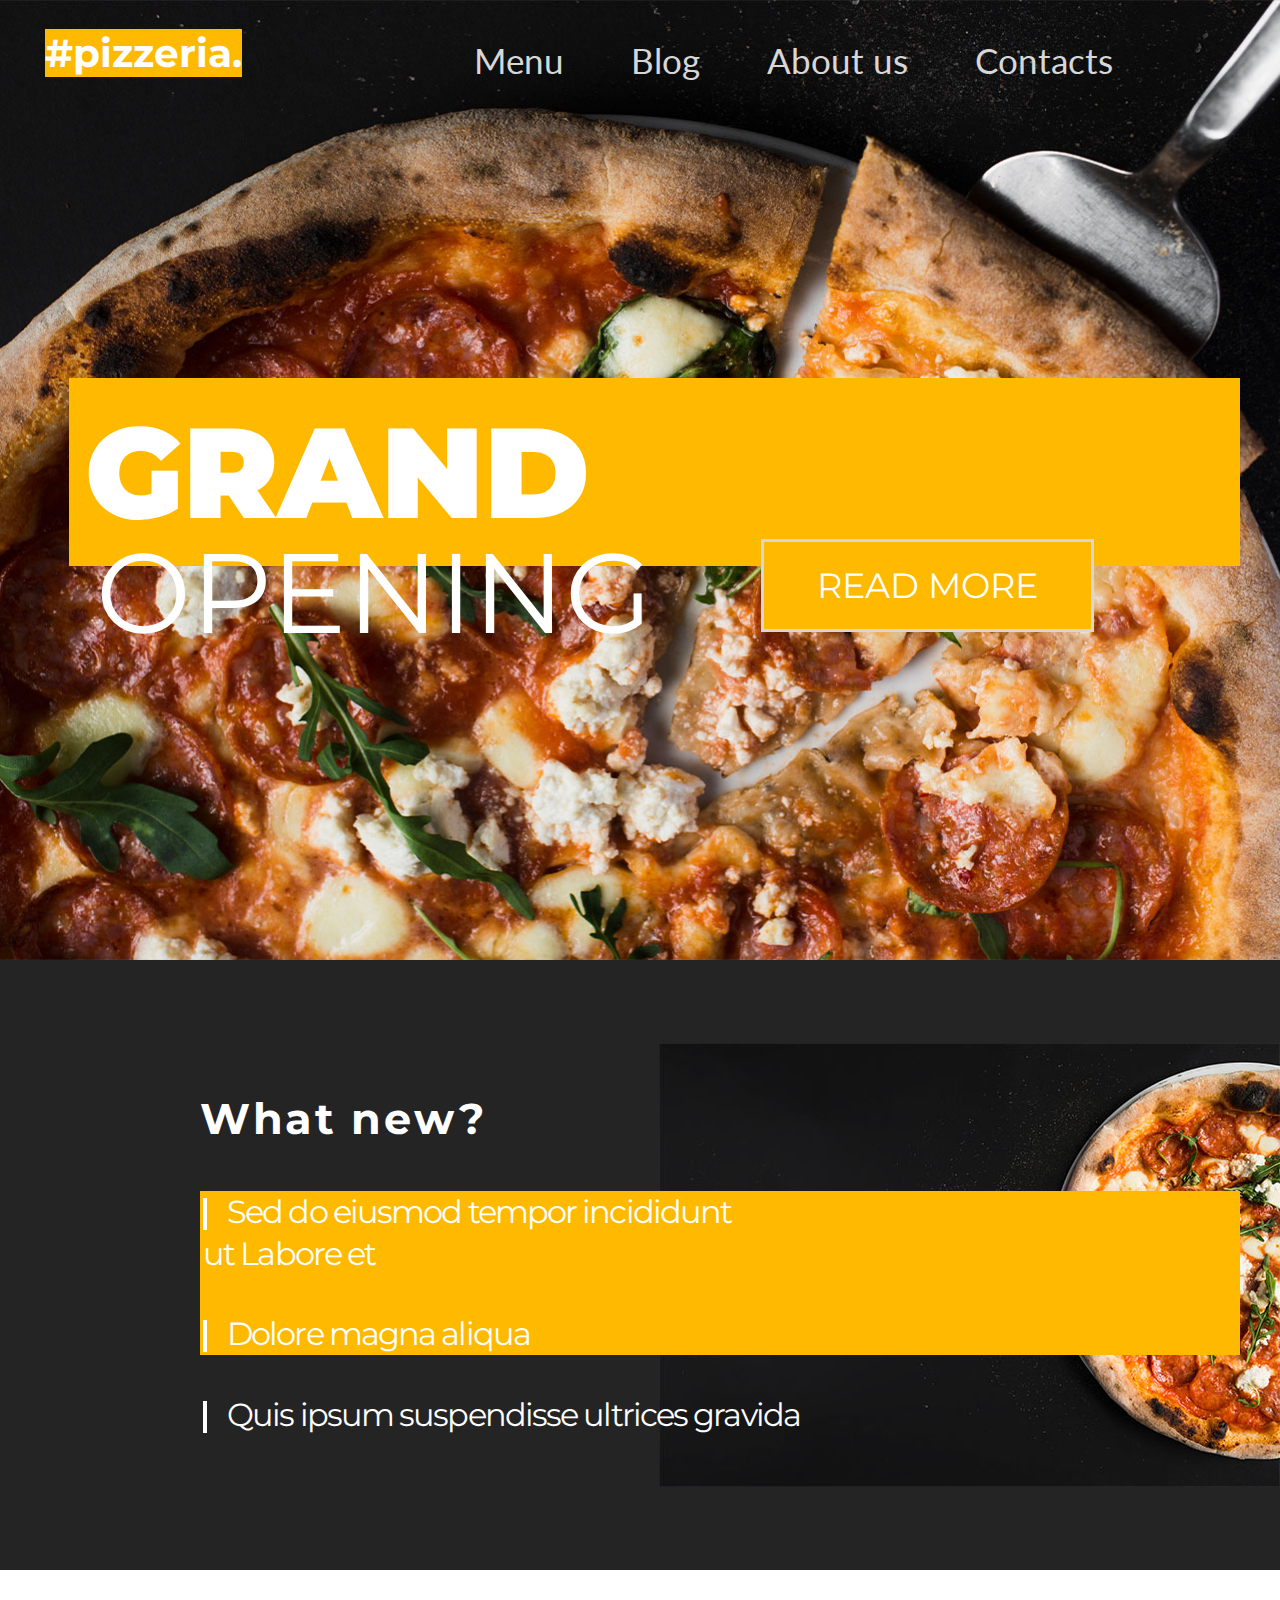
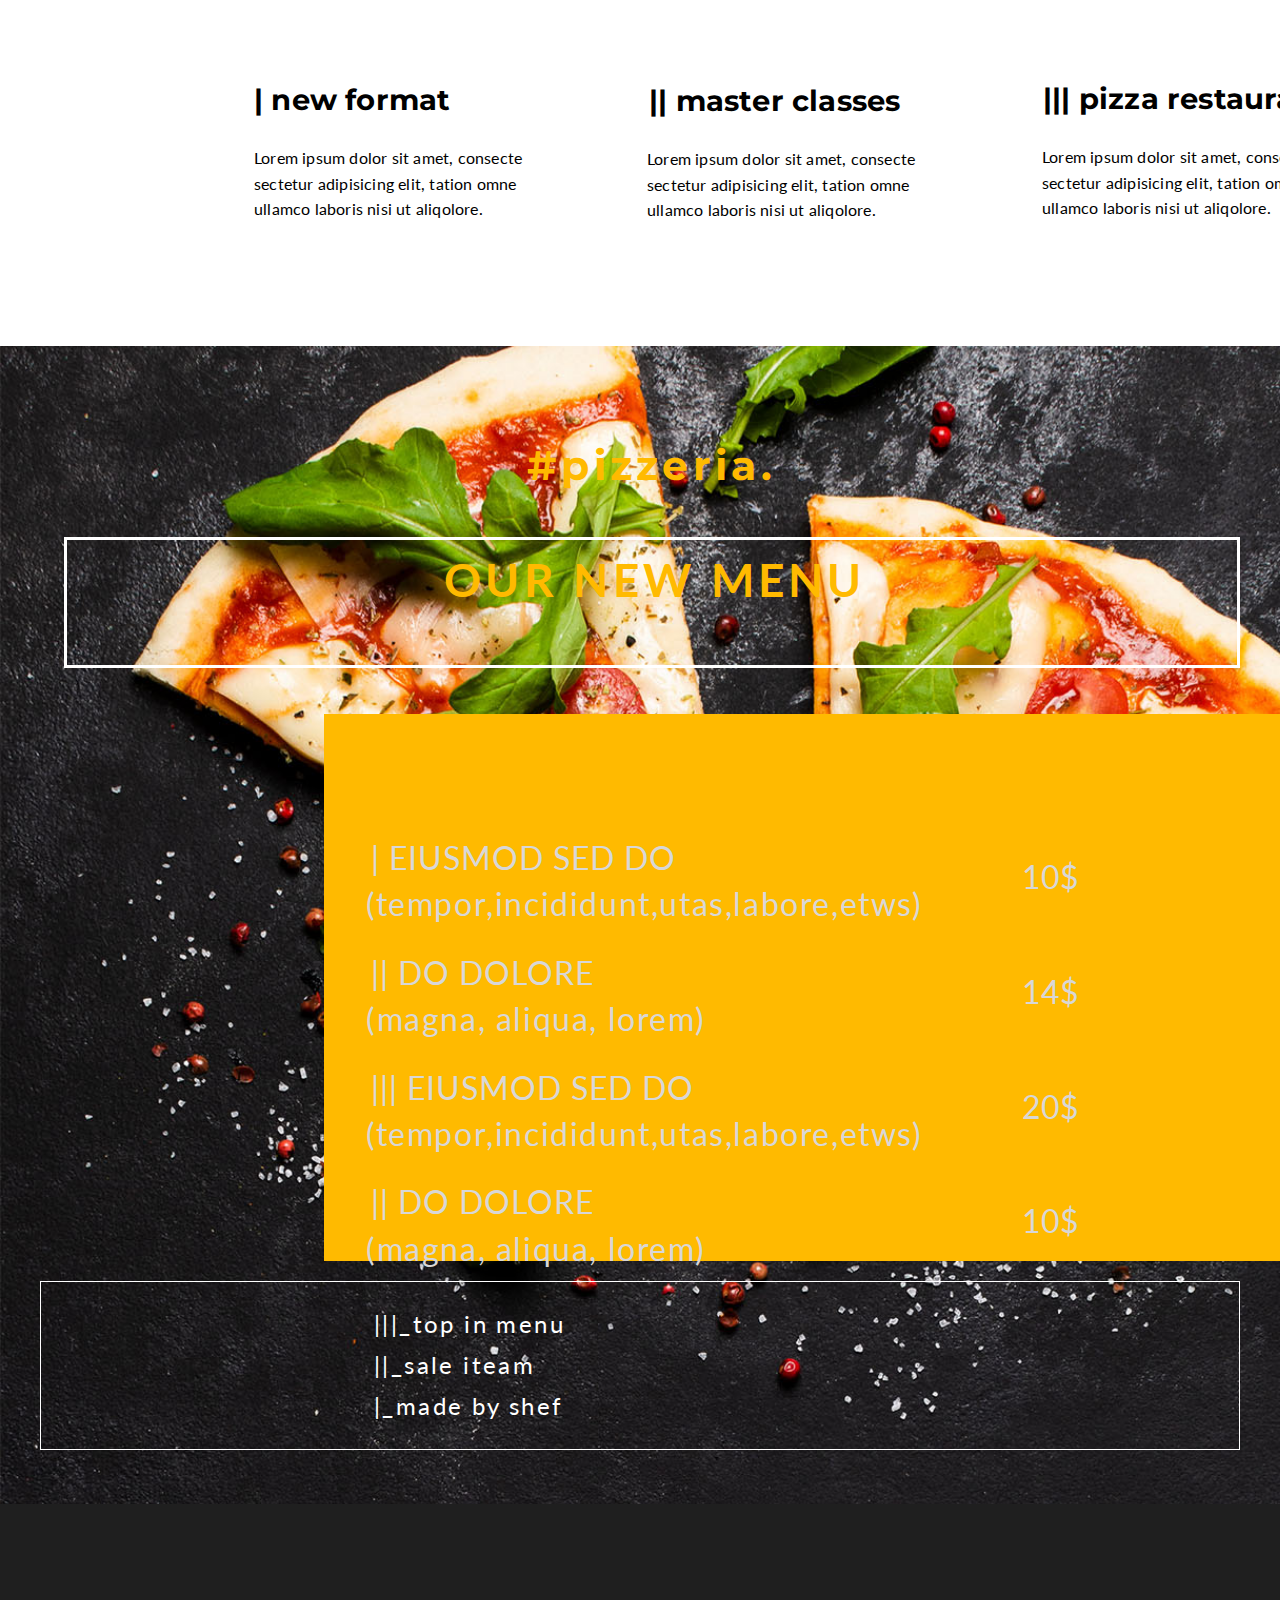
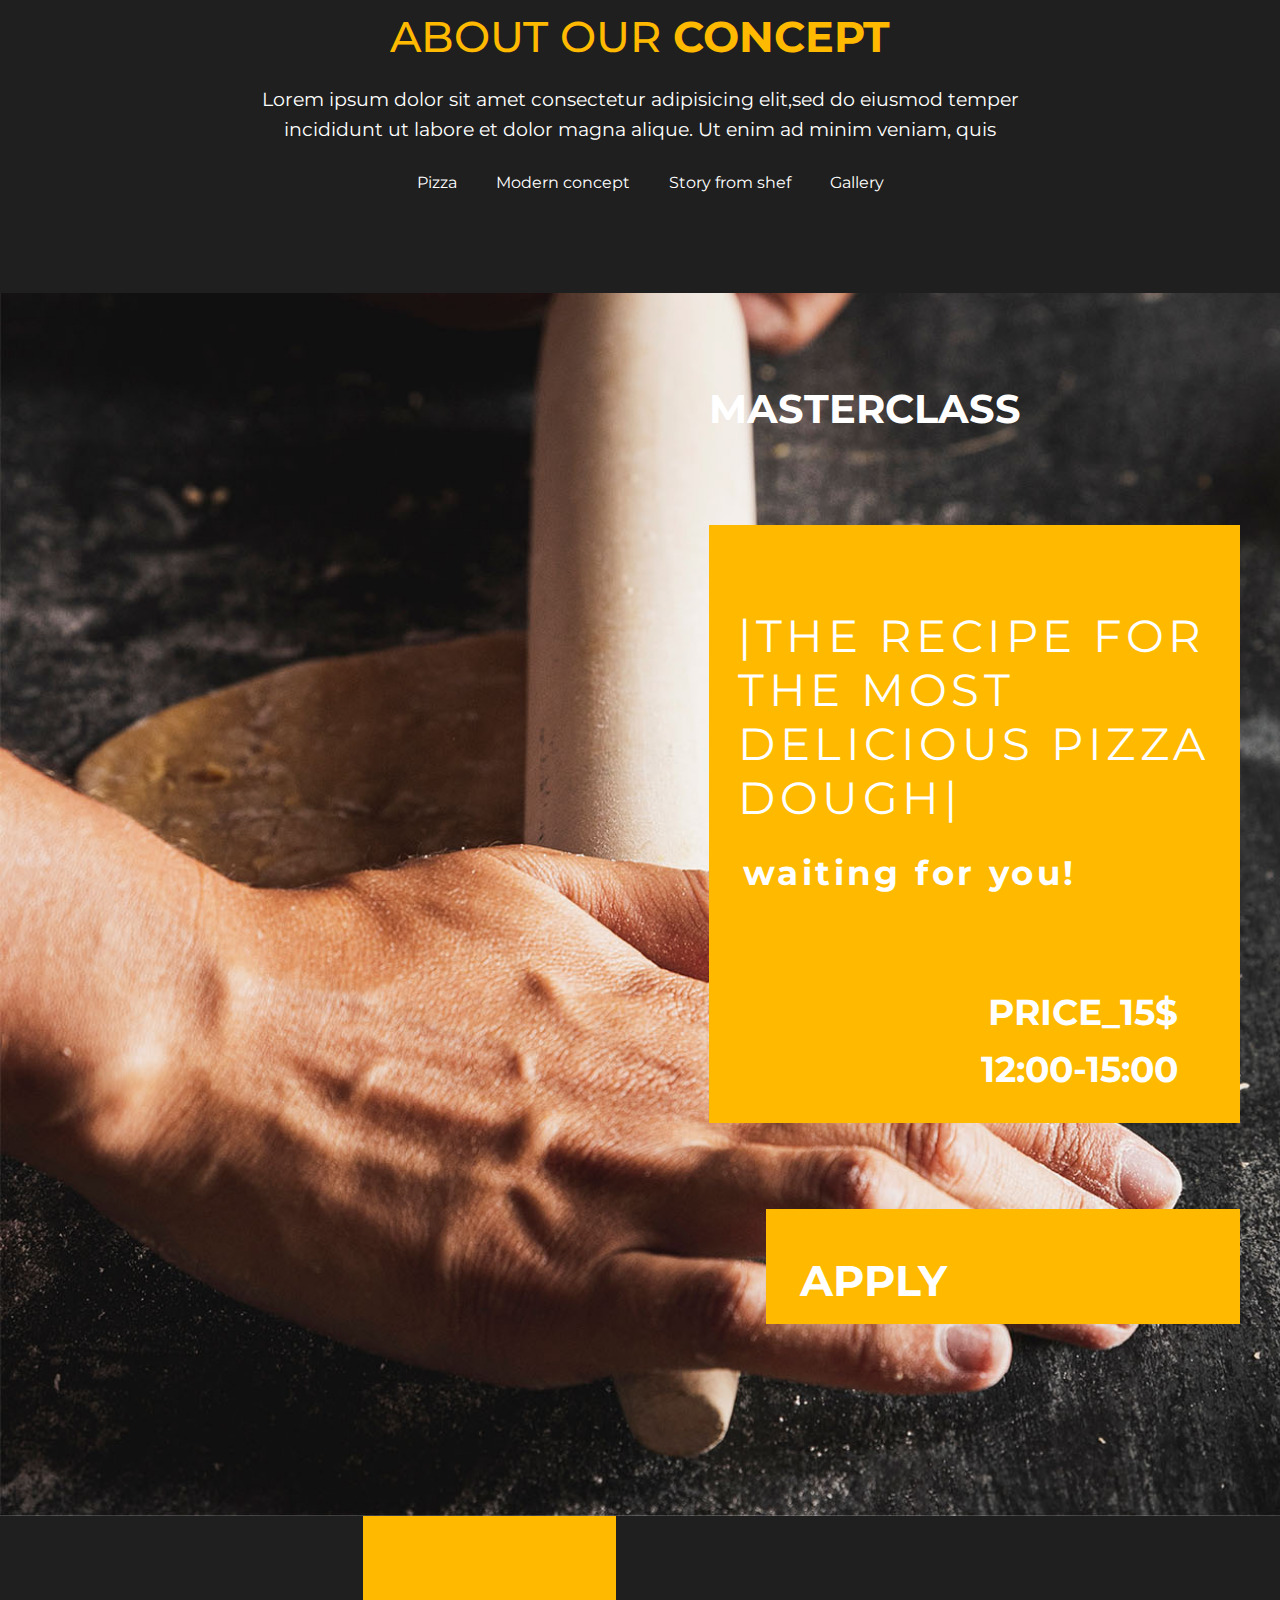
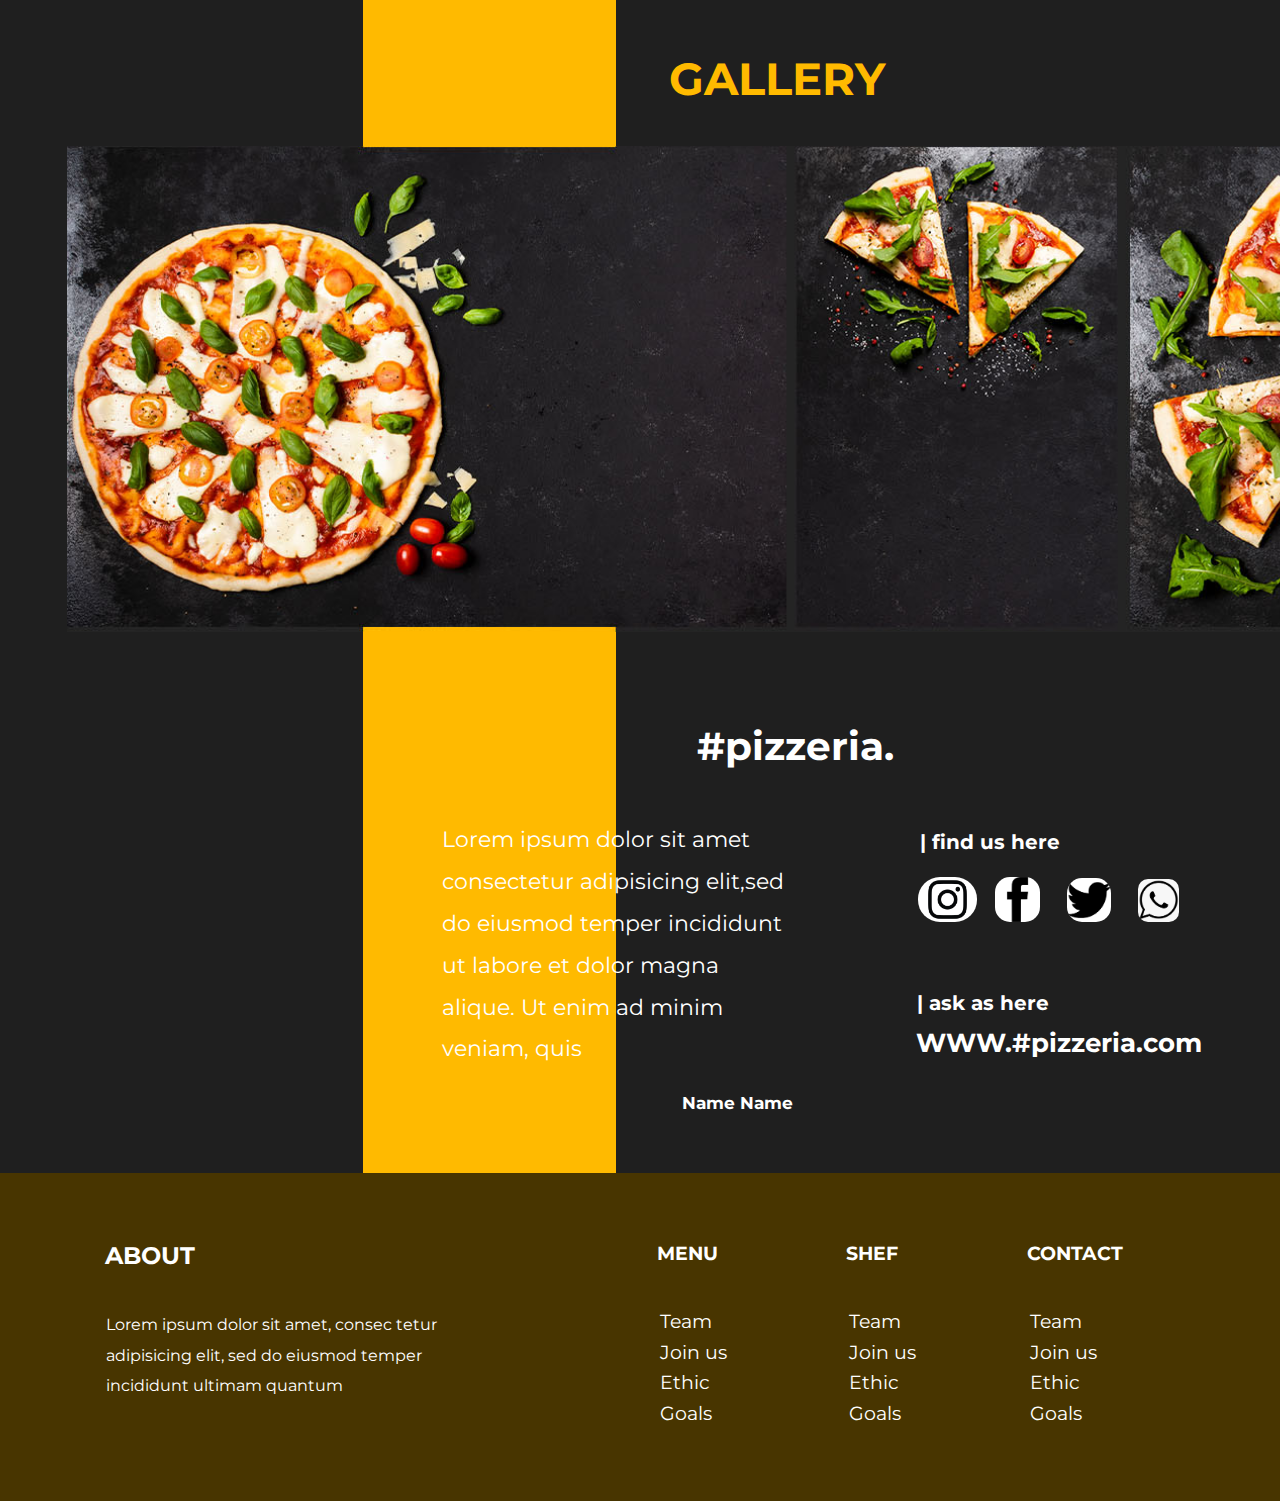
<file: #pizzeria/index.html>
<!DOCTYPE html>
<html>

<head>
    <title>pizzeria</title>
    <link rel="stylesheet" href="style.css">
    <link rel="preconnect" href="https://fonts.gstatic.com">
    <link href="https://fonts.googleapis.com/css2?family=Montserrat:ital,wght@0,700;1,700&display=swap"
        rel="stylesheet">
    <link rel="preconnect" href="https://fonts.gstatic.com">
    <link href="https://fonts.googleapis.com/css2?family=Montserrat:ital,wght@0,400;0,700;1,700&display=swap"
        rel="stylesheet">
    <link rel="preconnect" href="https://fonts.gstatic.com">
    <link href="https://fonts.googleapis.com/css2?family=Lato:wght@300;400&display=swap" rel="stylesheet">
    <link rel="preconnect" href="https://fonts.gstatic.com">
    <link href="https://fonts.googleapis.com/css2?family=Lato&display=swap" rel="stylesheet">
    <link rel="preconnect" href="https://fonts.gstatic.com">
    <link href="https://fonts.googleapis.com/css2?family=Montserrat:ital,wght@0,400;0,700;1,700&display=swap"
        rel="stylesheet">
</head>

<body>
    <div class="title-name">
        <div class="inner">
            <div class="header clearfix">
                <div class="name">
                    <h5>#pizzeria.</h5>
                </div>
                <div class="nav">
                    <ul>
                        <li>Menu</li>
                        <li>Blog</li>
                        <li>About us</li>
                        <li>Contacts</li>
                    </ul>
                </div>
            </div>
            <div class="grand">
                <h1><b>GRAND</b></h1>
                <div class="bus">
                    <p>OPENING</p>
                    <p><span class="menu">READ MORE</span></p>
                </div>
            </div>
        </div>
    </div>
    <div class="panel">
        <div class="inner clearfix">
            <div class="panel-bar">
                <h5>What new?</h5>
                <div class="para-menu">
                    <p class="para1">Sed do eiusmod tempor incididunt ut Labore et</p>

                    <p class="para2">Dolore magna aliqua</p>
                </div>

                <p class="para3">Quis ipsum suspendisse ultrices gravida</p>
            </div>
        </div>
    </div>
    <div class="paragraph">
        <div class="inner">
            <div class="format1">
                <div class="new1">
                    <h5>| new format</h5>
                    <p>Lorem ipsum dolor sit amet, consecte
                        sectetur adipisicing elit, tation omne
                        ullamco laboris nisi ut aliqolore.</p>
                </div>
            </div>
            <div class="format2">
                <div class="new2">
                    <h5>|| master classes</h5>
                    <p>Lorem ipsum dolor sit amet, consecte
                        sectetur adipisicing elit, tation omne
                        ullamco laboris nisi ut aliqolore.</p>
                </div>
            </div>
            <div class="format3">
                <div class="new3">
                    <h5>||| pizza restaurant</h5>
                    <p>Lorem ipsum dolor sit amet, consecte
                        sectetur adipisicing elit, tation omne
                        ullamco laboris nisi ut aliqolore.</p>
                </div>
            </div>
        </div>
    </div>
    <div class="new-menu">
        <div class="inner clearfix">
            <div class="our-menu">
                <h2>#pizzeria.</h2>
                <h3>OUR NEW MENU</h3>
            </div>
            <div class="new-menu-list">
                <div class="new-menu-inner">
                    <ul>
                        <li class="new-menu-item">
                            <span class="new-menu-item-price">10$</span>
                            <span class="new-menu-item-name">| EIUSMOD SED DO </span>
                            <span class="new-menu-item-variety">(tempor,incididunt,utas,labore,etws)</span>
                        </li>

                        <li class="new-menu-item">
                            <span class="new-menu-item-price">14$</span>
                            <span class="new-menu-item-name">|| DO DOLORE</span>
                            <span class="new-menu-item-variety"> (magna, aliqua, lorem)</span>
                        </li>

                        <li class="new-menu-item">
                            <span class="new-menu-item-price">20$</span>
                            <span class="new-menu-item-name">||| EIUSMOD SED DO </span>
                            <span class="new-menu-item-variety">(tempor,incididunt,utas,labore,etws)</span>
                        </li>
                        <li class="new-menu-item">
                            <span class="new-menu-item-price">10$</span>
                            <span class="new-menu-item-name">|| DO DOLORE</span>
                            <span class="new-menu-item-variety">(magna, aliqua, lorem)</span>
                        </li>
                    </ul>
                </div>
            </div>
            <div class="content">
                <ul>
                    <li>|||_top in menu</li>
                    <li>||_sale iteam</li>
                    <li>|_made by shef</li>
                </ul>
            </div>
        </div>
    </div>
    <div class="menu-concept">
        <div class="inner">
            <div class="concept clearfix">
                <h4><span class="bold">ABOUT OUR</span> CONCEPT</h4>
                <P>Lorem ipsum dolor sit amet consectetur adipisicing elit,sed do eiusmod temper incididunt ut labore et
                    dolor
                    magna alique. Ut enim ad minim veniam, quis</P>
                <ul>
                    <li>Pizza</li>
                    <li>Modern concept</li>
                    <li>Story from shef</li>
                    <li>Gallery</li>
                </ul>
            </div>
        </div>
        <div class="master">
            <div class="inner">
                <div class="masterclass">
                    <h3>MASTERCLASS</h3>
                    <div class="prices">
                        <div class="pizza-prices">
                            <p>|THE RECIPE FOR THE MOST DELICIOUS PIZZA DOUGH|</p>
                            <h6>waiting for you!</h6>
                            <h5>PRICE_15$<br>12:00-15:00</h5>
                        </div>
                        <div class="apply">
                            <h5>APPLY</h5>
                        </div>
                    </div>
                </div>
            </div>
        </div>
        <div class="gallery">
            <div class="yellow-box">
                <h3 class="galTitle">GALLERY</h3>
                <div class="meet">
                    <div class="innermeet">
                        <div class="pizza-image">
                            <img class="pizza-image1" src="./pizas.jpg">
                        </div>
                    </div>
                </div>
                <div class="outline">
                    <div class="inner">
                        <h3>#pizzeria.</h3>
                        <div class="app-find">
                            <div class="app-folder">
                                <P>Lorem ipsum dolor sit amet consectetur adipisicing elit,sed do eiusmod temper
                                    incididunt
                                    ut
                                    labore et
                                    dolor
                                    magna alique. Ut enim ad minim veniam, quis</P>
                                <h6>Name Name</h6>
                            </div>
                        </div>
                        <div class="app-find">
                            <div class="find-app">
                                <h6>| find us here</h6><br>
                                <img class="insta" src="./instat.png">
                                <img class="fb" src="./fbt.png">
                                <img class="twitter" src="./twittert.png">
                                <img class="whatsapp" src="./whatsappt.png">
                                <h5>| ask as here</h5>
                                <h4>WWW.#pizzeria.com</h4>
                            </div>
                        </div>
                    </div>
                </div>
            </div>
        </div>
    </div>
    <div class="about">
        <div class="inner clearfix">
            <div class="footer">
                <div class="column1">
                    <h5>ABOUT</h5>
                    <p>Lorem ipsum dolor sit amet, consec tetur adipisicing elit, sed do eiusmod temper incididunt
                        ultimam
                        quantum</p>
                </div>
            </div>
            <div class="footer">
                <div class="column2">
                    <h3>MENU</h3>
                    <ul>
                        <li>Team</li>
                        <li>Join us</li>
                        <li>Ethic</li>
                        <li>Goals</li>
                    </ul>
                </div>
            </div>
            <div class="footer">
                <div class="column3">
                    <h3>SHEF</h3>
                    <ul>
                        <li>Team</li>
                        <li>Join us</li>
                        <li>Ethic</li>
                        <li>Goals</li>
                    </ul>
                </div>
            </div>
            <div class="footer">
                <div class="column4">
                    <h3>CONTACT</h3>
                    <ul>
                        <li>Team</li>
                        <li>Join us</li>
                        <li>Ethic</li>
                        <li>Goals</li>
                    </ul>
                </div>
            </div>
        </div>
    </div>
</body>

</html>
</file>
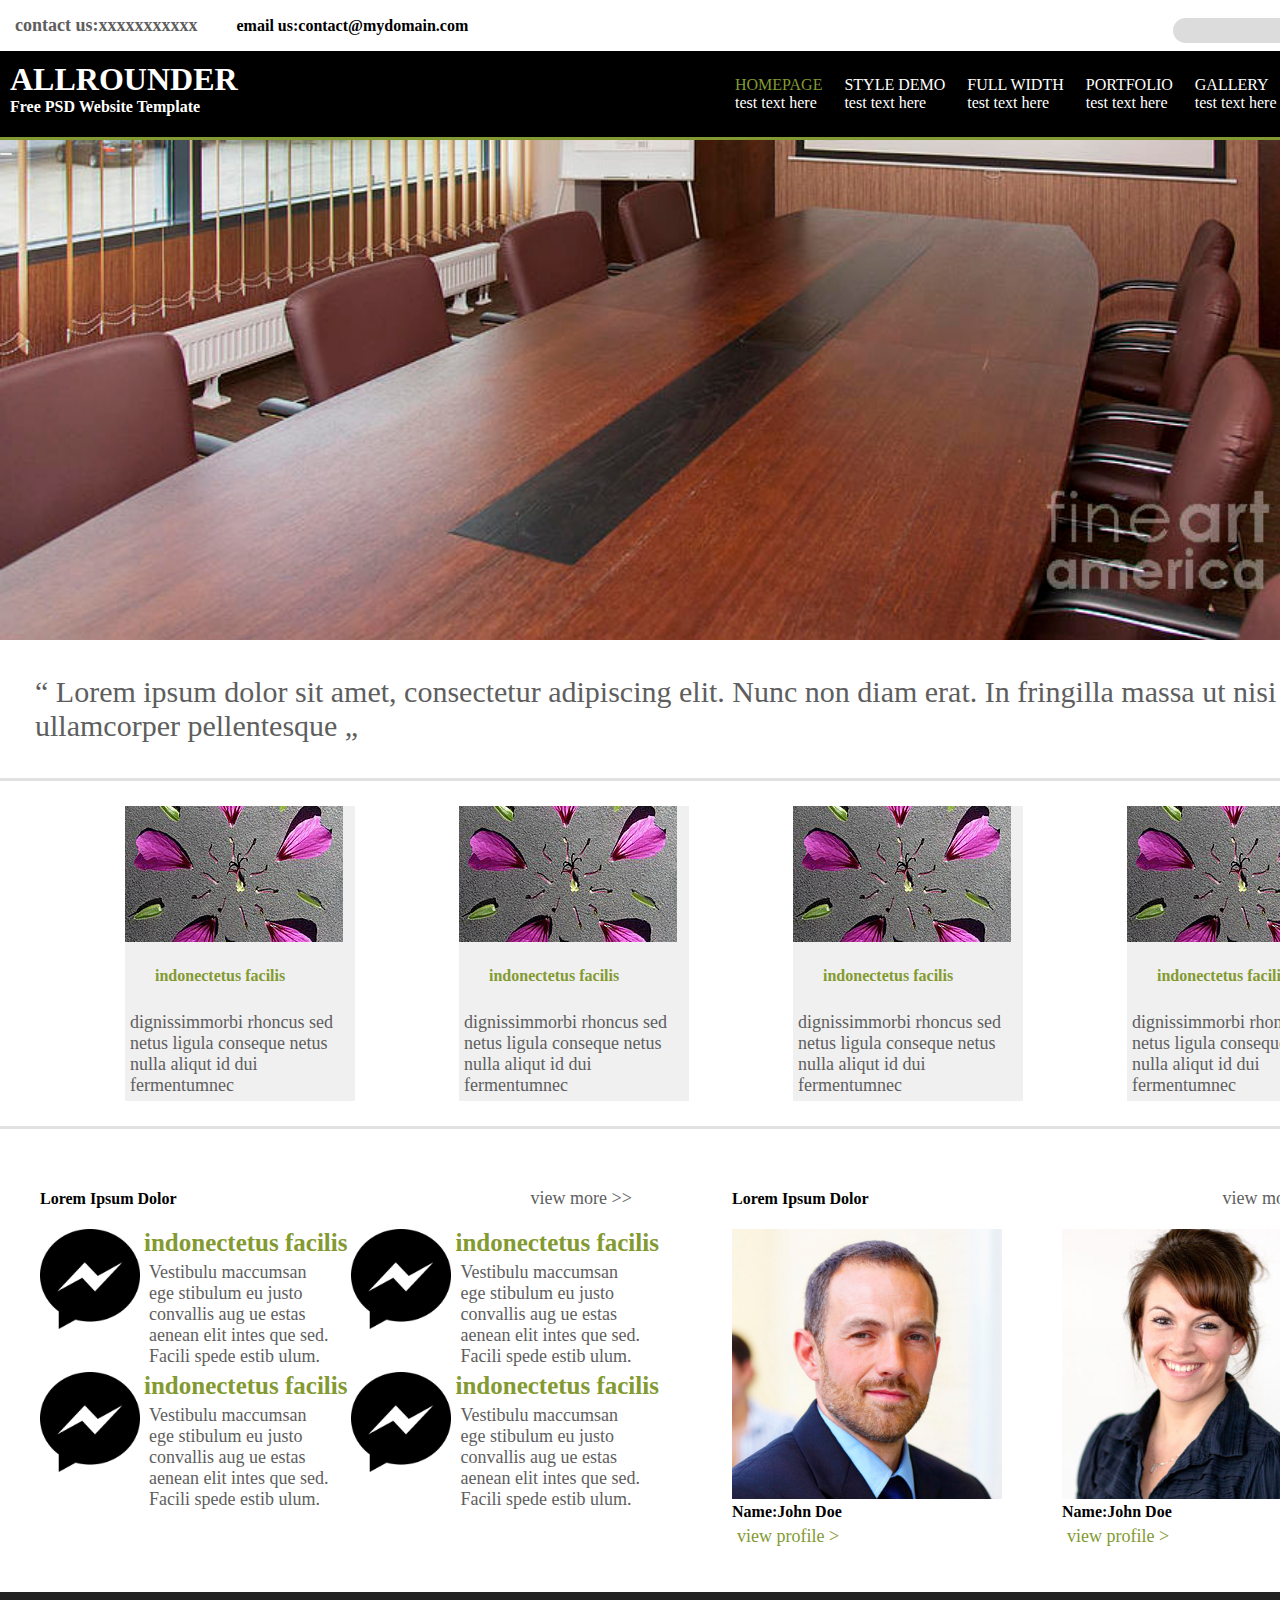
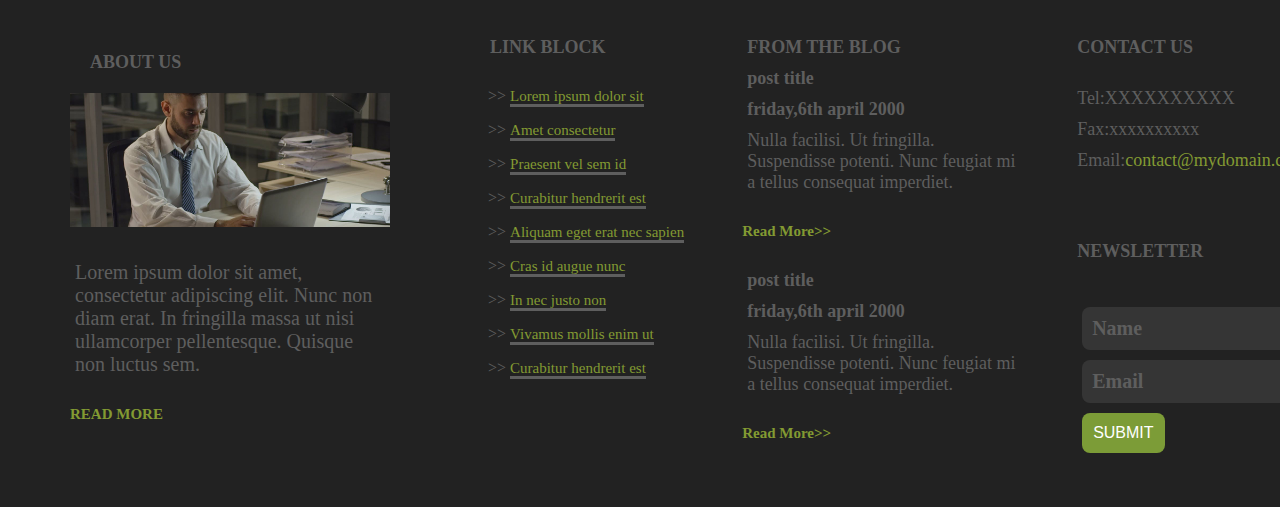
<file: allrounder/index.html>
<!DOCTYPE html>
<html>

<head>
    <title>allrounder</title>
    <link rel="stylesheet" href="style.css">
</head>

<body>
    <div class="contact-us">
        <div class="inner">
            <div class="cal">
                <div class="contact">
                    <h3>contact us:xxxxxxxxxxx</h3>
                    <h4>email us:contact@mydomain.com</h4>
                </div>
                <div class="search-box">
                    <input type="text" name="searchbox" class="textbox" />
                    <button type="submit"><img class="image" src="../allrounder/images/search button.png"></button>
                </div>
            </div>
        </div>
    </div>
    <div class="header clearfix">
        <div class="inner">
            <div class="rounder">
                <h1>ALLROUNDER</h1>
                <h4>Free PSD Website Template</h4>
            </div>
            <div class="nav">
                <ul>
                    <li class="active"><span>HOMEPAGE</span>test text here</li>
                    <li><span>STYLE DEMO</span>test text here</li>
                    <li><span>FULL WIDTH</span>test text here</li>
                    <li><span>PORTFOLIO</span>test text here</li>
                    <li><span>GALLERY</span>test text here</li>
                    <li><span>DROPDOWN</span>test text here</li>
                </ul>
            </div>
        </div>
    </div>
    <div class="tableimage">
        <div class="inner">
            <button class="navbutton">
            </button>
        </div>
    </div>
    <div class="para">
        <div class="inner">
            <p>“ Lorem ipsum dolor sit amet, consectetur adipiscing elit. Nunc non diam
                erat. In fringilla massa ut nisi ullamcorper pellentesque „</p>
        </div>
    </div>
    <div class="box-image">
        <div class="inner">
            <div class="flower-para">
                <img class="flower-image" src="./images/flower.jpg">
                <h4 class="active2"><span>indonectetus facilis</span></h4>
                <p>dignissimmorbi rhoncus sed netus ligula conseque netus nulla aliqut id dui fermentumnec</p>
            </div>
            <div class="flower-para">
                <img class="flower-image" src="./images/flower.jpg">
                <h4 class="active2"><span>indonectetus facilis</span></h4>
                <p>dignissimmorbi rhoncus sed netus ligula conseque netus nulla aliqut id dui fermentumnec</p>
            </div>
            <div class="flower-para">
                <img class="flower-image" src="./images/flower.jpg">
                <h4 class="active2"><span>indonectetus facilis</span></h4>
                <p>dignissimmorbi rhoncus sed netus ligula conseque netus nulla aliqut id dui fermentumnec</p>
            </div>
            <div class="flower-para">
                <img class="flower-image" src="./images/flower.jpg">
                <h4 class="active2"><span>indonectetus facilis</span></h4>
                <p>dignissimmorbi rhoncus sed netus ligula conseque netus nulla aliqut id dui fermentumnec</p>
            </div>
        </div>
    </div>
    <div class="man">
        <div class="inner">
            <div class="column">
                <div class="lorem-dolor">
                    <div class="title-lorem">
                        <h4>Lorem Ipsum Dolor</h4>
                        <p>view more >></p>
                    </div>
                    <div class="dolor">
                        <img class="message" src="./images/message2.webp">
                        <div class="menu">
                            <h5 class="active3"><span>indonectetus facilis</span></h5>
                            <p>Vestibulu maccumsan ege stibulum eu justo convallis aug ue estas aenean elit intes
                                que
                                sed. Facili
                                spede
                                estib ulum.</p>
                        </div>
                    </div>
                    <div class="dolor">
                        <img class="message" src="./images/message2.webp">
                        <div class="menu">
                            <h5 class="active3"><span>indonectetus facilis</span></h5>
                            <p>Vestibulu maccumsan ege stibulum eu justo convallis aug ue estas aenean elit intes
                                que
                                sed.
                                Facili
                                spede
                                estib ulum.</p>
                        </div>
                    </div>
                </div>
                <div class="lorem-dolor">
                    <div class="dolor">
                        <img class="message" src="./images/message2.webp">
                        <div class="menu">
                            <h5 class="active3"><span>indonectetus facilis</span></h5>
                            <p>Vestibulu maccumsan ege stibulum eu justo convallis aug ue estas aenean elit
                                intes
                                que
                                sed.
                                Facili
                                spede
                                estib ulum.</p>
                        </div>
                    </div>
                    <div class="dolor">
                        <img class="message" src="./images/message2.webp">
                        <div class="menu">
                            <h5 class="active3"><span>indonectetus facilis</span></h5>
                            <p>Vestibulu maccumsan ege stibulum eu justo convallis aug ue estas aenean elit
                                intes
                                que
                                sed.
                                Facili
                                spede
                                estib ulum.</p>
                        </div>
                    </div>
                </div>
            </div>
            <div class="column2">
                <div class="lorem">
                    <h4>Lorem Ipsum Dolor</h4>
                    <p>view more>></p>
                </div>
                <div class="panel">
                    <div class="john-image">
                        <img class="john" src="./images/john image.jpg">
                        <div class="john-menu">
                            <h4>Name:John Doe</h4>
                            <p class="active4"><span>view profile ></span></p>
                        </div>
                    </div>
                    <div class="john-image2">
                        <img class="john2" src="./images/john2image.jpg">
                        <div class="john-tag">
                            <h4>Name:John Doe</h4>
                            <p class="active4"><span>view profile ></span></p>
                        </div>
                    </div>
                </div>
            </div>
        </div>
    </div>
    <div class="time">
        <div class="inner">
            <div class="footer">
                <div class="two-column">
                    <h3>ABOUT US</h3>
                    <img class="footer-image" src="images/footer image.jpg">
                    <p>Lorem ipsum dolor sit amet, consectetur adipiscing elit. Nunc non diam erat. In fringilla massa
                        ut
                        nisi
                        ullamcorper pellentesque. Quisque non luctus sem. </p>
                    <h5 class="active5">READ MORE</h5>
                </div>
            </div>
            <div class="footer">
                <div class="two-column2">
                    <h3>LINK BLOCK</h3>
                    <ul>
                        <li>>> <span class="active6">Lorem ipsum dolor sit</span></li>
                        <li>>> <span class="active6">Amet consectetur</span></li>
                        <li>>> <span class="active6">Praesent vel sem id</span></li>
                        <li>>> <span class="active6">Curabitur hendrerit est</span></li>
                        <li>>> <span class="active6">Aliquam eget erat nec sapien</span></li>
                        <li>>> <span class="active6">Cras id augue nunc</span></li>
                        <li>>> <span class="active6">In nec justo non</span></li>
                        <li>>> <span class="active6">Vivamus mollis enim ut</span></li>
                        <li>>> <span class="active6">Curabitur hendrerit est</span></li>
                    </ul>
                </div>
            </div>
            <div class="footer">
                <div class="title">
                    <div class="three-column">
                        <h3>FROM THE BLOG</h3>
                        <h4>post title</h4>
                        <h6>friday,6th april 2000</h6>
                        <p>Nulla facilisi. Ut fringilla. Suspendisse potenti. Nunc feugiat mi a tellus consequat
                            imperdiet.
                        </p>
                        <h5 class="active7">Read More>></h5>
                    </div>
                    <div class="three-column">
                        <h4>post title</h4>
                        <h6>friday,6th april 2000</h6>
                        <p>Nulla facilisi. Ut fringilla. Suspendisse potenti. Nunc feugiat mi a tellus consequat
                            imperdiet.
                        </p>
                        <h5 class="active7">Read More>></h5>
                    </div>
                </div>
            </div>
            <div class="footer">
                <div class="news-letter">
                    <h3>CONTACT US</h3>
                    <div class="email">
                        <P>Tel:XXXXXXXXXX</P>
                        <P>Fax:xxxxxxxxxx</P>
                        <p>Email:<span class="active8">contact@mydomain.com</span></p>
                    </div>
                    <div class="news">
                        <h3>NEWSLETTER</h3>
                        <div class="news2">
                            <h5>Name</h5>
                            <h5>Email</h5>
                            <button class="button">SUBMIT</button>
                        </div>
                    </div>
                </div>
            </div>
        </div>
    </div>
</body>

</html>
</file>
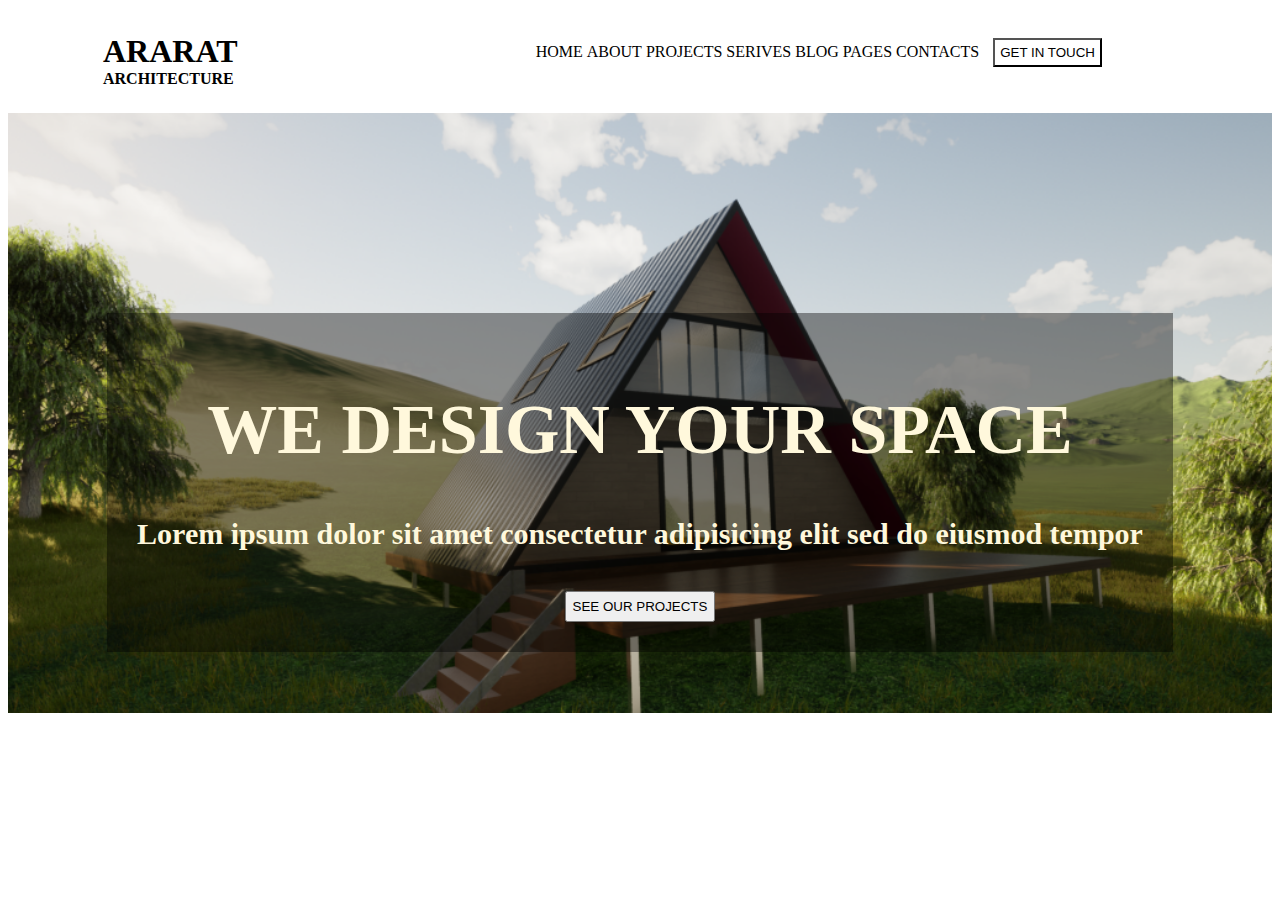
<file: architecture/index.html>
<!DOCTYPE html>
<html>

<head>
    <title>architecture</title>
    <link rel="stylesheet" href="style.css">
</head>

<body>
    <div class="header">
        <div class="building">
            <h1>ARARAT</h1>
            <h4>ARCHITECTURE</h4>
        </div>
        <div class="work">
            <ul>
                <li>HOME</li>
                <li>ABOUT</li>
                <li>PROJECTS</li>
                <li>SERIVES</li>
                <li>BLOG</li>
                <li>PAGES</li>
                <li>CONTACTS</li>
            </ul>
            <button class="nav-button">GET IN TOUCH</button>
        </div>
    </div>
    <div class="folder">
        <div class="business">
        <h1>WE DESIGN YOUR SPACE</h1>
        <h4>Lorem ipsum dolor sit amet consectetur adipisicing elit sed do eiusmod tempor</h4>
        <button class="nav-button">SEE OUR PROJECTS</button>
    </div>
    </div>
</body>

</html>
</file>
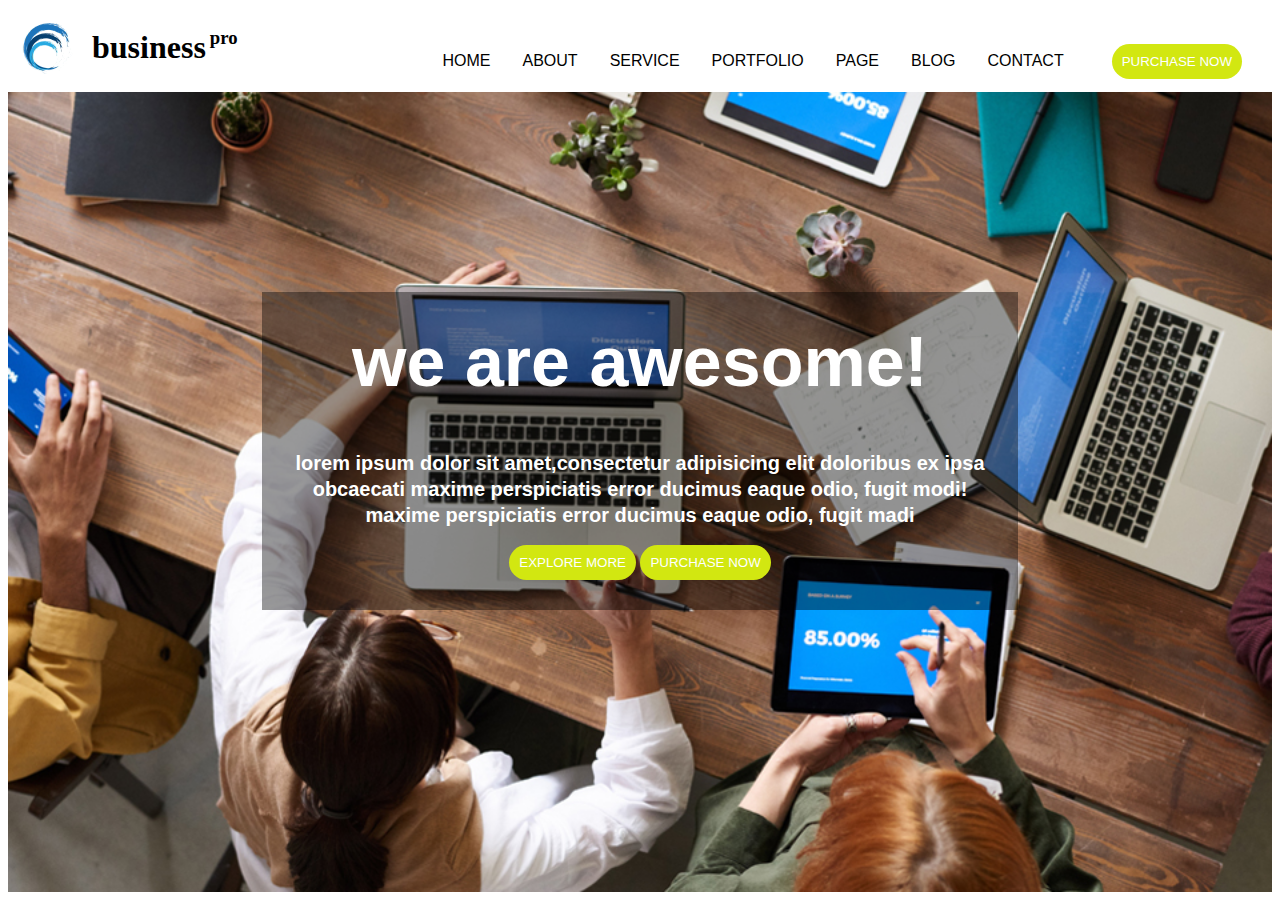
<file: business/index.html>
<!DOCTYPE html>
<html>

<head>
    <title>business</title>
    <link rel="stylesheet" href="style.css">
</head>

<body>
    <div class="header">
        <img class="image" src="./images/logo.jpg">
        <h1>business</h1>
        <h3>pro</h3>
        <div class="pro">
            <ul>
                <li>HOME</li>
                <li>ABOUT</li>
                <li>SERVICE</li>
                <li>PORTFOLIO</li>
                <li>PAGE</li>
                <li>BLOG</li>
                <li>CONTACT</li>
            </ul>
            <button class="nav-button">PURCHASE NOW</button>
        </div>
    </div>
    <div class="folder">
        <div class="play">
        <h1>we are awesome!</h1>
        <h5>lorem ipsum dolor sit amet,consectetur adipisicing elit doloribus ex ipsa</h5>
        <h5>obcaecati maxime perspiciatis error ducimus eaque odio, fugit modi!</h5>
        <h5>maxime perspiciatis error ducimus eaque odio, fugit madi</h5>
        <button class="nav-button">EXPLORE MORE</button>
        <button class="nav-button">PURCHASE NOW</button>
        </div>
    </div>
</body>

</html>
</file>
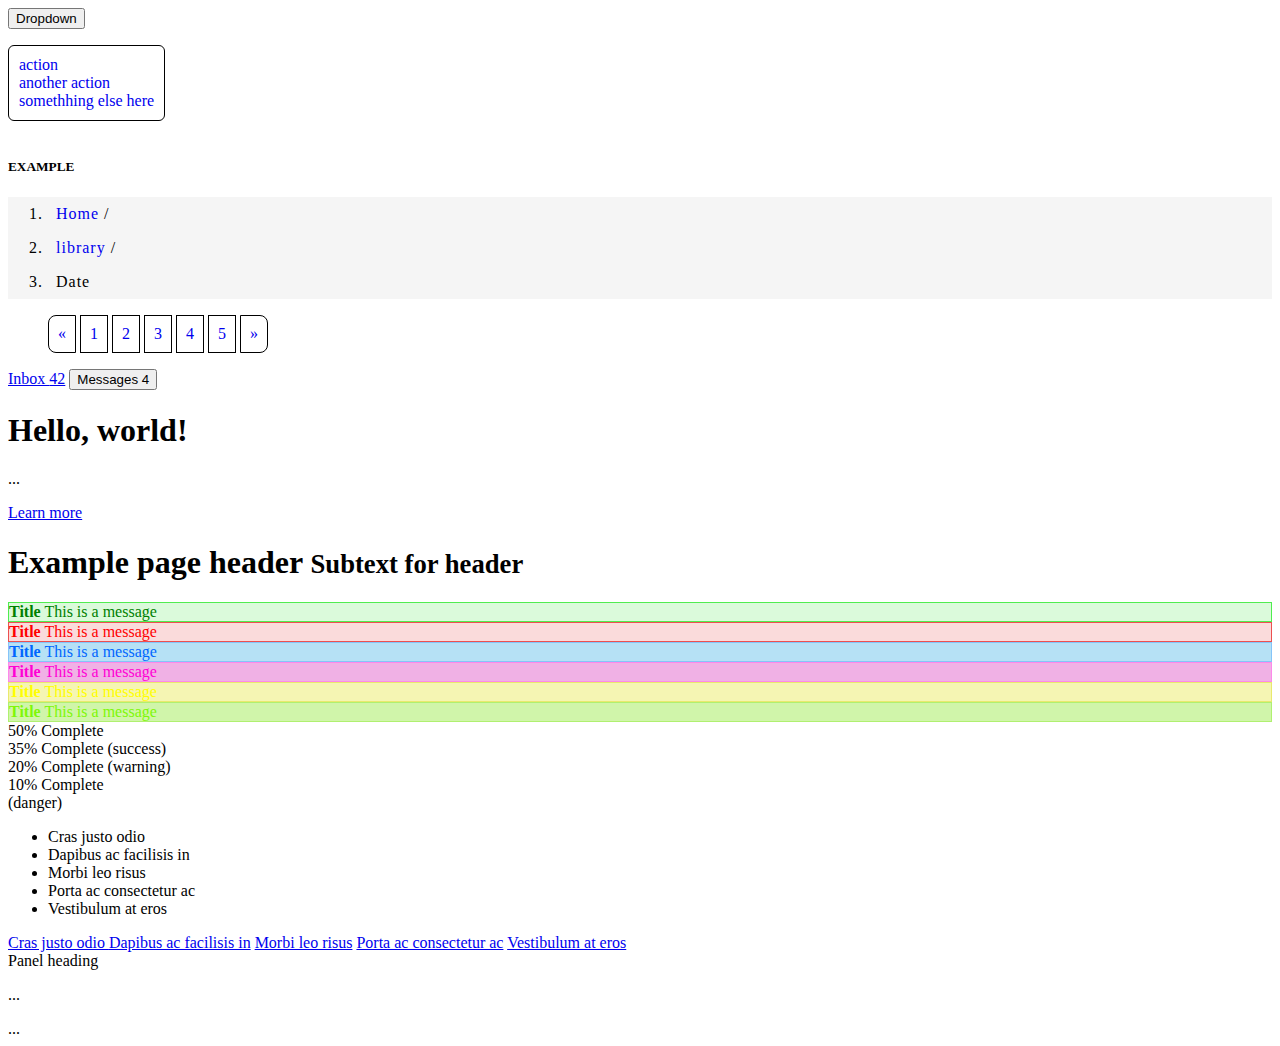
<file: dropdown/index.html>
<!DOCTYPE html>
<html>

<head>
    <title>dropdown</title>
    <link href="https://cdn.jsdelivr.net/npm/bootstrap@5.0.0-beta1/dist/css/bootstrap.min.css" rel="stylesheet"
        integrity="sha384-giJF6kkoqNQ00vy+HMDP7azOuL0xtbfIcaT9wjKHr8RbDVddVHyTfAAsrekwKmP1" crossorigin="anonymous">
    <link rel="stylesheet" href="style.css">
</head>

<body>
    <div class="dropdown">
        <button class="btn btn-default dropdown-toggle" type="button" id="dropdownMenu2" data-toggle="dropdown"
            aria-haspopup="true" aria-expanded="true">Dropdown</button>
        <div class="down">
            <ul>
                <li><a href="#">action</a></li>
                <li><a href="#">another action</a></li>
                <li><a href="#">somethhing else here</a></li>
            </ul>
        </div>
    </div>
    <div class="dropdownmenu">
        <h5>EXAMPLE</h5>
        <ol class="breadcrumb">
            <li><a href="#">Home</a> /</li>
            <li><a href="#">library</a> /</li>
            <li class="active">Date</a></li>
        </ol>
    </div>
    <nav aria-label="Page navigation">
        <ul class="pagination">
            <li class="first">
                <a href="#" aria-label="Previous">
                    <span aria-hidden="true">&laquo;</span>
                </a>
            </li>
            <li><a href="#">1</a></li>
            <li><a href="#">2</a></li>
            <li><a href="#">3</a></li>
            <li><a href="#">4</a></li>
            <li><a href="#">5</a></li>
            <li class="last">
                <a href="#" aria-label="Next">
                    <span aria-hidden="true">&raquo;</span>
                </a>
            </li>
        </ul>
    </nav>
    <div class="badge">
        <a href="#">Inbox <span class="badge">42</span></a>
        <button class="btn btn-primary" type="button">
            Messages <span class="badge">4</span>
        </button>
    </div>
    <div class="jumbotron">
        <h1>Hello, world!</h1>
        <p>...</p>
        <p><a class="btn btn-primary btn-lg" href="#" role="button">Learn more</a></p>
    </div>
    <div class="page-header">
        <h1>Example page header <small>Subtext for header</small></h1>
    </div>
    <div class="alert alert-success">
        <b class="alert-title">Title</b>
        <span class="alert-message">This is a message</span>
    </div>
    <div class="alert alert-danger">
        <b class="alert-title">Title</b>
        <span class="alert-message">This is a message</span>
    </div>
    <div class="alert alert-space">
        <b class="alert-title">Title</b>
        <span class="alert-message">This is a message</span>
    </div>
    <div class="alert alert-color">
        <b class="alert-title">Title</b>
        <span class="alert-message">This is a message</span>
    </div>
    <div class="alert alert-property">
        <b class="alert-title">Title</b>
        <span class="alert-message">This is a message</span>
    </div>
    <div class="alert alert-link">
        <b class="alert-title">Title</b>
        <span class="alert-message">This is a message</span>
    </div>
    <div class="progress">
        <div class="progress-bar" role="progressbar" aria-valuenow="60" aria-valuemin="0" aria-valuemax="100" style="width: 60%;">
          <span class="sr-only">50% Complete</span>
        </div>
      </div>
      <div class="progress">
        <div class="progress-bar progress-bar-success" style="width: 35%">
          <span class="sr-only">35% Complete (success)</span>
        </div>
        <div class="progress-bar progress-bar-warning progress-bar-striped" style="width: 20%">
          <span class="sr-only">20% Complete (warning)</span>
        </div>
        <div class="progress-bar progress-bar-danger" style="width: 10%">
          <span class="sr-only">10% Complete (danger)</span>
        </div>
      </div>
      <ul class="list-group">
        <li class="list-group-item">Cras justo odio</li>
        <li class="list-group-item">Dapibus ac facilisis in</li>
        <li class="list-group-item">Morbi leo risus</li>
        <li class="list-group-item">Porta ac consectetur ac</li>
        <li class="list-group-item">Vestibulum at eros</li>
      </ul>
      <div class="list-group">
        <a href="#" class="list-group-item active">
          Cras justo odio
        </a>
        <a href="#" class="list-group-item">Dapibus ac facilisis in</a>
        <a href="#" class="list-group-item">Morbi leo risus</a>
        <a href="#" class="list-group-item">Porta ac consectetur ac</a>
        <a href="#" class="list-group-item">Vestibulum at eros</a>
      </div>
      <div class="panel panel-default">
        <!-- Default panel contents -->
        <div class="panel-heading">Panel heading</div>
        <div class="panel-body">
          <p>...</p>
        </div>
      
        <!-- Table -->
        <table class="table">
          ...
        </table>
      </div>
</body>

</html>
</file>
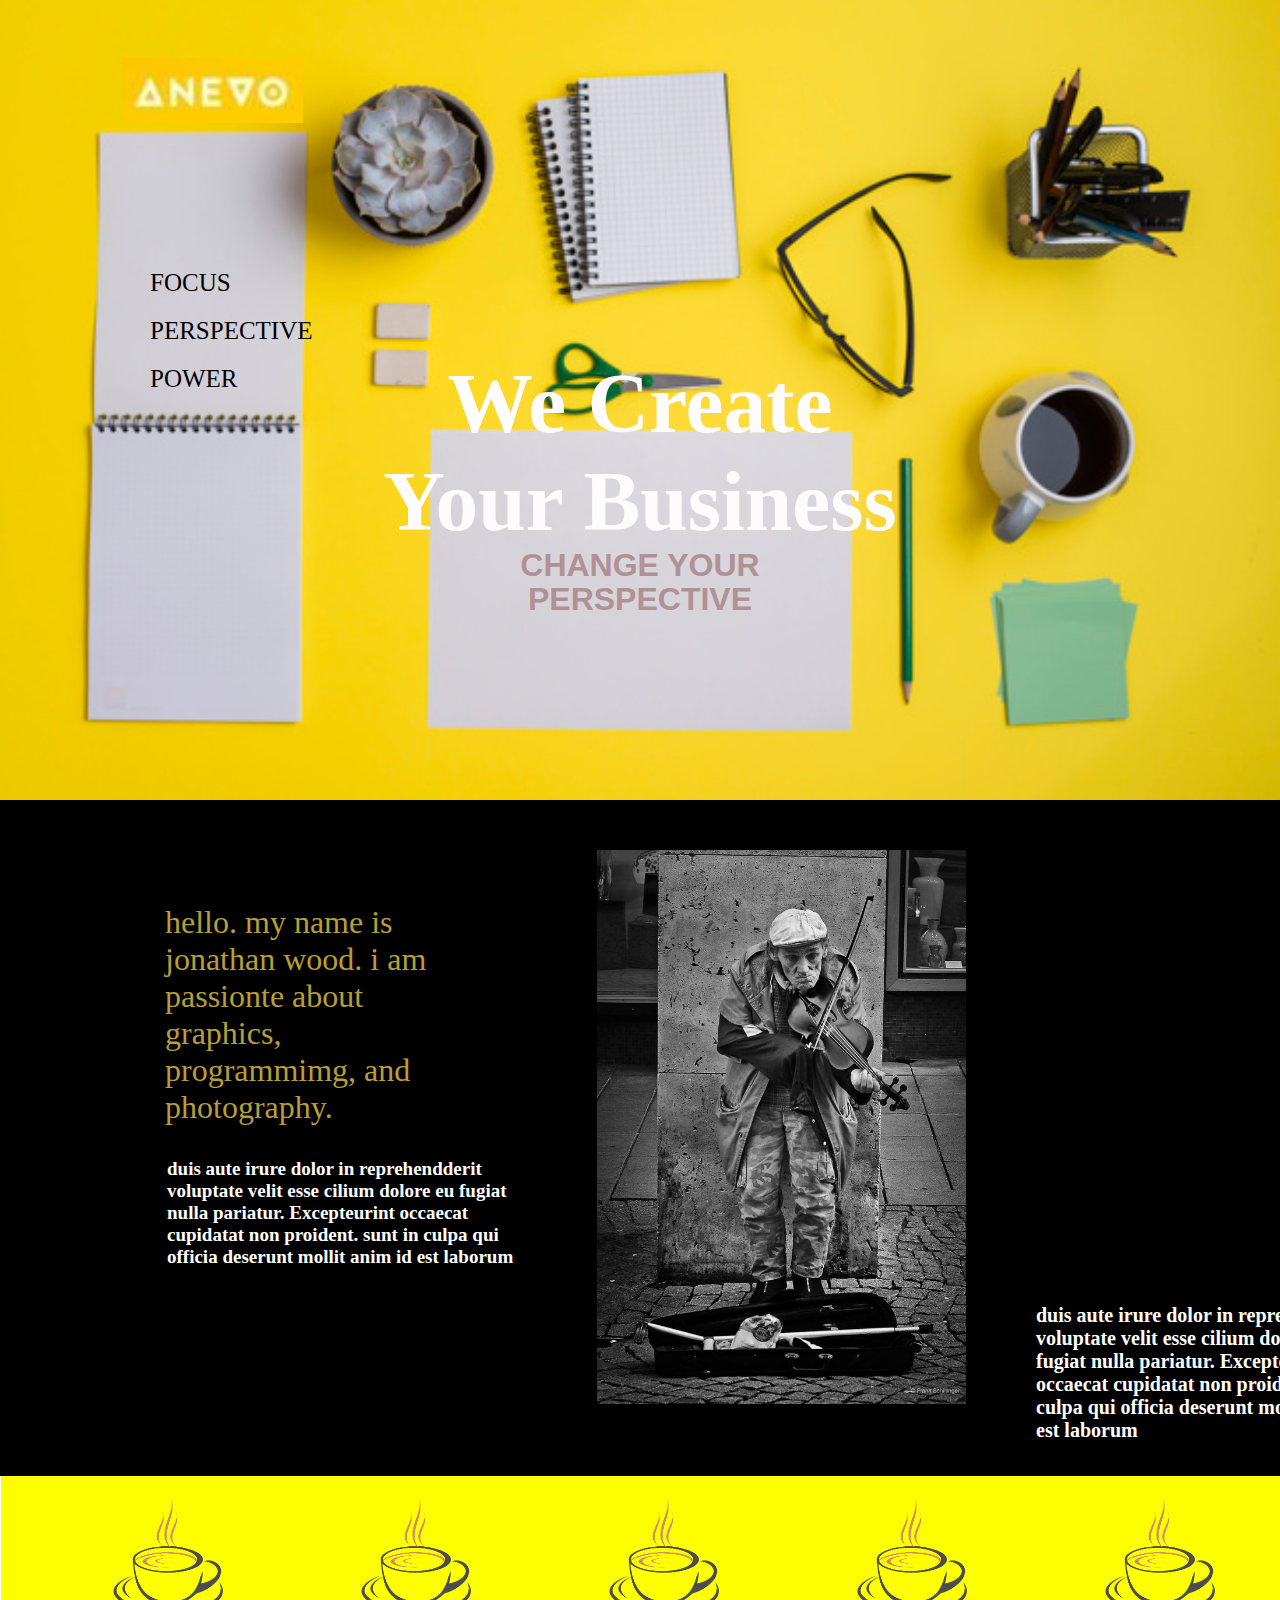
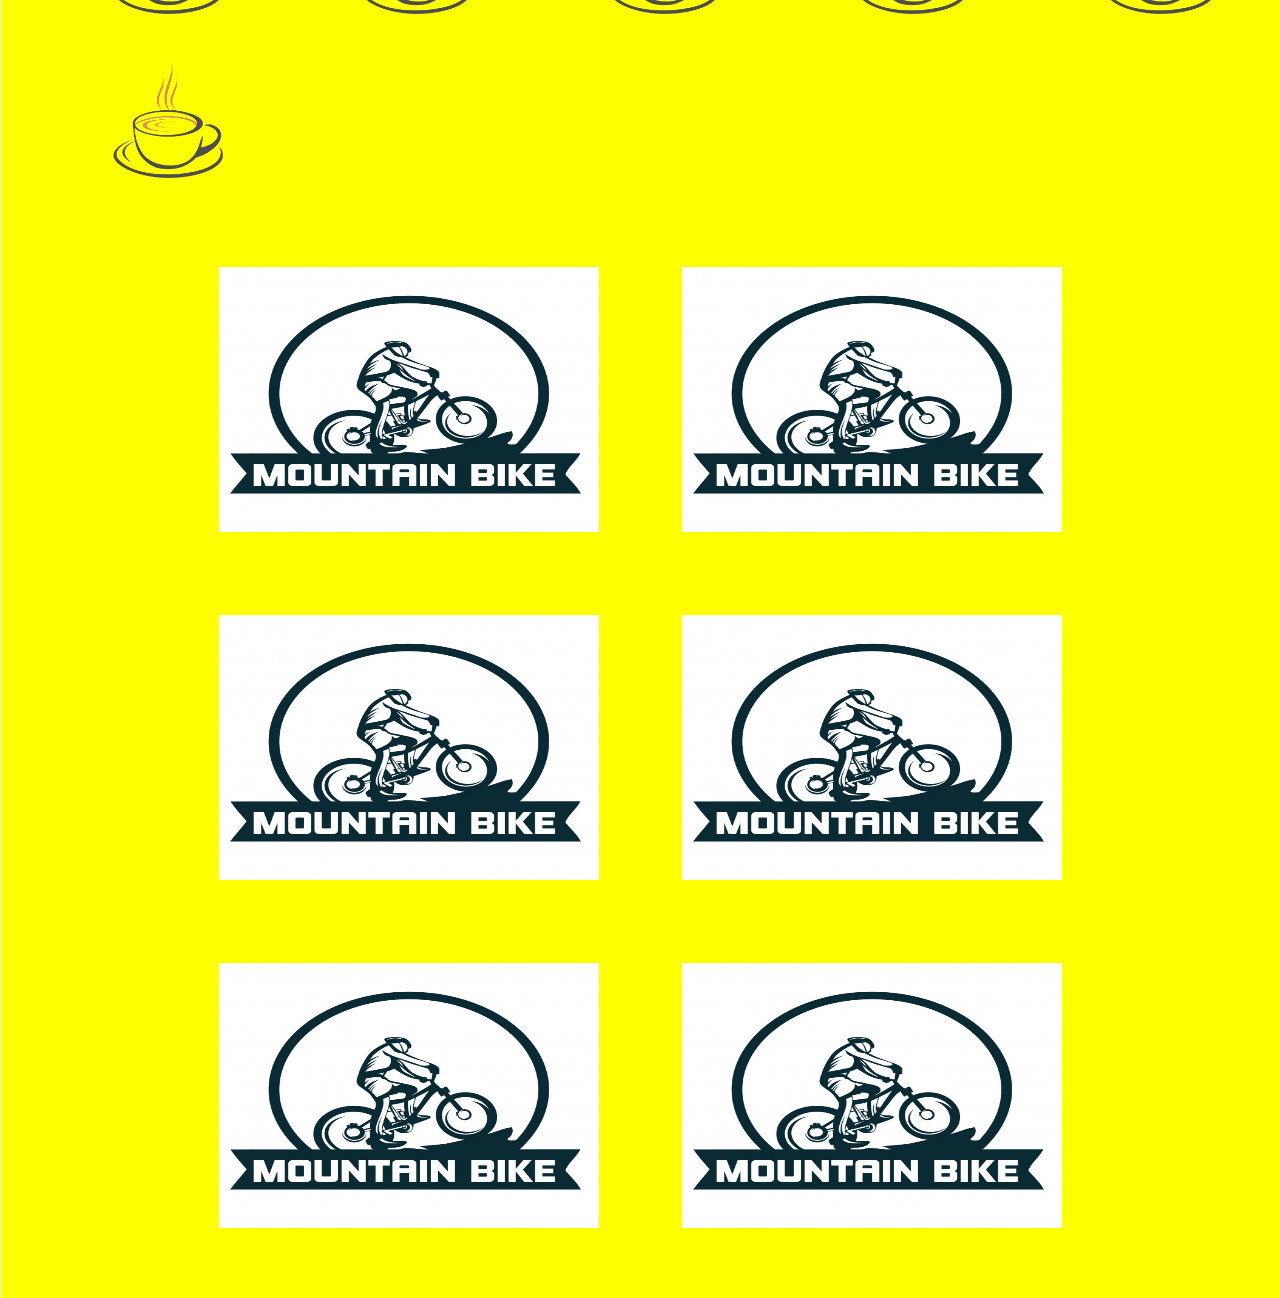
<file: focus/index.html>
<!DOCTYPE html>
<html>

<head>
    <title>focus</title>
    <link rel="stylesheet" href="style.css">
</head>

<body>
    <div class="header">
        <div class="tech">
            <img class="image" src="../focus/Screenshot 2020-12-17 081848.png">
        </div>
        <div class="info">
            <ul>
                <li>FOCUS</li>
                <li>PERSPECTIVE</li>
                <li>POWER</li>
            </ul>
        </div>
        <div class="photo">
            <div class="folder">
                <div class="middle">
                    <h3>We Create</h3>
                    <h3>Your Business</h3>
                </div>
                <div class="menu">
                    <h4>CHANGE YOUR</h4>
                    <h4>PERSPECTIVE</h4>
                </div>
            </div>
        </div>
    </div>
    <div class="wood">
        <div class="checkit">
            <div class="panel">
                <p>hello. my name is jonathan wood. i am passionte about graphics, programmimg, and photography.</p>
                <div class="mine">
                    <h5>duis aute irure dolor in reprehendderit voluptate velit esse cilium dolore eu fugiat nulla
                        pariatur.
                        Excepteurint occaecat cupidatat non proident. sunt in culpa qui officia deserunt mollit anim
                        id est
                        laborum</h5>
                </div>
            </div>
            <div class="picture">
                <img class="Business" src="../focus/blackimage.jpg">
            </div>
            <div class="panal2">
                <h5>duis aute irure dolor in reprehendderit voluptate velit esse cilium dolore eu fugiat nulla
                    pariatur.
                    Excepteurint occaecat cupidatat non proident. sunt in culpa qui officia deserunt mollit anim id
                    est
                    laborum</h5>
            </div>
        </div>
    </div>
    <div class="icon">
        <div class="last">
            <img class="fisherman" src="../focus/coffee2.png">
            <img class="fisherman" src="../focus/coffee2.png">
            <img class="fisherman" src="../focus/coffee2.png">
            <img class="fisherman" src="../focus/coffee2.png">
            <img class="fisherman" src="../focus/coffee2.png">
            <img class="fisherman" src="../focus/coffee2.png">
        </div>
        <div class="grid-item">
        <div class="media">
            <img class="bike" src="../focus/bike.jpg">
            <img class="bike" src="../focus/bike.jpg">
            <img class="bike" src="../focus/bike.jpg">
            <img class="bike" src="../focus/bike.jpg">
            <img class="bike" src="../focus/bike.jpg">
            <img class="bike" src="../focus/bike.jpg">
        </div>
    </div>
    </div>
</body>

</html>
</file>
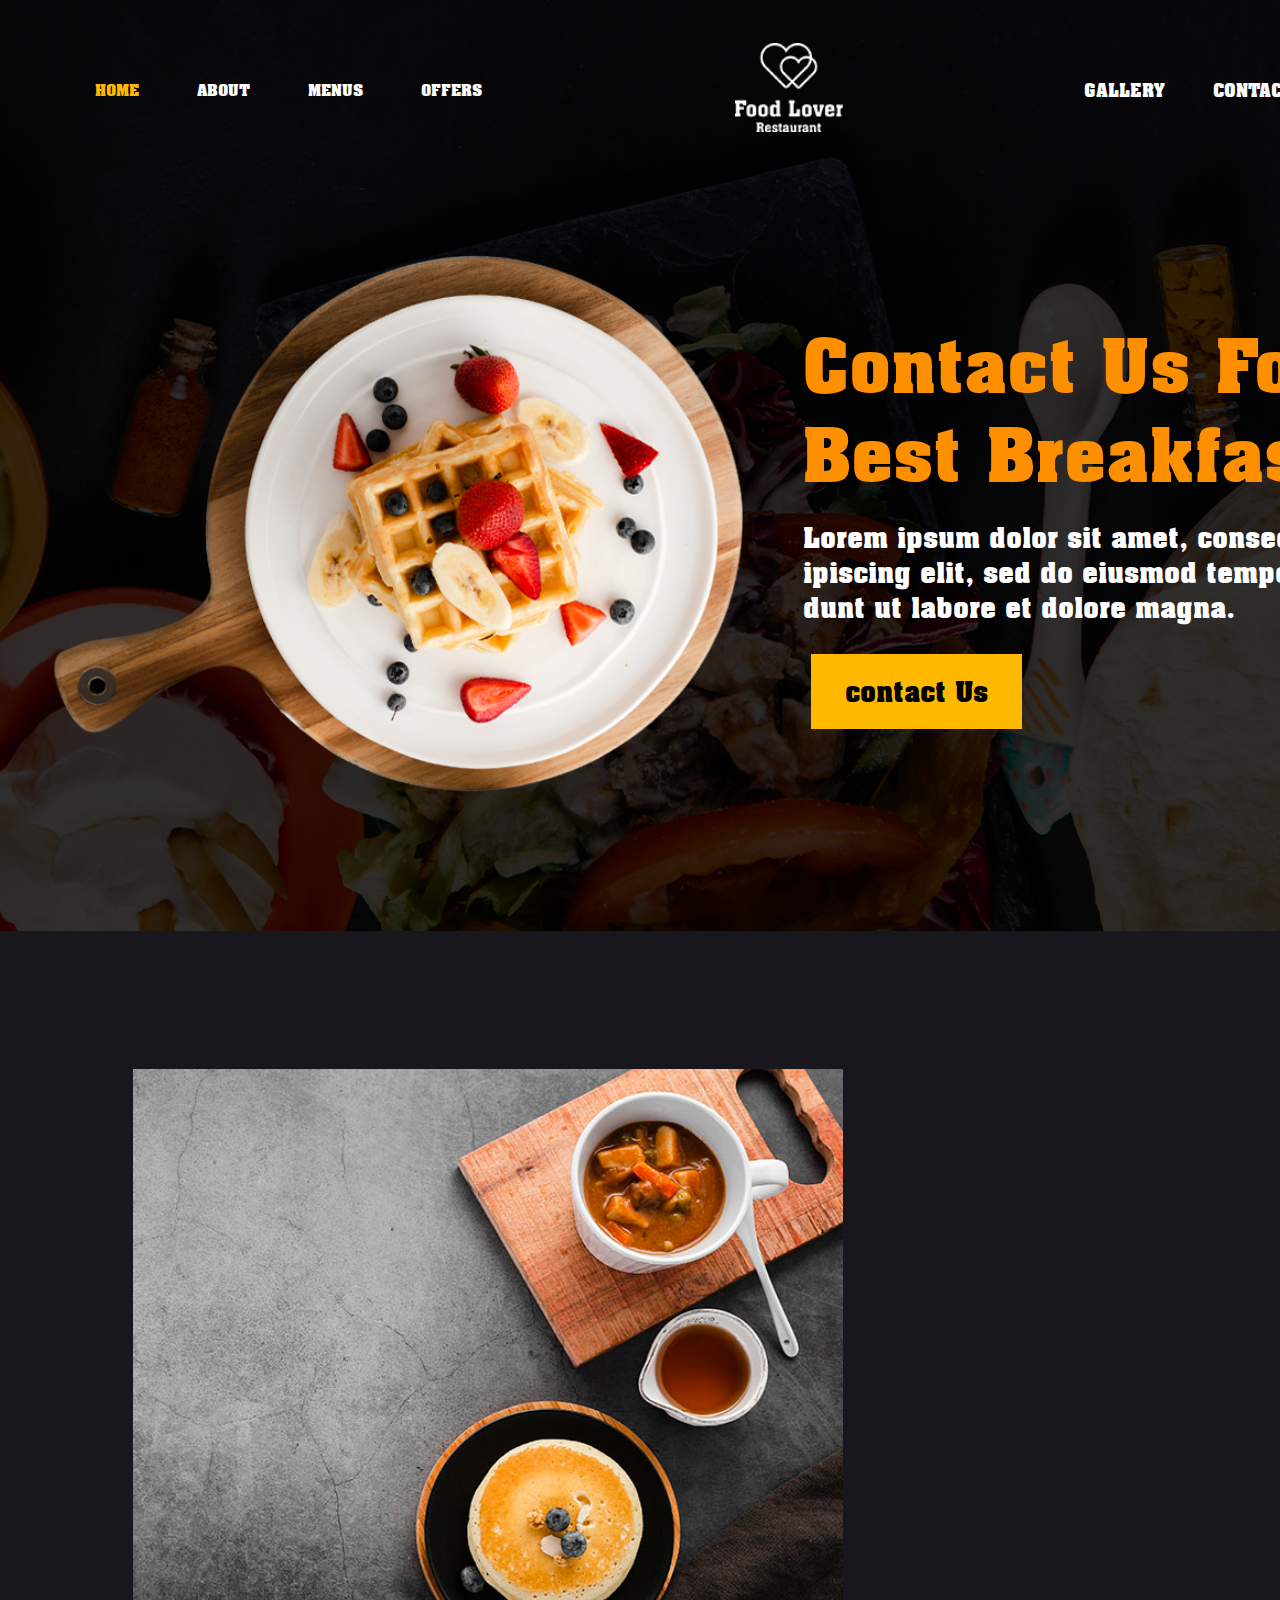
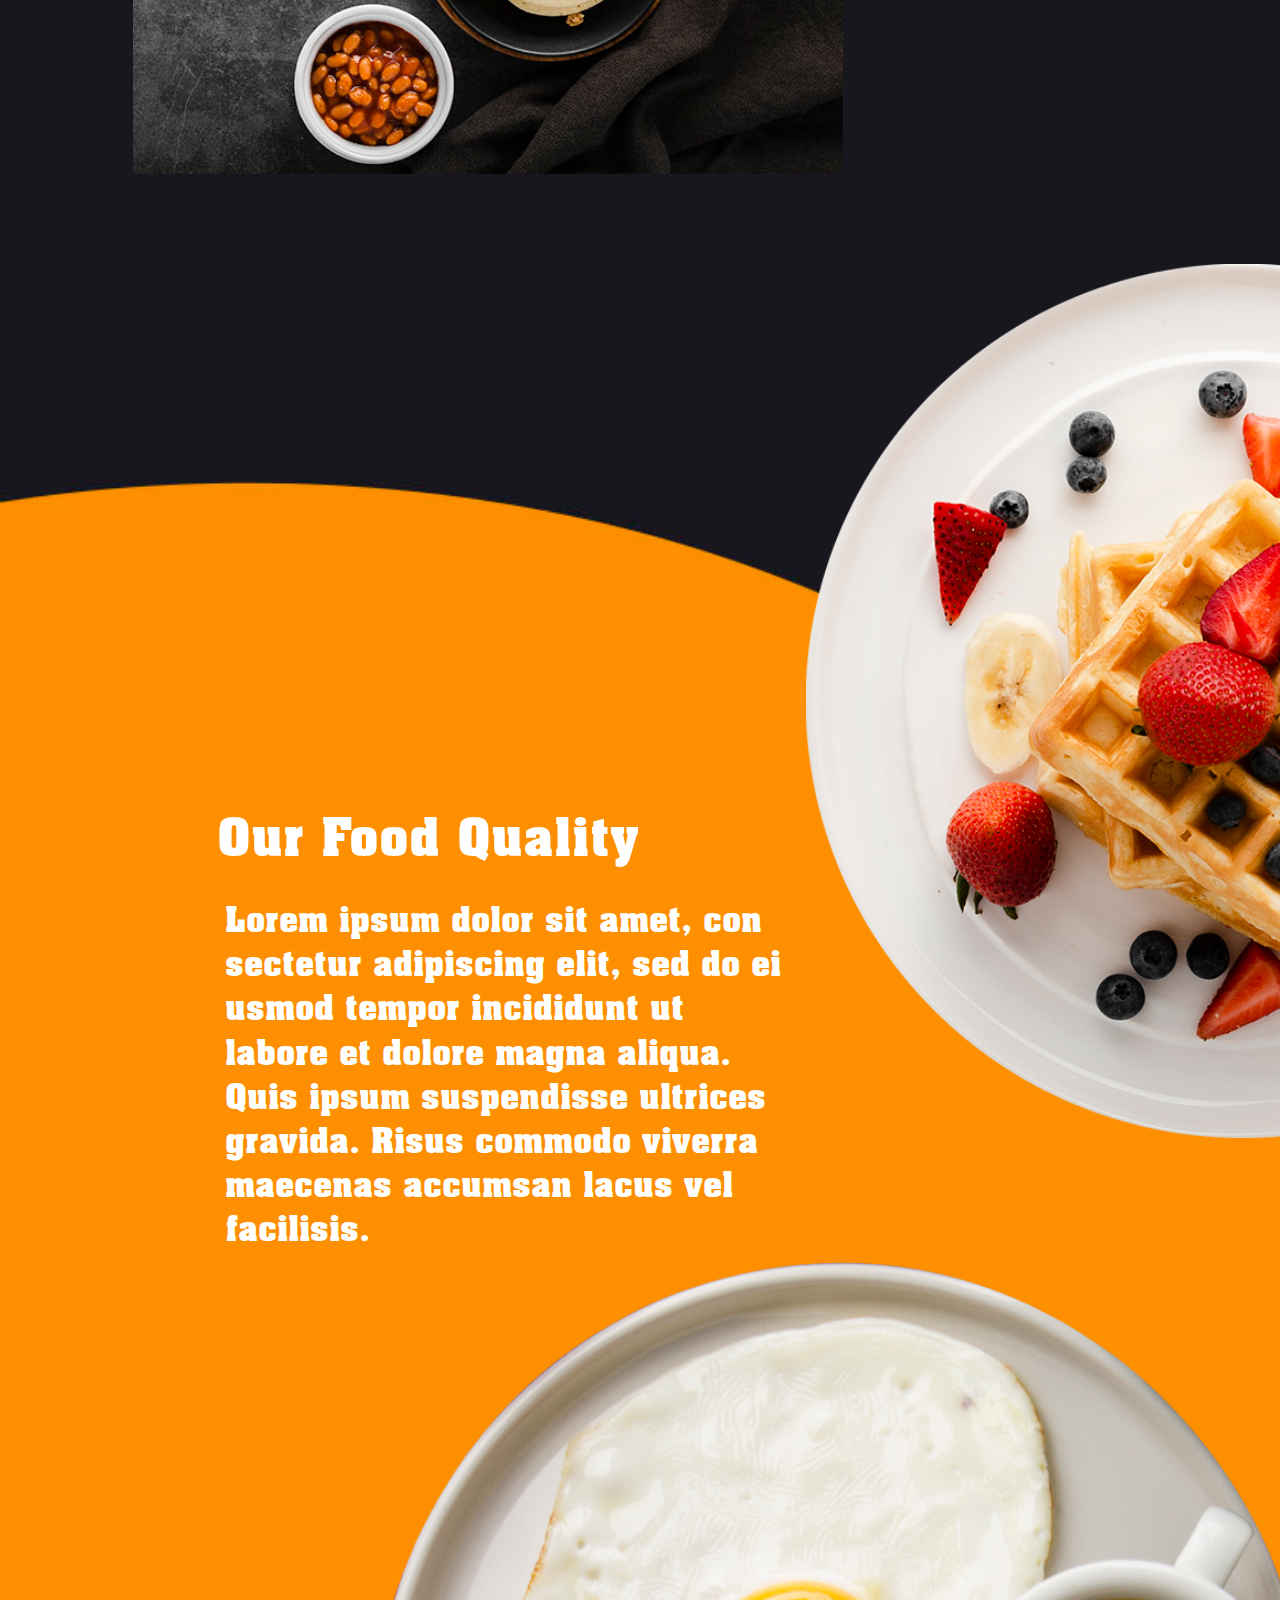
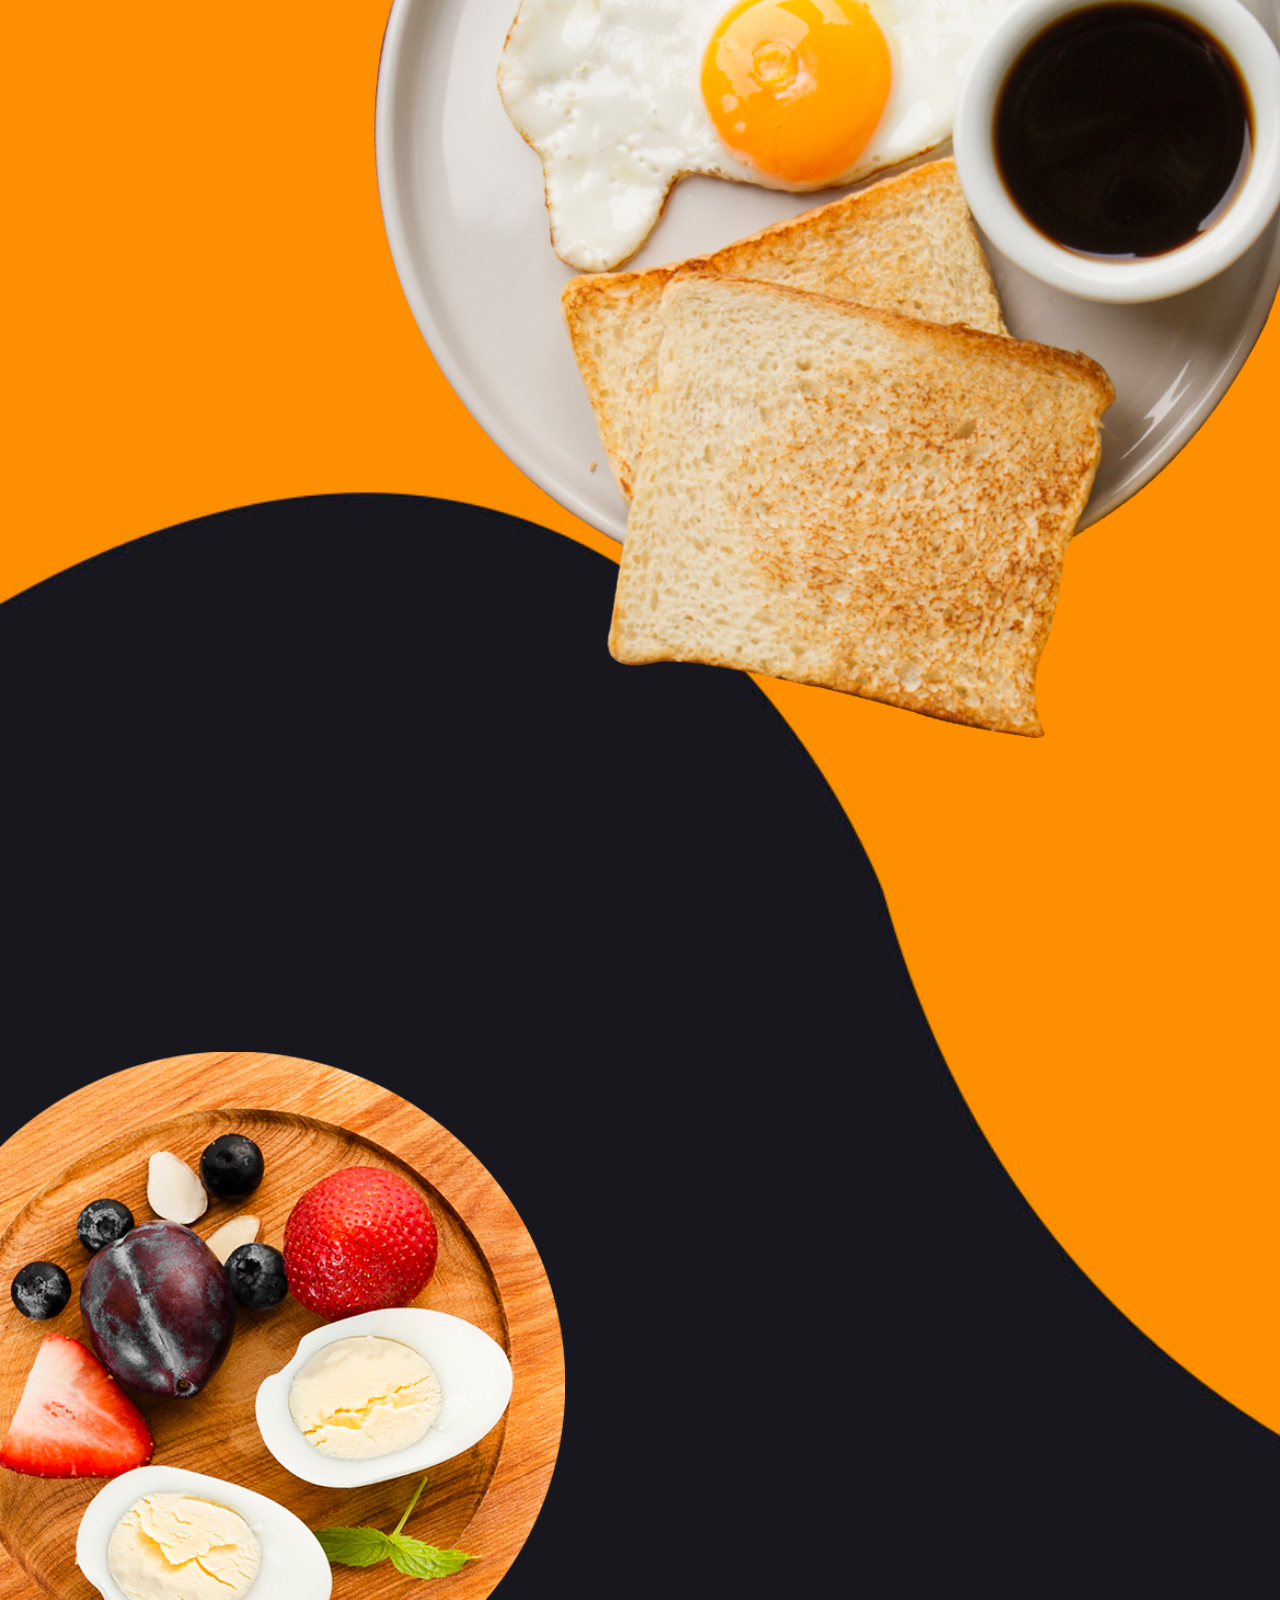
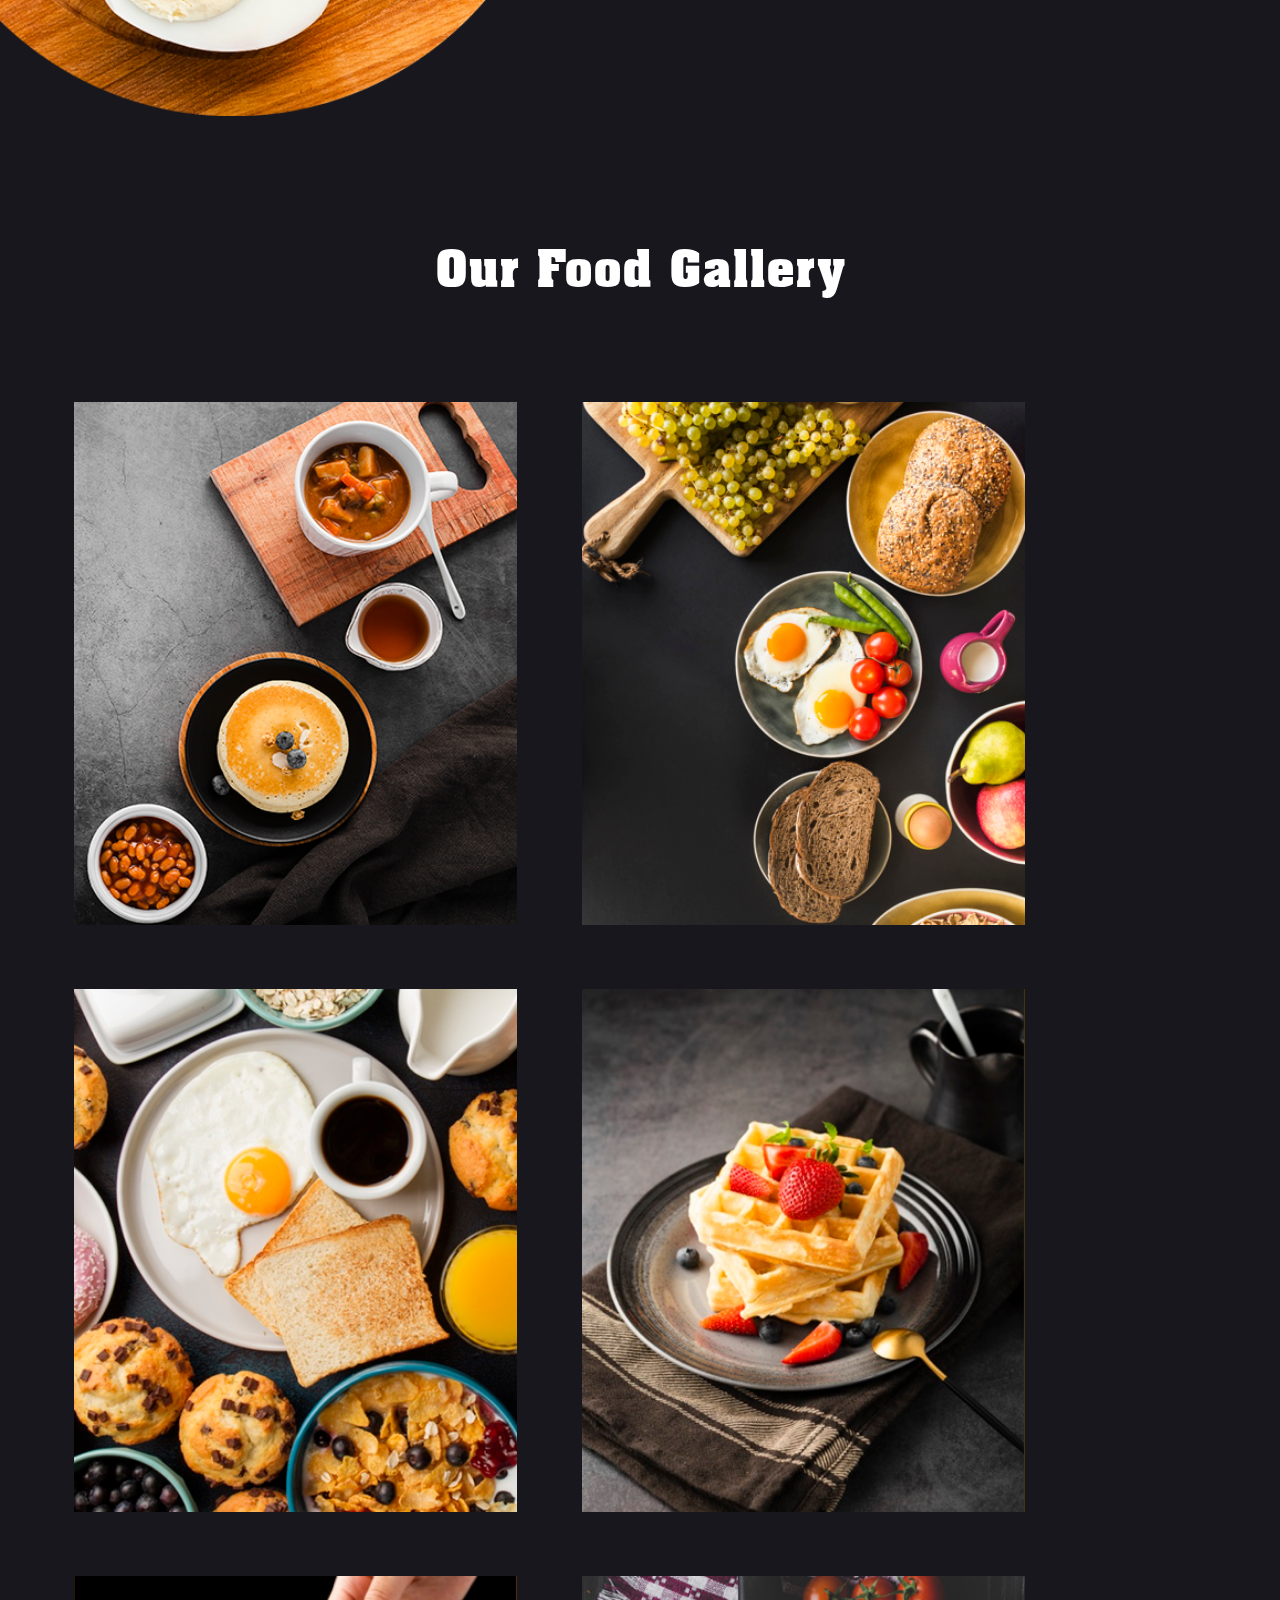
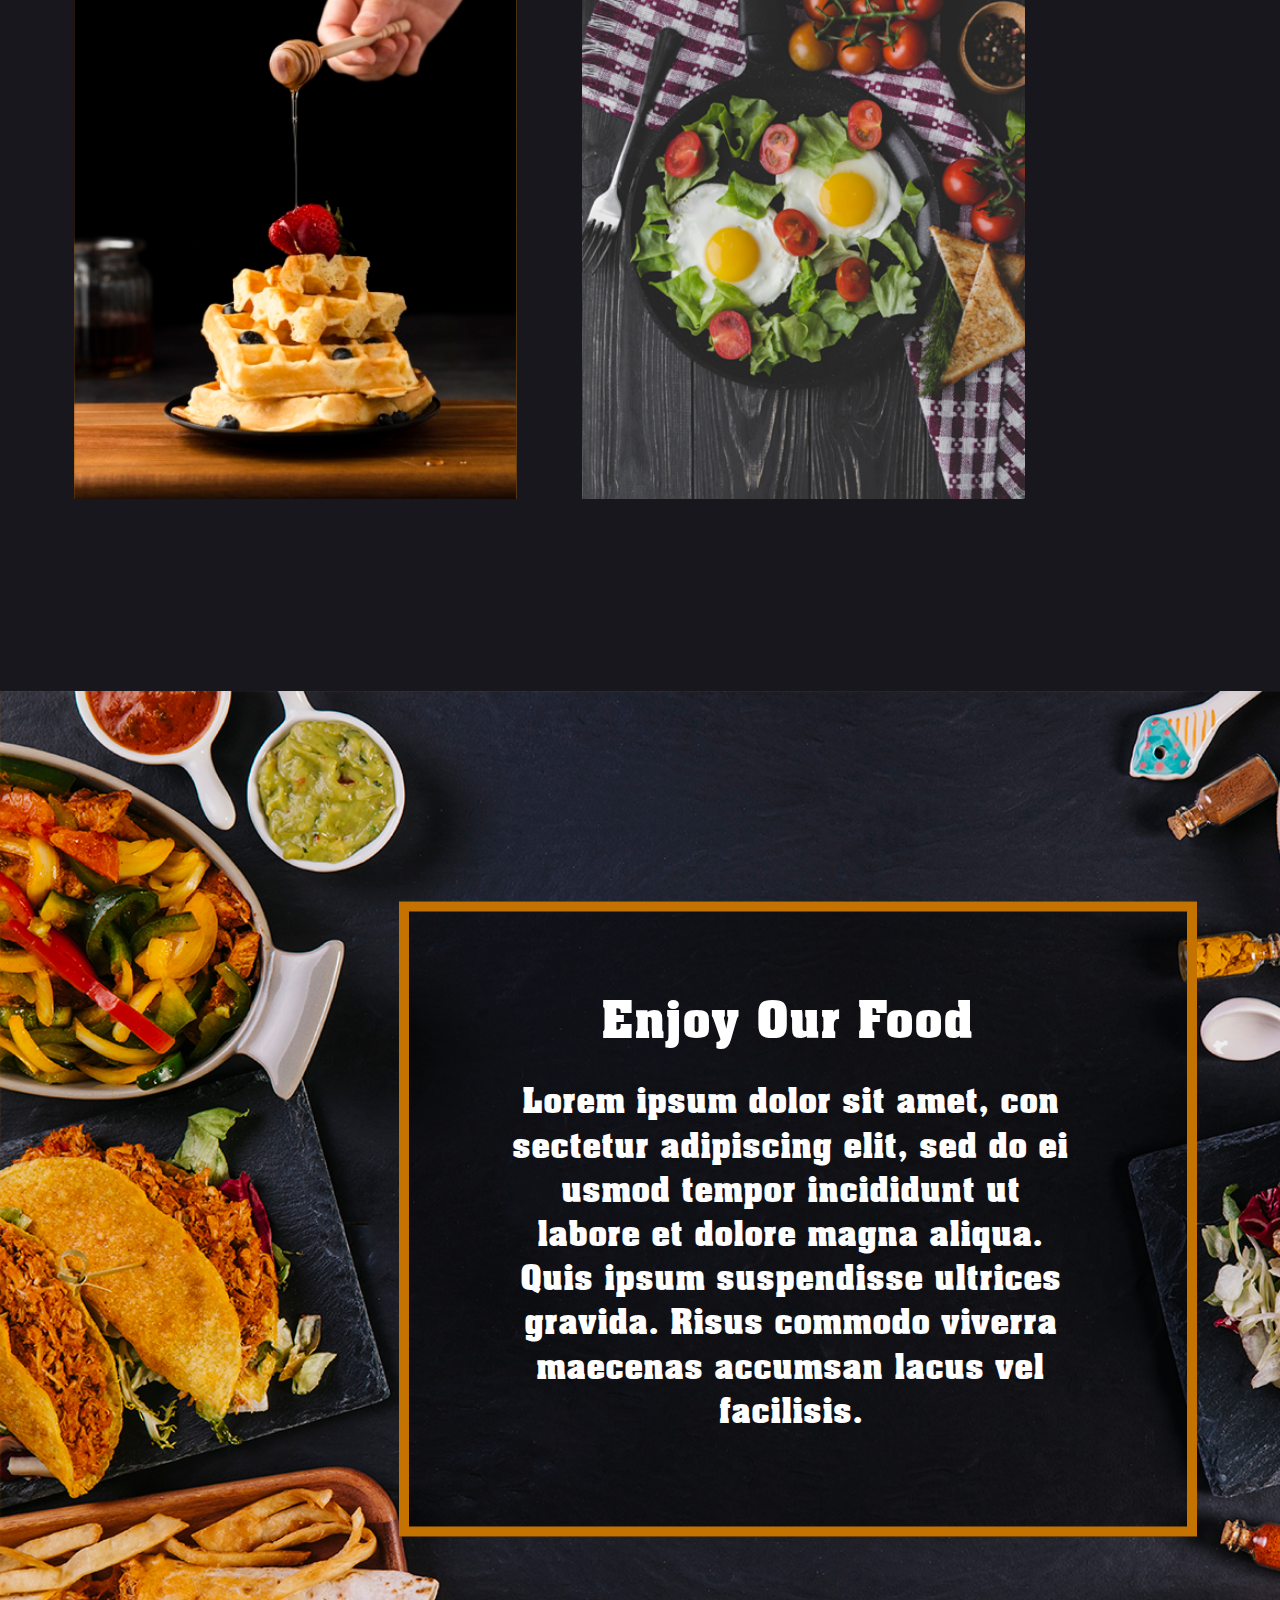
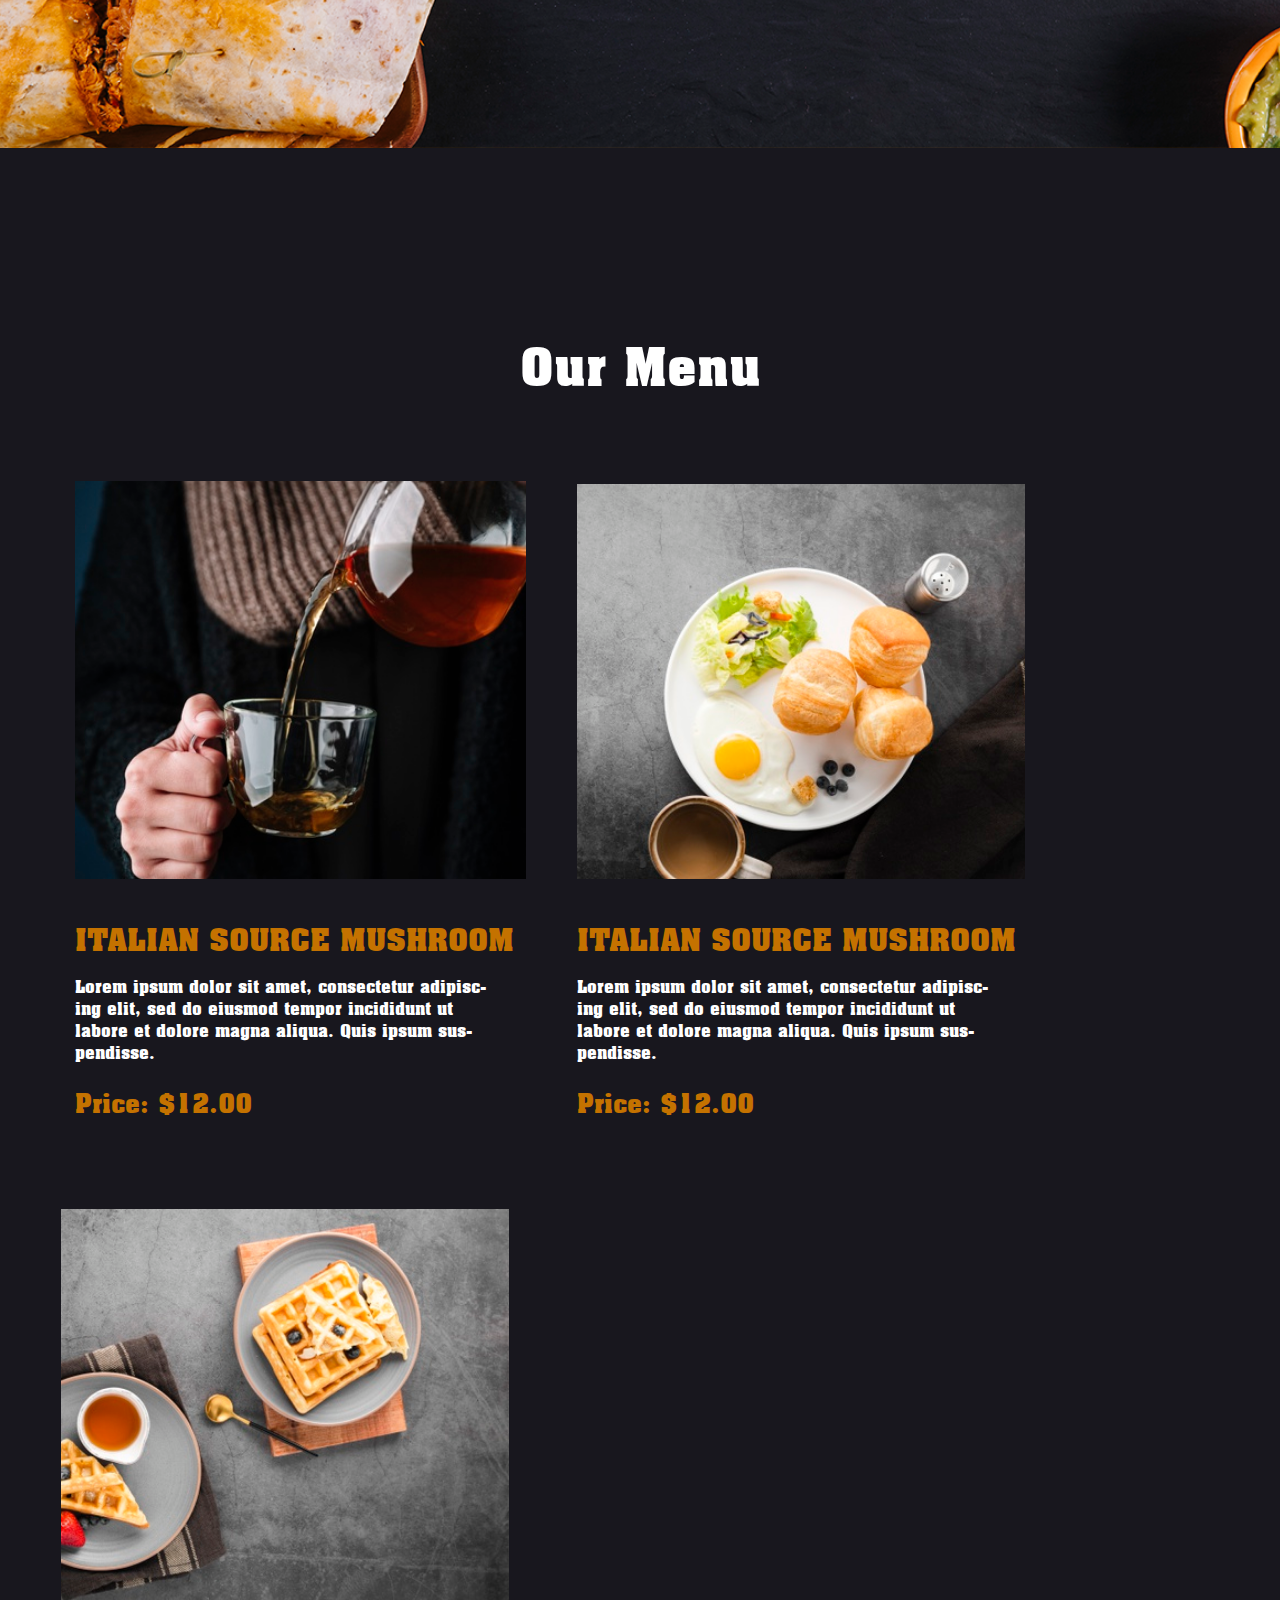
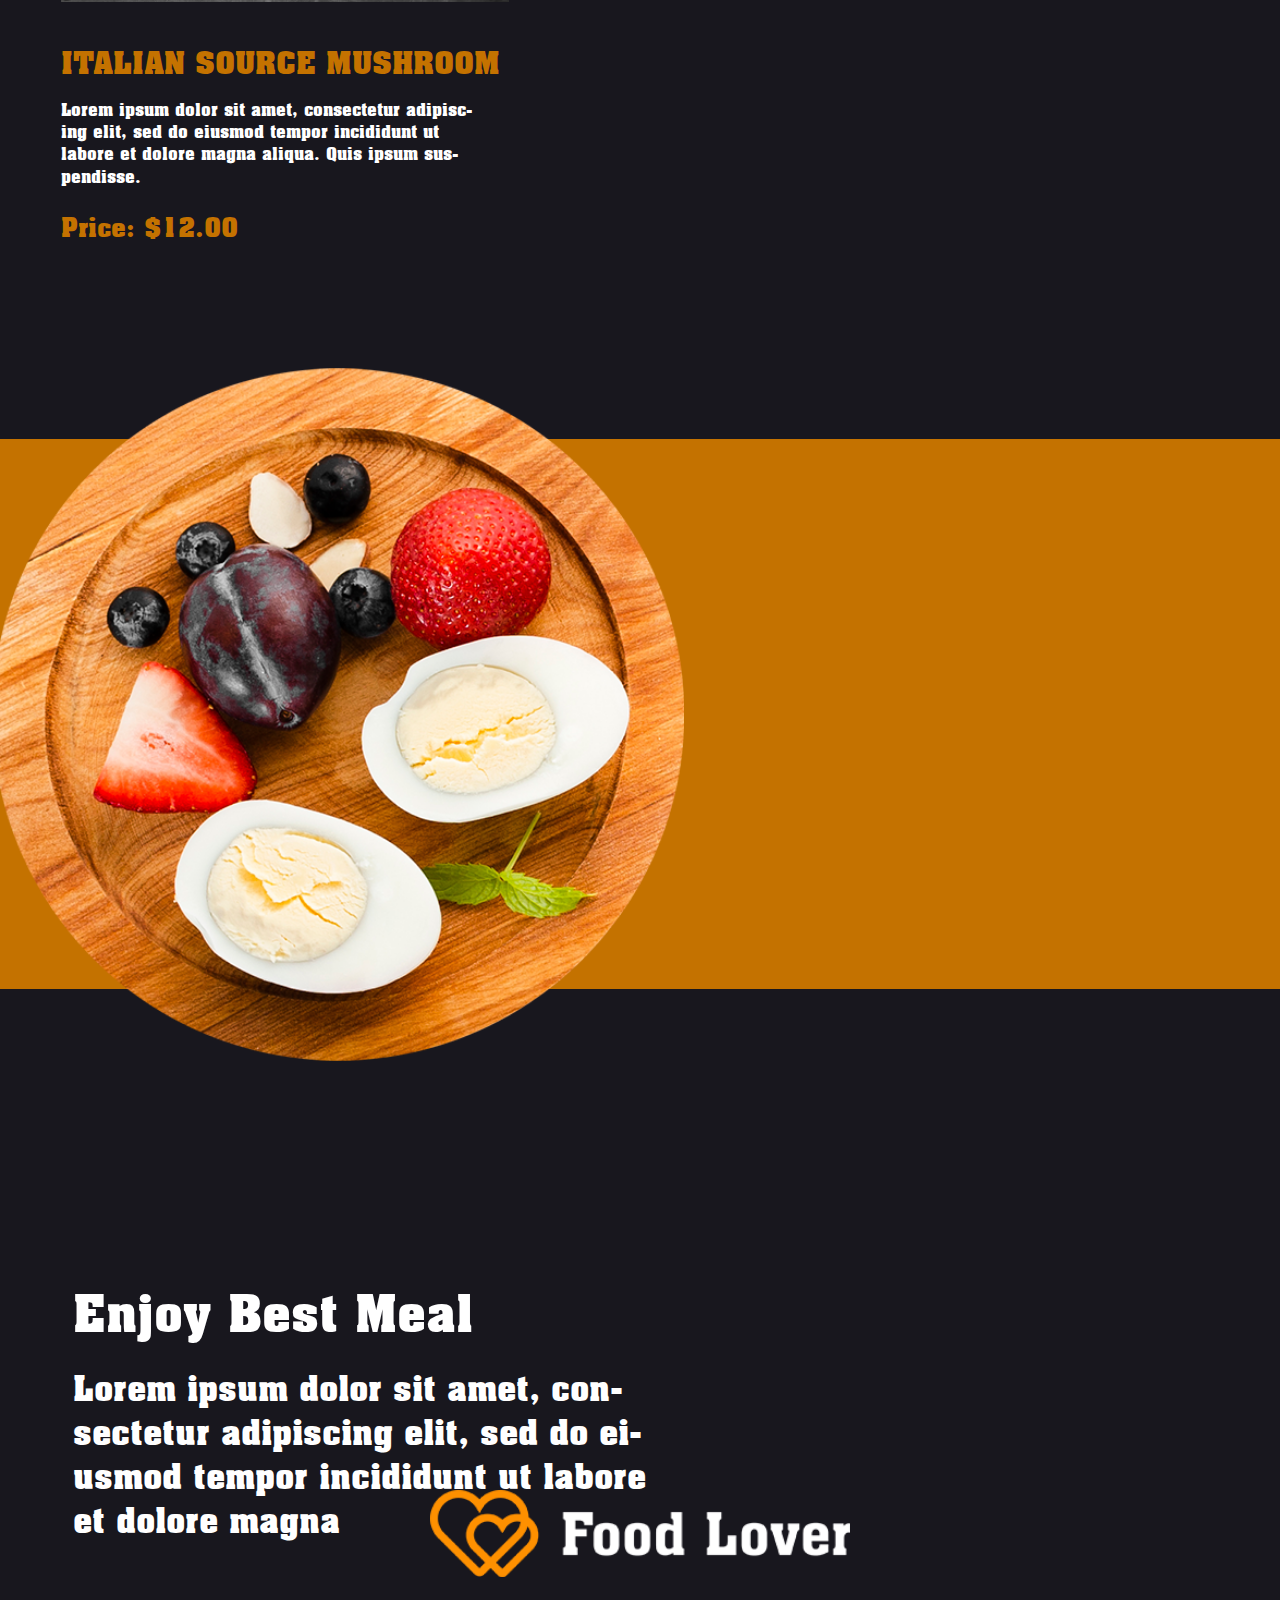
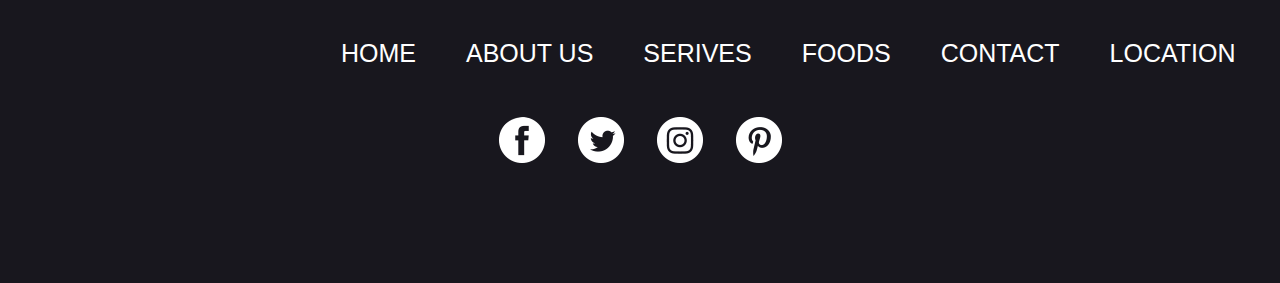
<file: food lover restaurant/index.html>
<!DOCTYPE html>
<html>

<head>
    <title>food lover restaurant</title>
    <link rel="stylesheet" href="style.css">
</head>

<body>

</body>
<div class="full-content">
    <div class="menu-header">
        <div class="inner clearfix">
            <div class="header1">
                <ul>
                    <li class="home">HOME</li>
                    <li>ABOUT</li>
                    <li>MENUS</li>
                    <li>OFFERS</li>
                </ul>
                <img class="lover" src="./lover.png">
            </div>
            <div class="header2">
                <ul>
                    <li>GALLERY</li>
                    <li>CONTACT</li>
                    <li>BLOG</li>
                </ul>
            </div>
            <div class="image-content">
                <img class="piz-img" src="./piz.png">
                <h2>Contact Us For Best Breakfast</h2>
                <p>Lorem ipsum dolor sit amet, consectetur ad<br>ipiscing elit, sed do
                    eiusmod tempor incidi<br>dunt ut labore et dolore magna.
                </p>
                <h5>contact Us</h5>
            </div>
        </div>
    </div>
    <div class="panel">
        <img class="panel-image" src="./piz-center.jpg">
        <h4>About Us</h4>
        <p>Lorem ipsum dolor sit amet, con<br>sectetur adipiscing elit, sed do ei<br>usmod tempor incididunt ut labore
            et
            dolore magna aliqua. Quis ipsum suspendisse ultrices gravida. Risus commodo viverra maecenas accumsan lacus
            vel facilisis.
        </p>
    </div>
    <div class="panel2">
        <img class="piz" src="./piz-2.png">
        <h3>Our Food Quality</h3>
        <p>Lorem ipsum dolor sit amet, con<br>sectetur adipiscing elit, sed do ei<br>usmod tempor incididunt ut labore
            et
            dolore magna aliqua. Quis ipsum suspendisse ultrices gravida. Risus commodo viverra maecenas accumsan lacus
            vel facilisis.
        </p>
        <img class="egg-piza" src="./egg-piza.png">
        <img class="piz2" src="./piza-2.png">
    </div>
    <div class="panel3">
        <h4>Our Food Gallery</h4>
        <div class="gallery-box">
            <img class="gallery-photo" src="./gallery-photo1.png">
            <img class="gallery-photo" src="./gallery-photo2.png">
            <img class="gallery-photo" src="./gallery-photo3.png">
            <img class="gallery-photo" src="./gallery-photo4.png">
            <img class="gallery-photo" src="./gallery-photo5.png">
            <img class="gallery-photo" src="./gallery-photo6.png">
        </div>
    </div>
    <div class="panel4">
        <div class="food-menu">
            <h3>Enjoy Our Food</h3>
            <p>Lorem ipsum dolor sit amet, con<br>sectetur adipiscing elit, sed do ei<br>usmod tempor incididunt ut
                labore
                et
                dolore magna aliqua. Quis ipsum suspendisse ultrices gravida. Risus commodo viverra maecenas accumsan
                lacus
                vel facilisis.
            </p>
        </div>
    </div>
    <div class="panel5">
        <h3>Our Menu</h3>
        <div class="mushroom">
            <div class="mushroom1">
                <img class="our-menu1" src="our-menu1.png">
                <h4>ITALIAN SOURCE MUSHROOM</h4>
                <p>Lorem ipsum dolor sit amet, consectetur adipisc-ing elit, sed do eiusmod tempor incididunt ut labore
                    et
                    dolore
                    magna aliqua. Quis ipsum sus-pendisse.</p>
                <h5>Price: $12.00</h5>
            </div>
            <div class="mushroom2">
                <img class="our-menu2" src="our-menu2.png">
                <h4>ITALIAN SOURCE MUSHROOM</h4>
                <p>Lorem ipsum dolor sit amet, consectetur adipisc-ing elit, sed do eiusmod tempor incididunt ut labore
                    et
                    dolore
                    magna aliqua. Quis ipsum sus-pendisse.</p>
                <h5>Price: $12.00</h5>
            </div>
            <div class="mushroom3">
                <img class="our-menu2" src="our-menu3.png">
                <h4>ITALIAN SOURCE MUSHROOM</h4>
                <p>Lorem ipsum dolor sit amet, consectetur adipisc-ing elit, sed do eiusmod tempor incididunt ut labore
                    et
                    dolore
                    magna aliqua. Quis ipsum sus-pendisse.</p>
                <h5>Price: $12.00</h5>
            </div>
        </div>
        <div class="panel6">
            <img class="best-meal1" src="./panel6-image.png">
            <div class="best-meal2">
                <h4>Enjoy Best Meal</h4>
                <p>Lorem ipsum dolor sit amet, con-sectetur adipiscing elit, sed do ei-usmod tempor incididunt ut labore
                    et dolore magna</p>
            </div>
            <div class="panel7 clearfix">
                <div class="food-lover">
                    <img class="rest-lover" src="./resr-lover.png">
                </div>
                <ul>
                    <li>HOME</li>
                    <li>ABOUT US</li>
                    <li>SERIVES</li>
                    <li>FOODS</li>
                    <li>CONTACT</li>
                    <li>LOCATION</li>
                </ul>
                <div class="apps">
                    <img class="app-image" src="./fb.png">
                    <img class="app-image" src="./tw.png">
                    <img class="app-image" src="./ins.png">
                    <img class="app-image" src="./p.png">
                </div>
            </div>
        </div>
    </div>
</div>

</html>
</file>
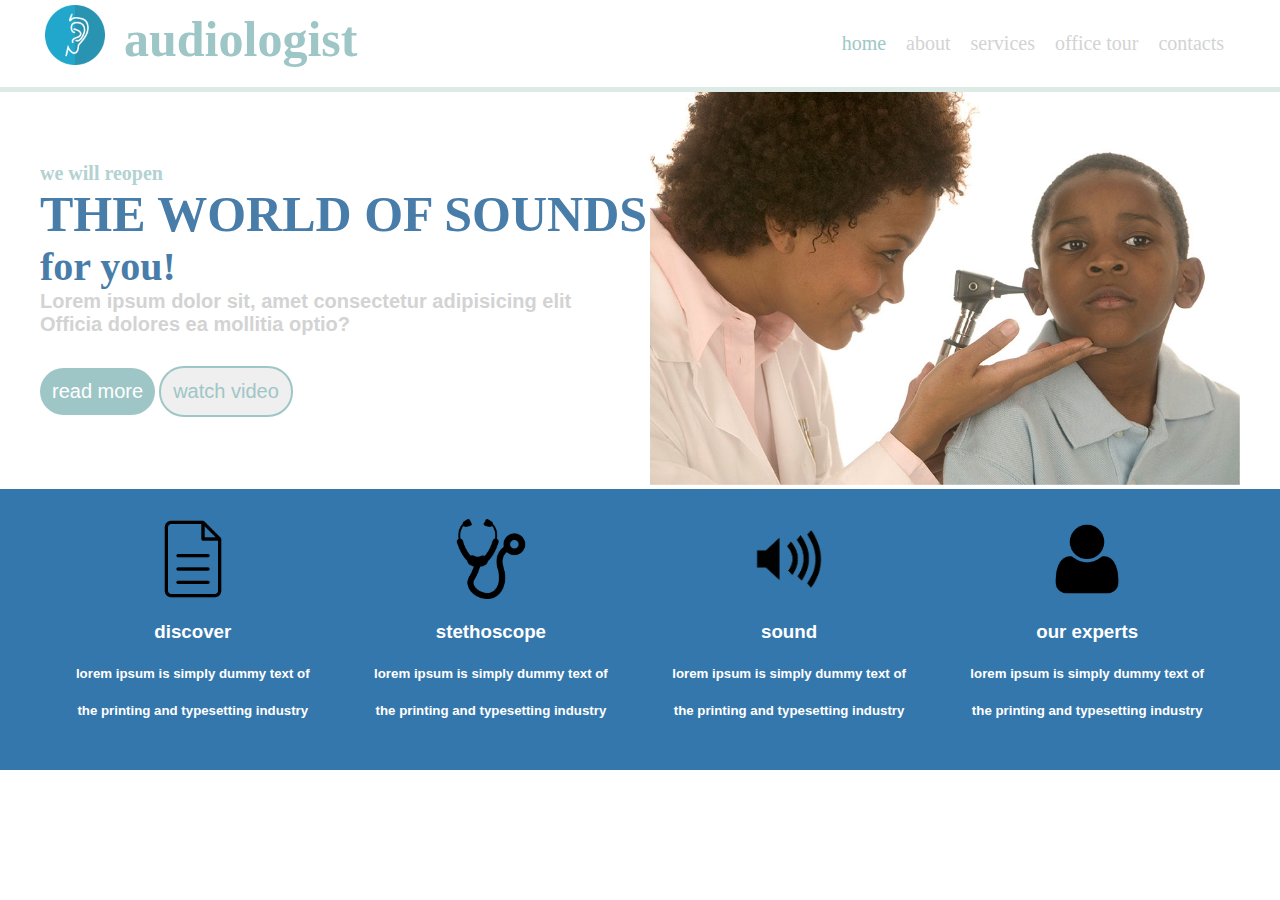
<file: hospital/index.html>
<!DOCTYPE html>
<html>

<head>
    <title>hospital</title>
    <link rel="stylesheet" href="style.css">
</head>

<body>
    <div class="header clearfix">
        <div class="inner">
            <div class="logo">
                <img class="image" src="../hospital/ear.png">
                <h1>audiologist</h1>
            </div>
            <div class="nav">
                <ul>
                    <li class="active">home</li>
                    <li>about</li>
                    <li>services</li>
                    <li>office tour</li>
                    <li>contacts</li>
                </ul>
            </div>
        </div>
    </div>
    <div class="info clearfix">
        <div class="inner">
            <div class="info-touch">
                <h5 class="menu">we will reopen</h5>
                <h1 class="menubar">THE WORLD OF SOUNDS</h1>
                <h3 class="world">for you!</h3>
                <h6 class="about">Lorem ipsum dolor sit, amet consectetur adipisicing elit</h6>
                <h6 class="about2"> Officia dolores ea mollitia optio?</h6>
                <button class="nav-button">read more</button>
                <button class="button">watch video</button>
            </div>
            <div class="panel">
                <img class="image2" src="../hospital/image.jpg">
            </div>
        </div>
    </div>
    <div class="info-tech">
        <div class="files"><img class="innermenu" src="../hospital/files3.jpg">
            <h3>discover</h3>
            <h5>lorem ipsum is simply dummy text of</h5>
            <h5>the printing and typesetting industry</h5>
        </div>
        <div class="stethoscope"><img class="outermenu" src="../hospital/stethoscope6.png">
            <h3>stethoscope</h3>
            <h5>lorem ipsum is simply dummy text of</h5>
            <h5>the printing and typesetting industry</h5>
        </div>
        <div class="sound"><img class="soundlogo" src="../hospital/sound2.png">
            <h3>sound</h3>
            <h5>lorem ipsum is simply dummy text of</h5>
            <h5>the printing and typesetting industry</h5>
        </div>
        <div class="ourexperts"><img class="expertslogo" src="../hospital/user.webp">
            <h3>our experts</h3>
            <h5>lorem ipsum is simply dummy text of</h5>
            <h5>the printing and typesetting industry</h5>
        </div>
    </div>
</body>

</html>
</file>
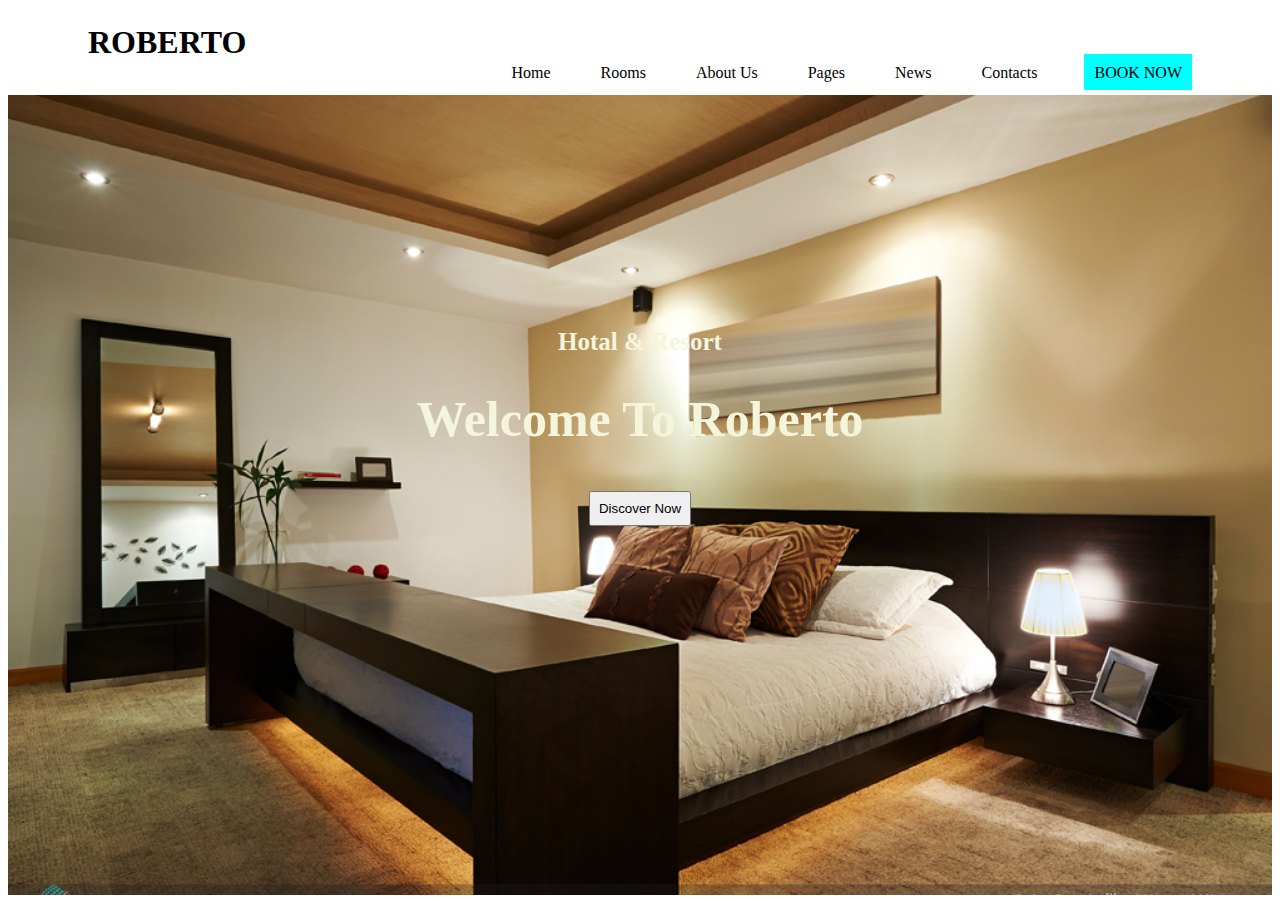
<file: roberto/index.html>
<!DOCTYPE html>
<html>
    <head>
        <title>roberto</title>
        <link rel="stylesheet" href="style.css">
    </head>
    <body>
        <div class="header">
            <h1>ROBERTO</h1>
            <div class="rooms">
            <ul>
                <li>Home</li>
                <li>Rooms</li>
                <li>About Us</li>
                <li>Pages</li>
                <li>News</li>
                <li>Contacts</li>
                <border>BOOK NOW</border>
            </ul>
        </div>
        </div>
        <div class="folder">
            <h4>Hotal & Resort</h4>
            <h1>Welcome To Roberto</h1>
            <button class="nav-button">Discover Now</button>
        </div>
    </body>
</html>
</file>
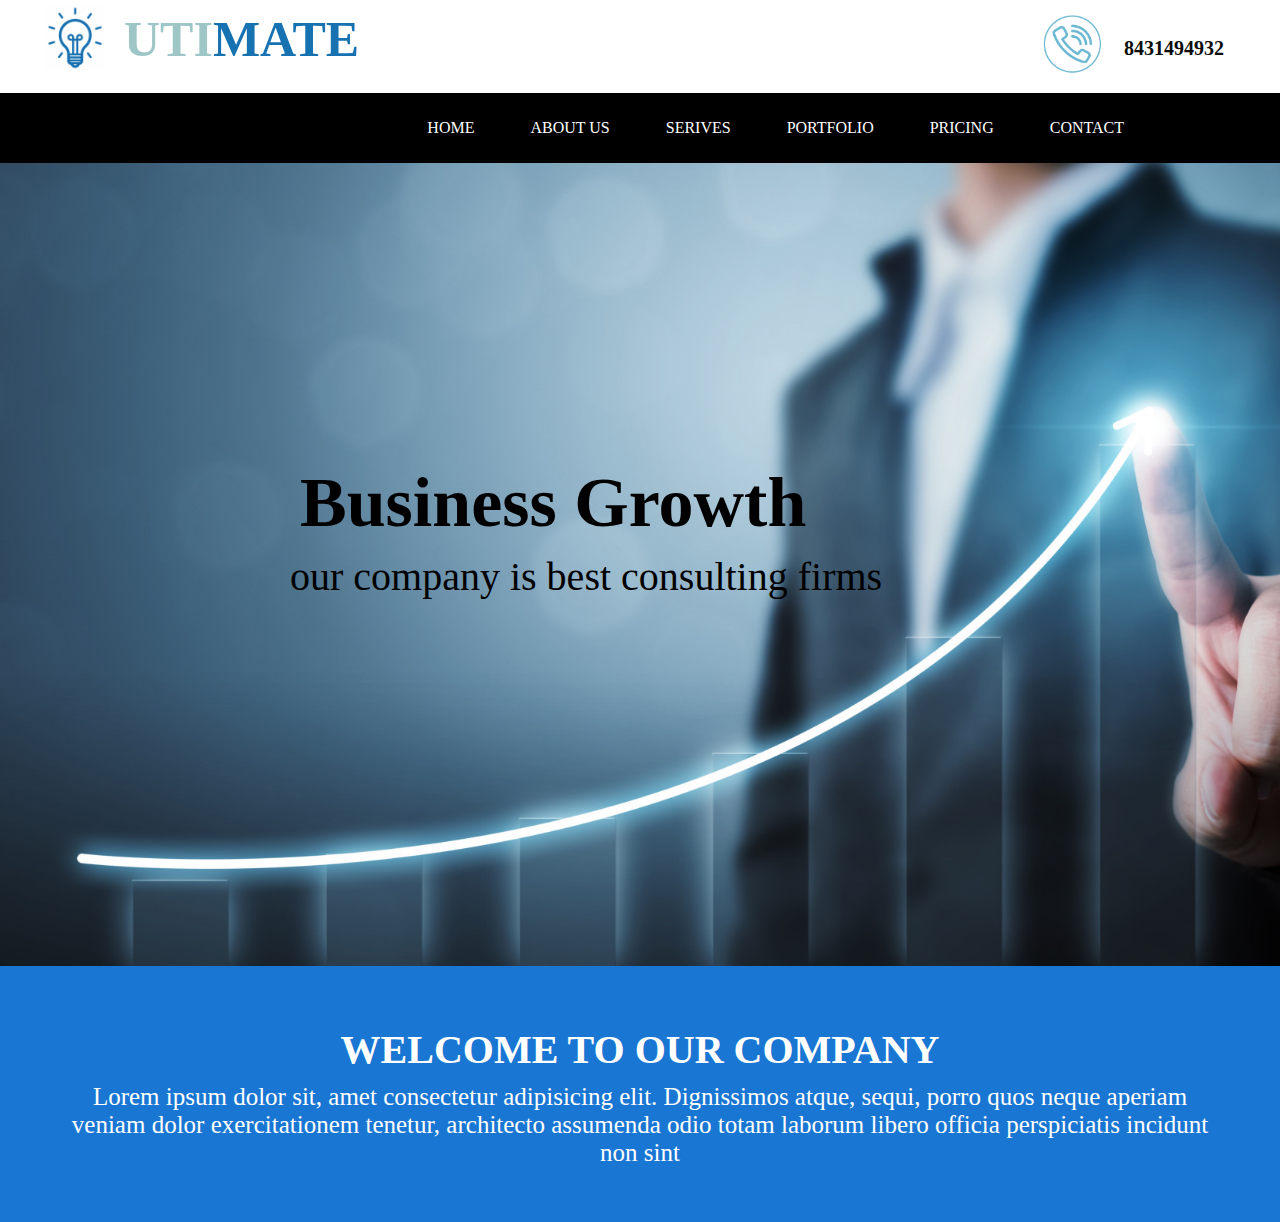
<file: utimate/index.html>
<!DOCTYPE html>
<html>

<head>
    <title>utimate</title>
    <link rel="stylesheet" href="style.css">
</head>

<body>
    <div class="header clearfix">
        <div class="inner">
            <div class="logo">
                <img class="image" src="./bulb2.png">
                <h1>UTI<span style="color: #1772B1;">MATE</span></h1>
            </div>
            <div class="nav">
                <img class="image2" src="./phone.png">
                <h2>8431494932</h2>
            </div>
        </div>
    </div>
    <div class="panel">
    <div class="middle">
        <ul>
            <li>HOME</li>
            <li>ABOUT US</li>
            <li>SERIVES</li>
            <li>PORTFOLIO</li>
            <li>PRICING</li>
            <li>CONTACT</li>
        </ul>
    </div>
    </div>
    <div class="growth">
    <div class="menu">
        <h3>Business Growth</h3>
        <p>our company is best consulting firms</p>
    </div>
    </div>
    <div class="down">
        <h5>WELCOME TO OUR COMPANY</h5>
        <p>Lorem ipsum dolor sit, amet consectetur adipisicing elit. Dignissimos atque, sequi, porro quos neque aperiam veniam dolor exercitationem tenetur, architecto assumenda odio totam laborum libero officia perspiciatis incidunt non sint</p>
    </div>
</body>

</html>
</file>
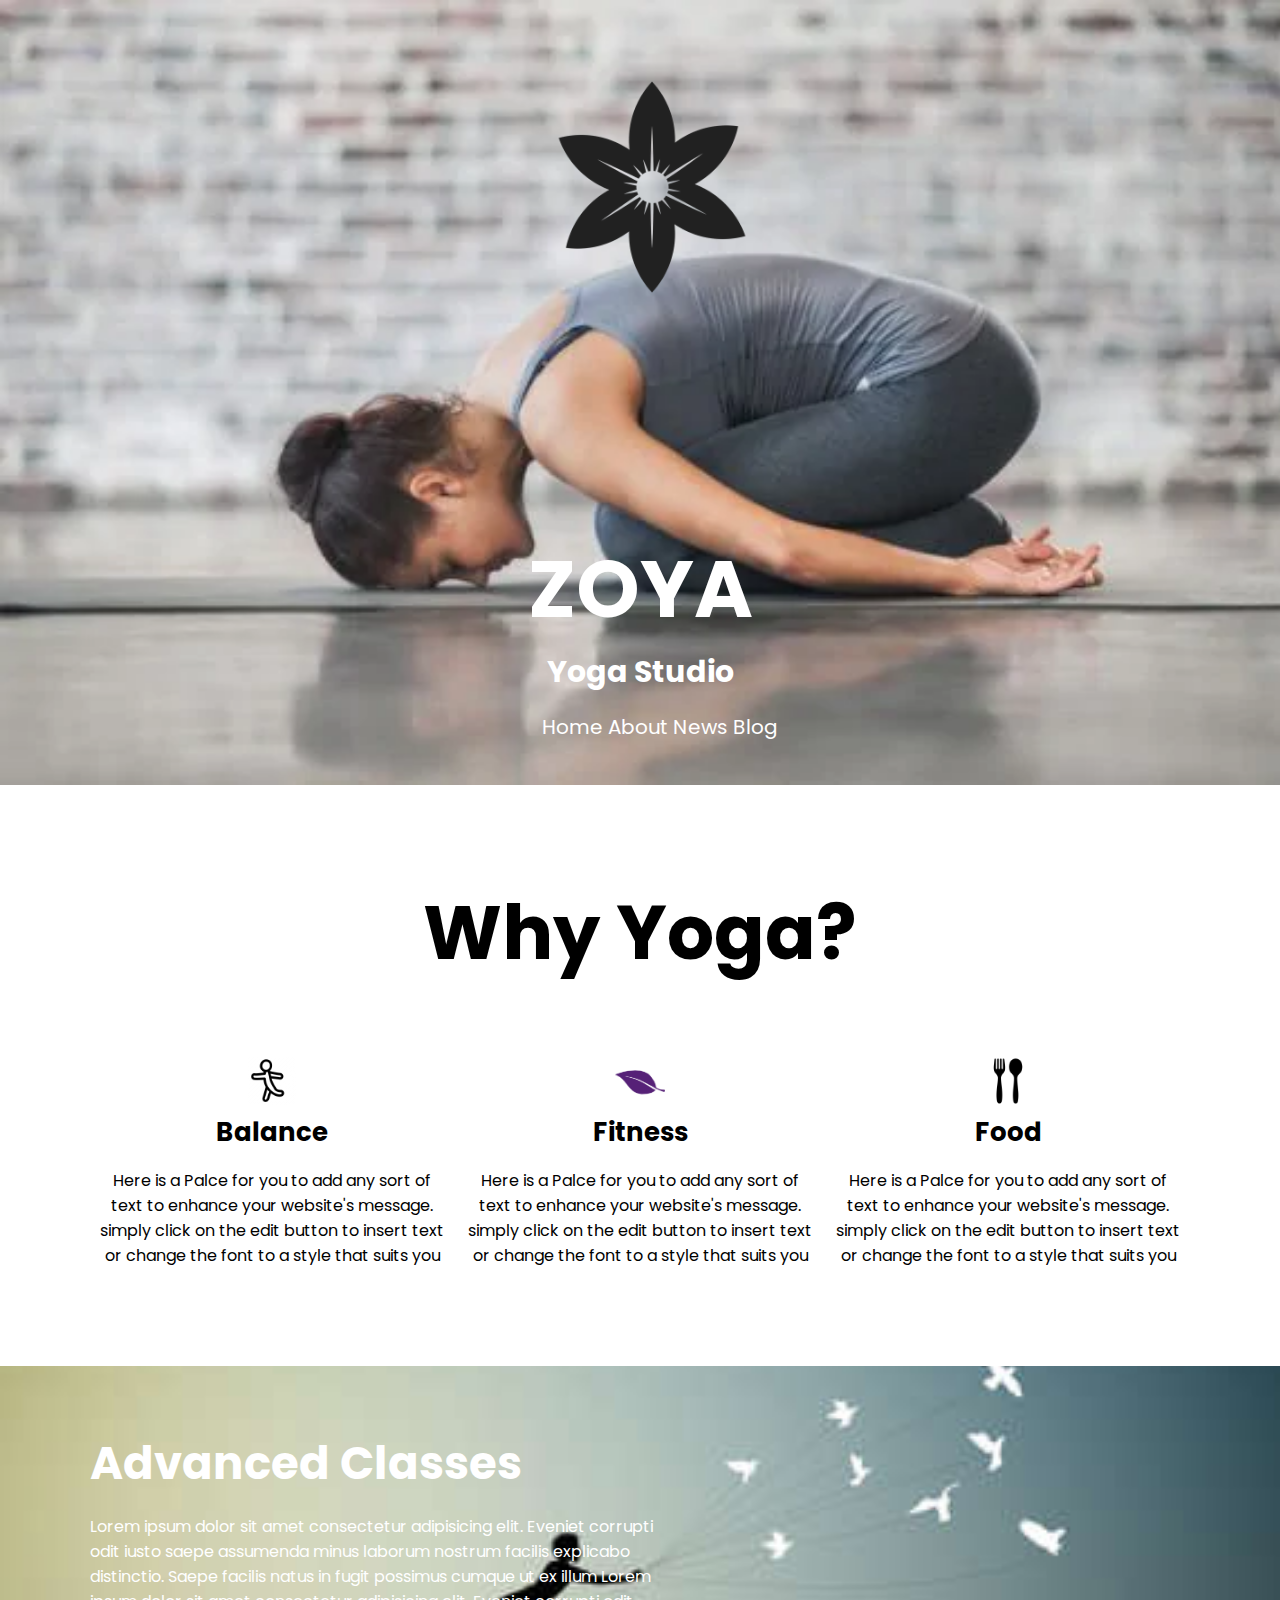
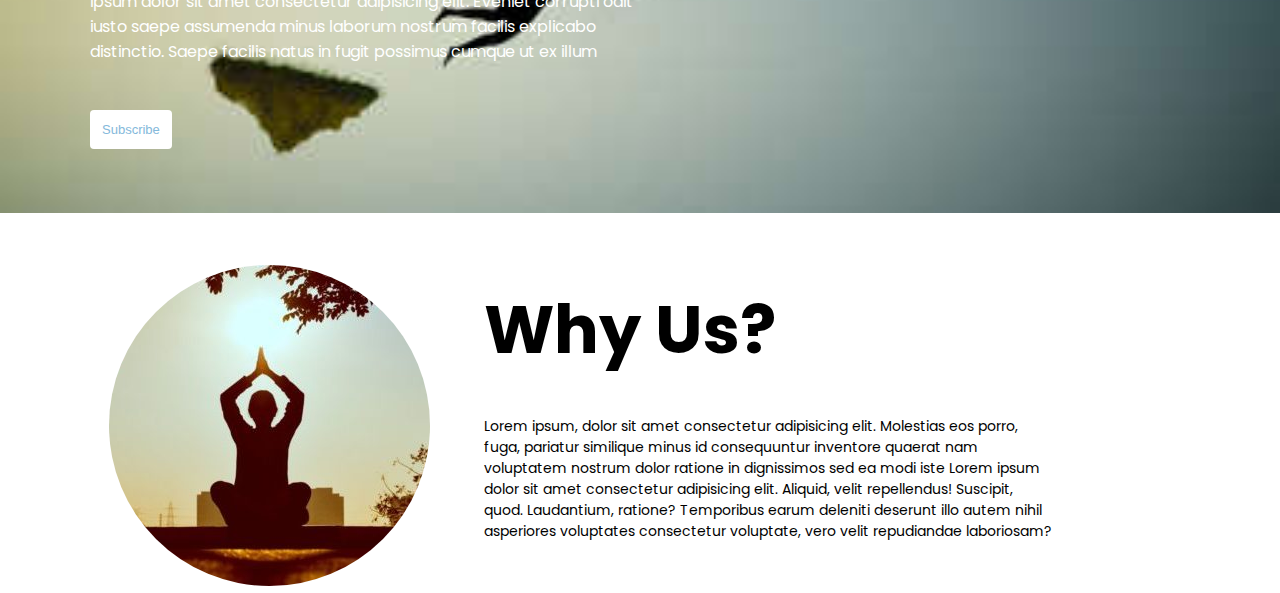
<file: ZOYA/index.html>
<!DOCTYPE html>
<html>

<head>
    <title>zoya</title>
    <link rel="stylesheet" href="style.css">
    <link rel="preconnect" href="https://fonts.gstatic.com">
    <link href="https://fonts.googleapis.com/css2?family=Poppins:wght@200;300&display=swap" rel="stylesheet">
</head>

<body>
    <div class="header">
        <div class="inner">
            <div class="titlename">
                <img class="image" src="./flower.png">
            </div>
            <div class="companyname">
                <h2>ZOYA</h2>
            </div>
            <div class="content">
                <h4>Yoga Studio</h4>
            </div>
            <div class="nav">
                <ul>
                    <li>Home</li>
                    <li>About</li>
                    <li>News</li>
                    <li>Blog</li>
                </ul>
            </div>
        </div>
    </div>
    <div class="paragraphbar">
        <div class="inner">
            <div class="panel">
                <h2>Why Yoga?</h2>
            </div>
        </div>
        <div class="yogarapper">
            <div class="inner">
                <div class="paragraph">
                    <div class="menubar1">
                        <img class="balance" src="./balance2.png">
                        <h4>Balance</h4>
                        <p>Here is a Palce for you to add any sort of text to enhance your website's message. simply
                            click
                            on
                            the edit
                            button to insert text or change the font to a style that suits you</p>
                    </div>
                </div>
                <div class="paragraph">
                    <div class="menubar2">
                        <img class="leaf" src="./leaf.png">
                        <h4>Fitness</h4>
                        <p>Here is a Palce for you to add any sort of text to enhance your website's message. simply
                            click
                            on
                            the edit
                            button to insert text or change the font to a style that suits you</p>
                    </div>
                </div>
                <div class="paragraph">
                    <div class="menubar3">
                        <img class="spoon" src="./spoon.webp">
                        <h4>Food</h4>
                        <p>Here is a Palce for you to add any sort of text to enhance your website's message. simply
                            click
                            on
                            the edit
                            button to insert text or change the font to a style that suits you</p>
                    </div>
                </div>
            </div>
        </div>
    </div>
    <div class="flying">
        <div class="inner">
            <div class="flyingcontent">
                <h2>Advanced Classes</h2>
            </div>
            <div class="flyingpara">
                <p>Lorem ipsum dolor sit amet consectetur adipisicing elit. Eveniet corrupti odit iusto saepe assumenda
                    minus laborum nostrum facilis explicabo distinctio. Saepe facilis natus in fugit possimus cumque ut
                    ex
                    illum Lorem ipsum dolor sit amet consectetur adipisicing elit. Eveniet corrupti odit iusto saepe
                    assumenda
                    minus laborum nostrum facilis explicabo distinctio. Saepe facilis natus in fugit possimus cumque ut
                    ex
                    illum</p>
            </div>
            <div class="button">
                <button class="navbutton">Subscribe</button>
            </div>
        </div>
    </div>
    <div class="yoga">
        <div class="inner">
                <img class="yogaimage" src="./yoga4.jpeg">
            <div class="yogapara">
                <h2>Why Us?</h2>
                <p>Lorem ipsum, dolor sit amet consectetur adipisicing elit. Molestias eos porro, fuga, pariatur
                    similique minus id consequuntur inventore quaerat nam voluptatem nostrum dolor ratione in
                    dignissimos sed ea modi iste Lorem ipsum dolor sit amet consectetur adipisicing elit. Aliquid, velit
                    repellendus! Suscipit, quod. Laudantium, ratione? Temporibus earum deleniti deserunt illo autem
                    nihil asperiores voluptates consectetur voluptate, vero velit repudiandae laboriosam?</p>
            </div>
        </div>
    </div>
</body>

</html>
</file>
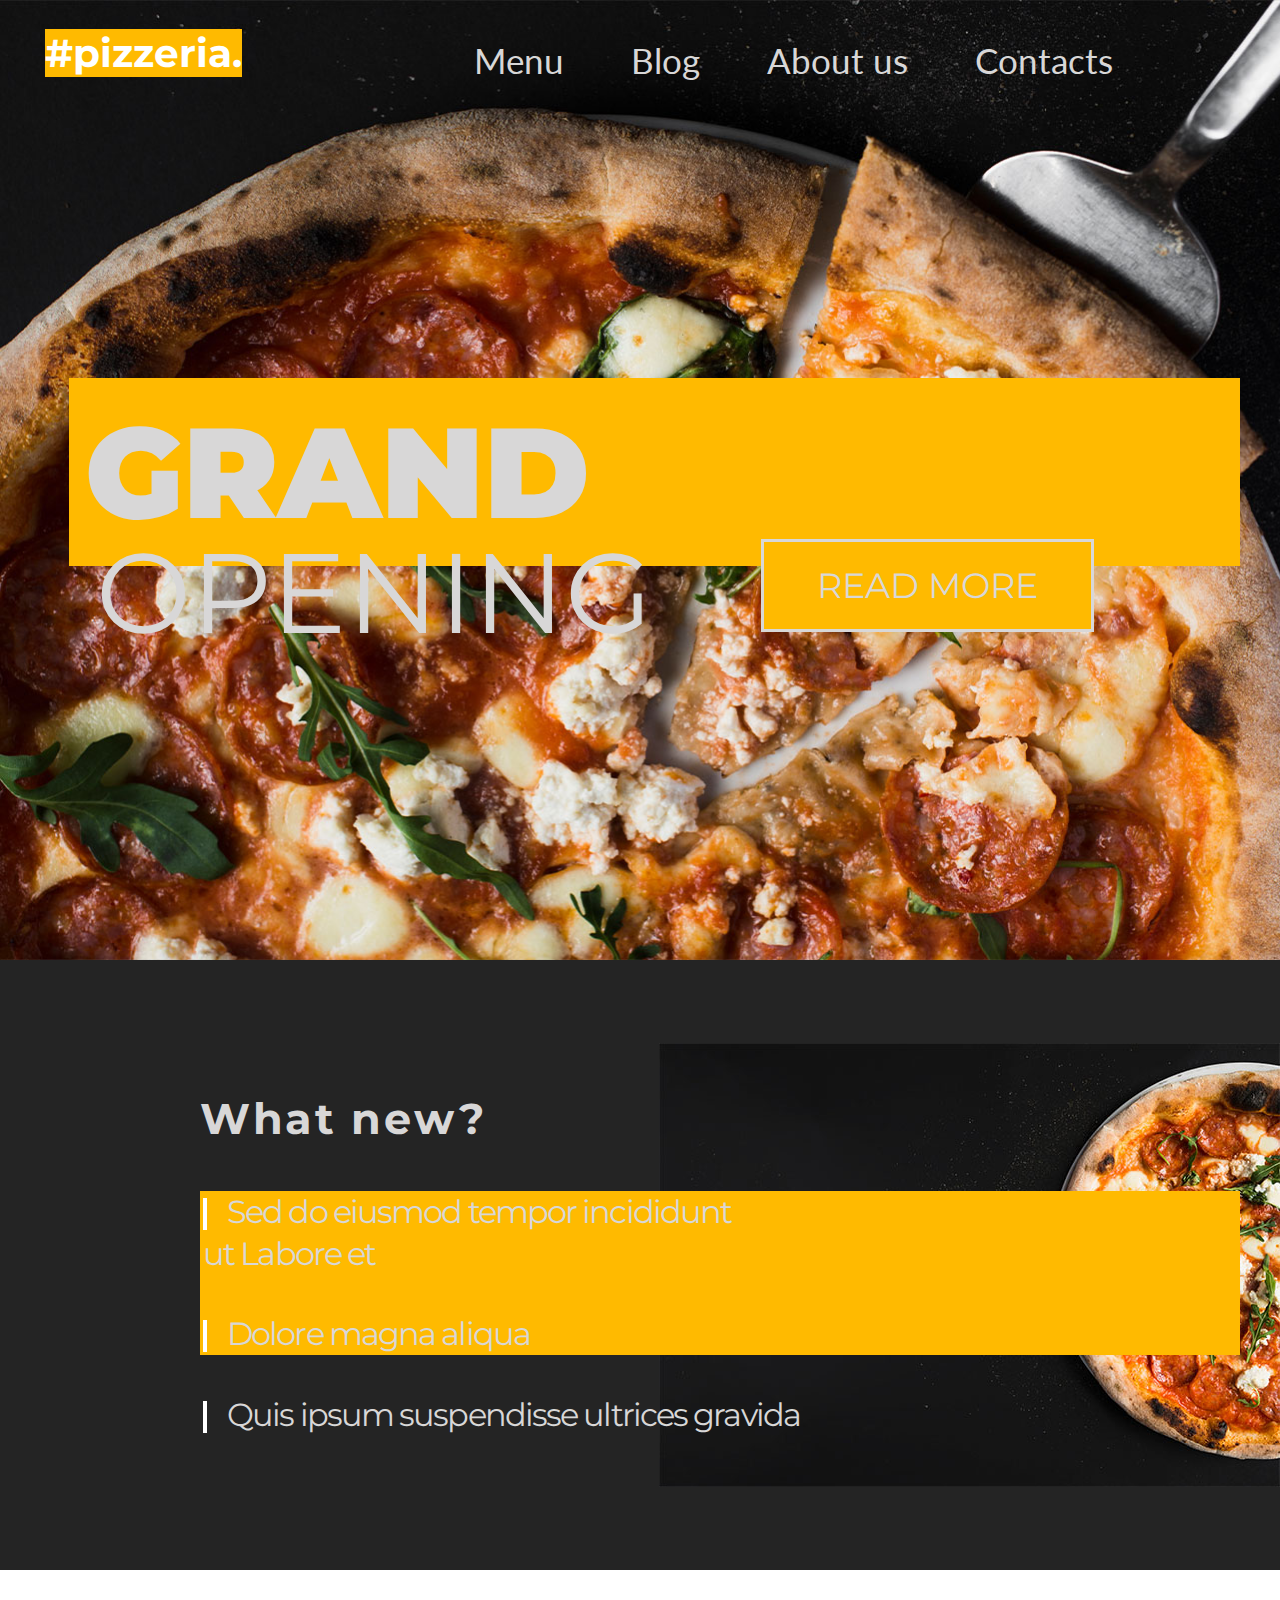
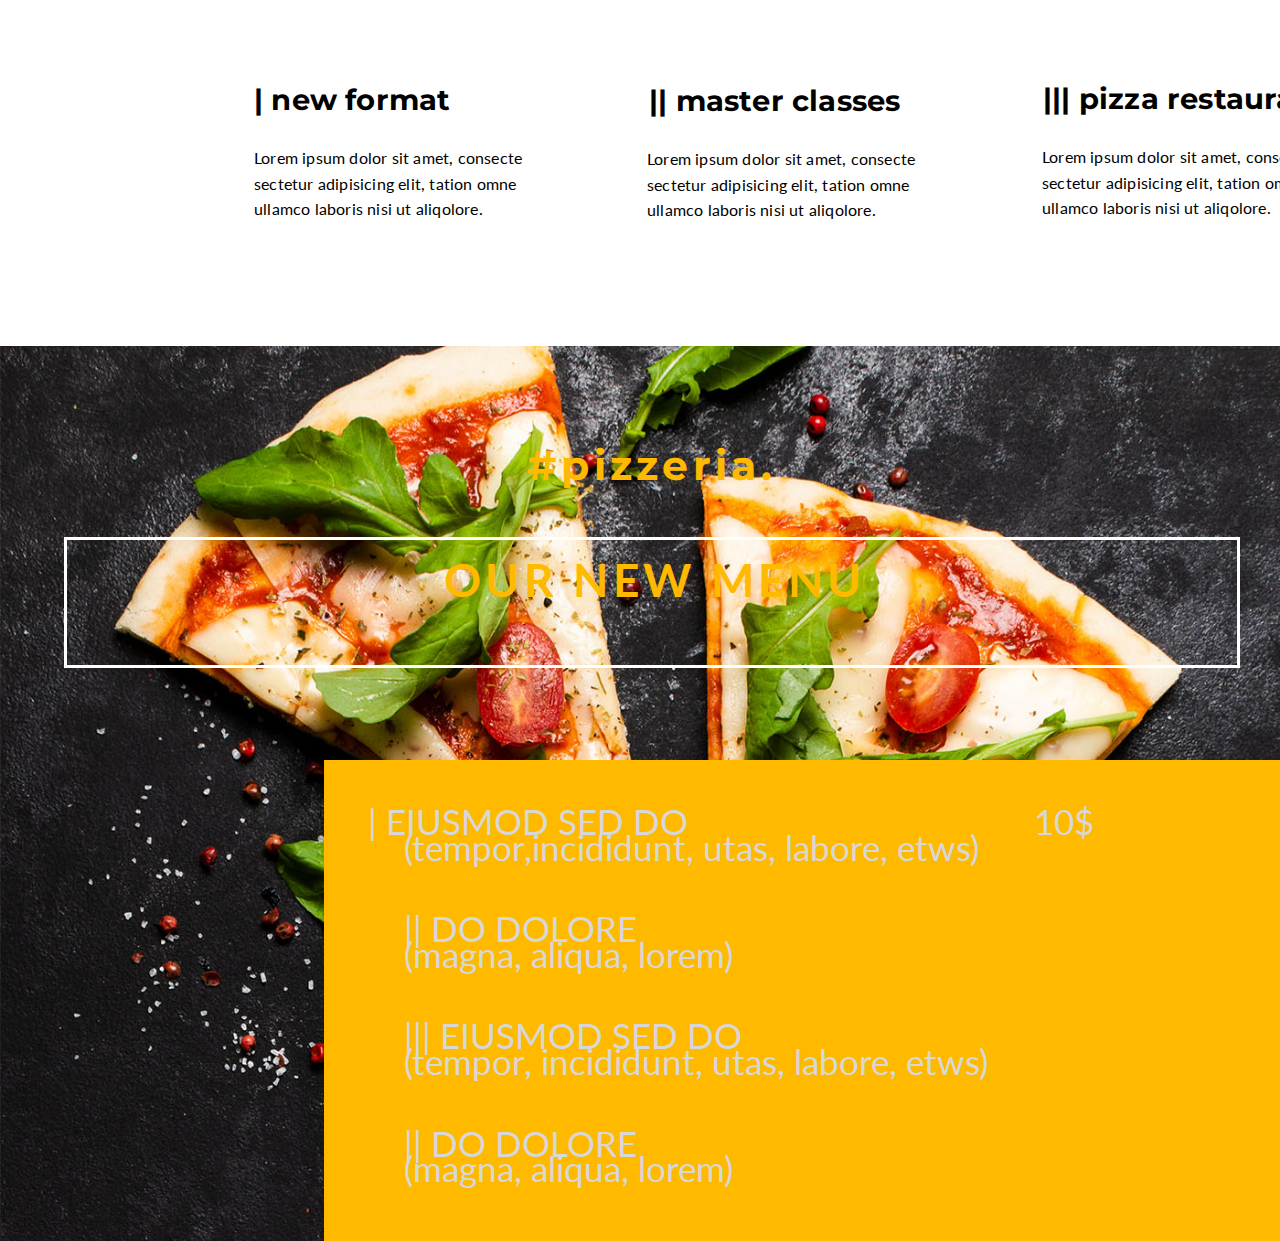
<file: #pizzeria/#pizzeria/index.html>
<!DOCTYPE html>
<html>

<head>
    <title>pizzeria</title>
    <link rel="stylesheet" href="style.css">
    <link rel="preconnect" href="https://fonts.gstatic.com">
    <link href="https://fonts.googleapis.com/css2?family=Montserrat:ital,wght@0,700;1,700&display=swap"
        rel="stylesheet">
    <link rel="preconnect" href="https://fonts.gstatic.com">
    <link href="https://fonts.googleapis.com/css2?family=Montserrat:ital,wght@0,400;0,700;1,700&display=swap"
        rel="stylesheet">
    <link rel="preconnect" href="https://fonts.gstatic.com">
    <link href="https://fonts.googleapis.com/css2?family=Lato:wght@300;400&display=swap" rel="stylesheet">
</head>

<body>
    <div class="title-name">
        <div class="inner">
            <div class="header clearfix">
                <div class="name">
                    <h5>#pizzeria.</h5>
                </div>
                <div class="nav">
                    <ul>
                        <li>Menu</li>
                        <li>Blog</li>
                        <li>About us</li>
                        <li>Contacts</li>
                    </ul>
                </div>
            </div>
            <div class="grand">
                <h1><b>GRAND</b></h1>
                <div class="bus">
                    <p>OPENING</p>
                    <p><span class="menu">READ MORE</span></p>
                </div>
            </div>
        </div>
    </div>
    <div class="panel">
        <div class="inner clearfix">
            <div class="panel-bar">
                <h5>What new?</h5>
                <div class="para-menu">
                    <p class="para1">Sed do eiusmod tempor incididunt ut Labore et</p>

                    <p class="para2">Dolore magna aliqua</p>
                </div>

                <p class="para3">Quis ipsum suspendisse ultrices gravida</p>
            </div>
        </div>
    </div>
    <div class="paragraph">
        <div class="inner">
            <div class="format1">
                <div class="new1">
                    <h5>| new format</h5>
                    <p>Lorem ipsum dolor sit amet, consecte
                        sectetur adipisicing elit, tation omne
                        ullamco laboris nisi ut aliqolore.</p>
                </div>
            </div>
            <div class="format2">
                <div class="new2">
                    <h5>|| master classes</h5>
                    <p>Lorem ipsum dolor sit amet, consecte
                        sectetur adipisicing elit, tation omne
                        ullamco laboris nisi ut aliqolore.</p>
                </div>
            </div>
            <div class="format3">
                <div class="new3">
                    <h5>||| pizza restaurant</h5>
                    <p>Lorem ipsum dolor sit amet, consecte
                        sectetur adipisicing elit, tation omne
                        ullamco laboris nisi ut aliqolore.</p>
                </div>
            </div>
        </div>
    </div>
    <div class="our-new">
        <div class="inner clearfix">
            <div class="our-menu">
                <h2>#pizzeria.</h2>
                <h3>OUR NEW MENU</h3>
            </div>
            <div class="dolor">
                <div class="dolor1">
                    <ul>

                        <li><span class="moon">| EIUSMOD SED DO </span><span class="b">10$</span><br><span
                                class="a2">(tempor,incididunt, utas, labore, etws)</span>
                        </li>

                        <li><span class="a3">|| DO DOLORE</span><br>
                            <span class="a4"> (magna, aliqua, lorem)</span>
                        </li>

                        <li><span class="a5">||| EIUSMOD SED DO </span><br>
                            <span class="a6">(tempor, incididunt, utas, labore, etws)</span>
                        </li>

                        <li><span class="a7">|| DO DOLORE</span><br>
                            <span class="a8">(magna, aliqua, lorem)</span>
                        </li>
                    </ul>
                </div>
            </div>
        </div>
</body>

</html>
</file>
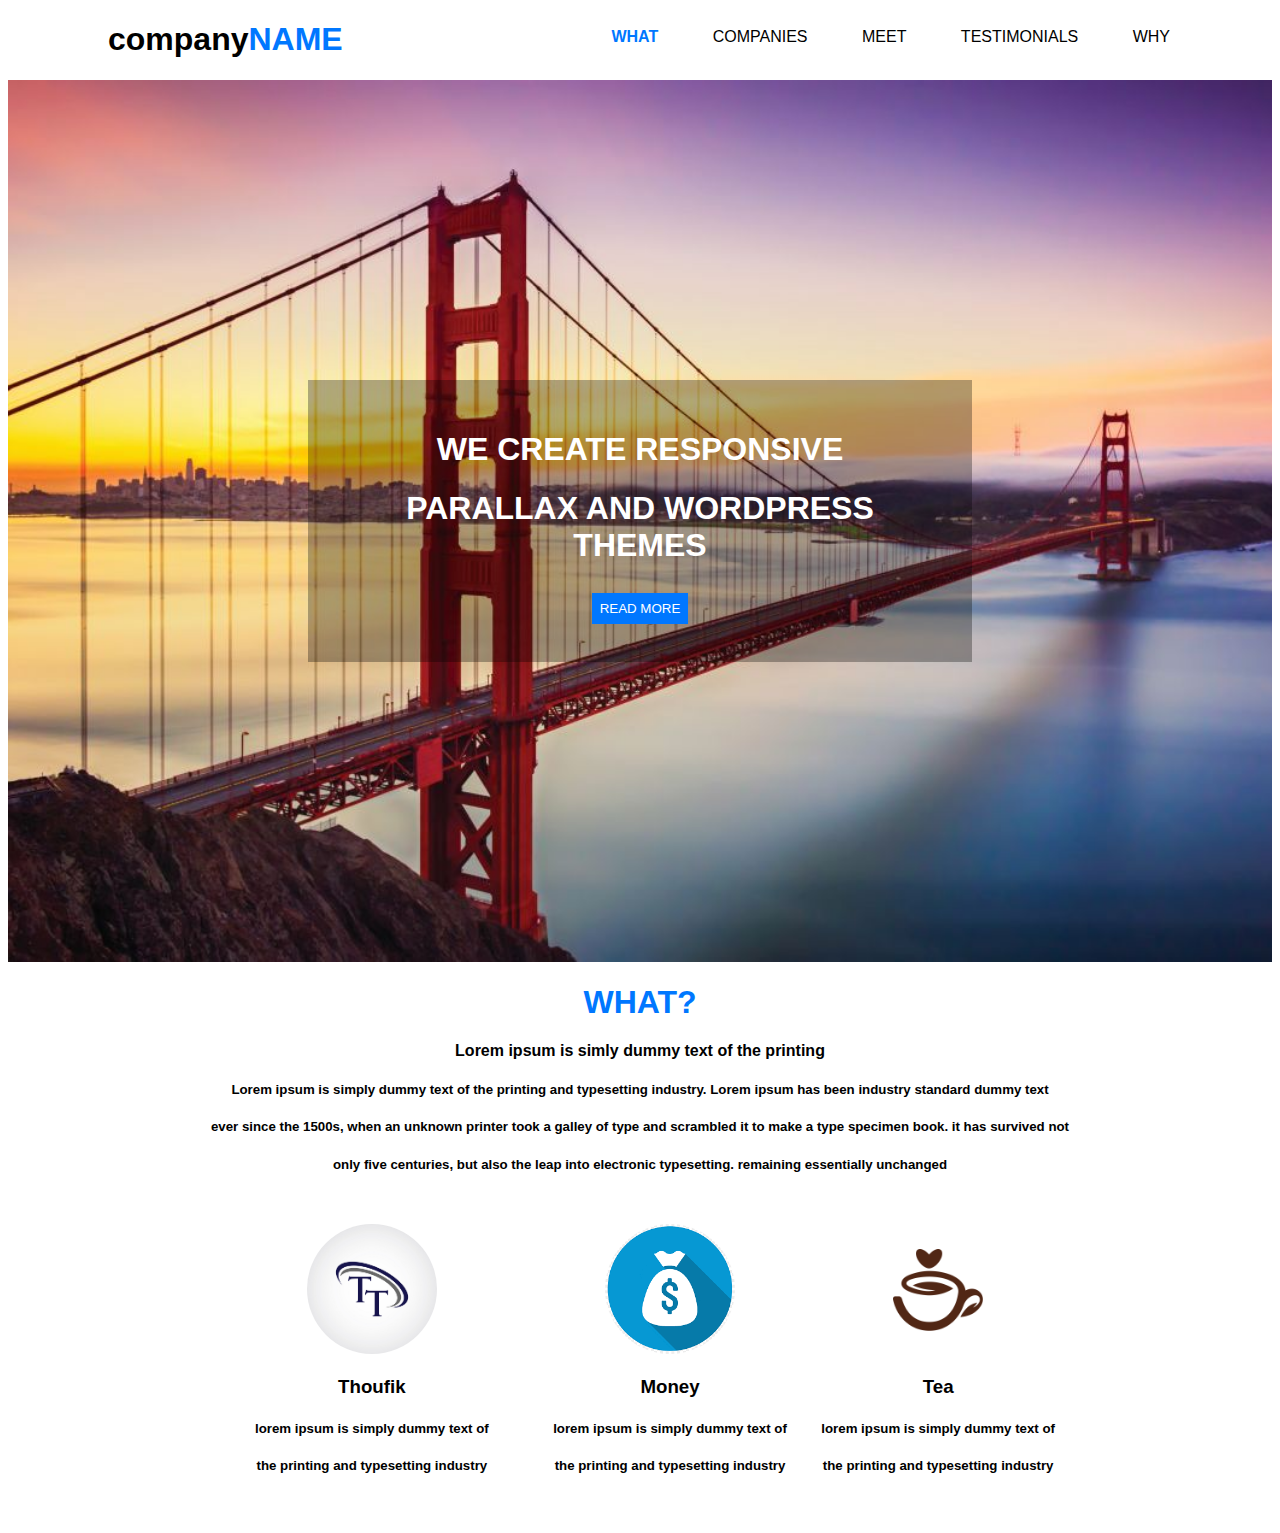
<file: utimate/simple/index.html>
<!DOCTYPE html>
<html>

<head>
    <title>simple</title>
    <link rel="stylesheet" href="style.css">
</head>

<body>
    <div class="header">
        <h1>company<span style="color: rgb(0, 119, 255);font-weight: bold;">NAME</span></h1>
        <div class="work">
            <ul>
                <li><span style="color: rgb(0, 119, 255);font-weight: bold;">WHAT</span></li>
                <li>COMPANIES</li>
                <li>MEET</li>
                <li>TESTIMONIALS</li>
                <li>WHY</li>
            </ul>
        </div>
    </div>
    <div class="folder">
        <div class="info-touch">
        <h1>WE CREATE RESPONSIVE</h1>
        <h1>PARALLAX AND WORDPRESS THEMES</h1>
        <button class="navbar">READ MORE</button>
        </div>
    </div>
    <div class="head">
        <h1><span style="color: rgb(0, 119, 255);font-weight: bold;">WHAT?</span></h1>
        <h4>Lorem ipsum is simly dummy text of the printing</h4>
        <h5>Lorem ipsum is simply dummy text of the printing and typesetting industry. Lorem ipsum has been industry
            standard dummy text</h5>
        <h5>ever since the 1500s, when an unknown printer took a galley of type and scrambled it to make a type specimen
            book. it has survived not</h5>
        <h5>only five centuries, but also the leap into electronic typesetting. remaining essentially unchanged</h5>
    </div>
    <div class="info">
        <div class="thoufik"><img class="image" src="t.jpg">
            <h3>Thoufik</h3>
            <h5>lorem ipsum is simply dummy text of</h5>
            <h5>the printing and typesetting industry</h5>
        </div>
        <div class="money"><img class="car" src="cash.png">
            <h3>Money</h3>
            <h5>lorem ipsum is simply dummy text of</h5>
            <h5>the printing and typesetting industry</h5>
        </div>
        <div class="tea"><img class="game" src="../simple/tea.png">
            <h3>Tea</h3>
            <h5>lorem ipsum is simply dummy text of</h5>
            <h5>the printing and typesetting industry</h5>
        </div>
    </div>
</body>

</html>
</file>
<file: #pizzeria/style.css>
body {
    font-family: 'Montserrat', sans-serif;
    margin: 0;
}
.inner {
    width: 1200px;
    margin: 0 auto;
}
.clearfix::before, .clearfix::after {
    display: table;
    content: "";
    clear: both;
}
.title-name {
    background-image: url(./Untitled-1.jpg);
    background-repeat: no-repeat;
    background-size: cover;
    height: 960px;
    margin: 0;
}
.header {
    display: inline-flex;
}
.name h5 {
    background-color: #FFBA00;
    color: white;
    margin-top: 29px;
    display: inline-block;
    font-size: 39px;
    margin-left: 5px;
}
.nav {
    float: right;
}
.nav ul {
    list-style-type: none;
    display: inline-block;
    margin-left: 162px;
}
.nav li {
    display: inline-block;
    padding: 33px;
    font-size: 35px;
    color: #D8D7D7;
    font-family: 'Lato', sans-serif;
    margin-top: -10px;
    margin-left: -3px;
}
/* grand */

.grand h1 {
    font-size: 128px;
    background-color: #FFBA00;
    color: white;
    margin-top: 232px;
    margin-left: 29px;
    padding: 16px;
}
.grand p {
    font-size: 113px;
    color: white;
    margin-left: 56px;
    margin-top: -128px;
    font-family: 'Montserrat', sans-serif;
}
.menu {
    color: white;
    background-color: #FFBA00;
    border: #D8D7D7 solid;
    float: right;
    font-size: 35px;
    margin-right: 146px;
    margin-top: -107px;
    padding: 22px 53px;
    font-family: 'Montserrat', sans-serif;
}
.panel {
    background-color: #242424;
    height: 610px;
    font-family: 'Montserrat', sans-serif;
    background-image: url("./t.jpg" );
    background-repeat: no-repeat;
    background-position: right;
}
.panel-bar {
    margin-top: 132px;
    margin-left: 160px;
}
.panel-bar h5 {
    margin: 0;
    font-family: 'Montserrat', sans-serif;
    font-size: 43px;
    color: white;
    letter-spacing: 2.7px;
}
.para-menu {
    background-color: #FFBA00;
}
.para1::before {
    width: 4px;
    background: #fff;
    content: '';
    display: inline-block;
    height: 1em;
    margin-right: 20px;
    position: relative;
    top: 7px;
}
.para1 {
    color: white;
    font-size: 32px;
    font-family: 'Montserrat', sans-serif;
    margin-top: 46px;
    margin-left: 3px;
    line-height: 1.3em;
    letter-spacing: -1.9px;
    max-width: 563px;
}
.para2::before {
    width: 4px;
    background: #fff;
    content: '';
    display: inline-block;
    height: 1em;
    margin-right: 20px;
    position: relative;
    top: 7px;
}
.para2 {
    color: white;
    font-size: 32px;
    font-family: 'Montserrat', sans-serif;
    margin-top: 39px;
    margin-left: 3px;
    line-height: 1.3em;
    letter-spacing: -1.9px;
    max-width: 563px;
}
.para3::before {
    width: 4px;
    background: #fff;
    content: '';
    display: inline-block;
    height: 1em;
    margin-right: 20px;
    position: relative;
    top: 7px;
}
.para3 {
    color: white;
    font-size: 32px;
    font-family: 'Montserrat', sans-serif;
    margin-top: 39px;
    margin-left: 3px;
    line-height: 1.3em;
    letter-spacing: -1.9px;
    max-width: 600px;
}
/* paragrapha */
.paragraph {
    content: "";
    display: table;
    clear: both;
    margin-left: 242px;
    margin-top: 81px;
    line-height: 1.9em;
    letter-spacing: 0.2px;
    height: 295px;
}
.paragraph p {
    font-family: 'Lato', sans-serif;
    margin-top: -16px;
}
.format1 { 
    float: left;
    width: 24%;
    padding: 10PX;
    margin-left: 1px;
    line-height: 1.5em;
    margin-top: 39px;
}
.new1::before{
    height: 1em;
    width: 4px;
    content: '';
    top: 7px;
    position: relative;
}
.new1 {
    line-height: 1.6em;
    margin-left: 1px;
    margin-top: -25px;
}
.new1 h5 {
    font-size: 29px;
    margin-left: 0px;
    margin-top: 12px;
}
.format2 { 
    float: left;
    width: 24%;
    padding: 10PX;
    margin-left: 85px;
    line-height: 1.5em;
    margin-top: 38px;
}
.new2::before{
    height: 1em;
    width: 4px;
    content: '';
    top: 7px;
    position: relative;
}
.new2 {
    line-height: 1.6em;
    margin-left: 1px;
    margin-top: -25px;
}
.new2 h5 {
    font-size: 29px;
    margin-left: 2px;
    margin-top: 14px;
}
.format3 { 
    float: left;
    width: 24%;
    padding: 10PX;
    margin-left: 87px;
    line-height: 1.5em;
    margin-top: 37px;
}
.new3::before{
    height: 1em;
    width: 4px;
    content: '';
    top: 7px;
    position: relative;
}
.new3 {
    line-height: 1.6em;
    margin-left: 1px;
    margin-top: -25px;
}
.new3 h5 {
    font-size: 29px;
    margin-left: 1px;
    margin-top: 13px;
}
/* our new menu */

.new-menu {
    background-image: url("./piz4.jpg");
    background-repeat: no-repeat;
    background-size: cover;
}
.our-menu {
    margin-top: 93px;
    line-height: 52px;
    letter-spacing: 4.3px;
    margin-left: 40px;
}
.our-menu h2 {
    color: #FFBA00;
    margin: 0;
    text-align: center;
    font-size: 41px;
    margin-left: -17px;
}
.our-menu h3 {
    color: #FFBA00;
    text-align: center;
    font-family: 'Lato', sans-serif;
    margin-top: 46px;
    font-size: 46px;
    border: 3px solid white;
    padding: 14px 0px 59px 6px;
    margin-left: -16px;
}
.new-menu-list {
    margin-left: 284px;
}
.new-menu-inner {
    line-height: 1.6em;
    background-color: #FFBA00;
    color: #D8D7D7;
    width: 1033px;
}
.new-menu-inner ul {
    margin: 0;
    list-style-type: none;
    padding: 88px 0 0 10px;
}
.new-menu-inner  li {
    font-size: 32px;
    color: #D8D7D7;
    font-family: 'Lato', sans-serif;
    margin-left: 32px;
    /* width: 525px; */
    margin-top: 22px;
}


.new-menu-item-name {
    margin-left: 5px;
    letter-spacing: 1px;
    line-height: 2.1em;
}

.new-menu-item-price {
    float: right;
    margin-top: 40px;
    margin-right: 278px;
}

.new-menu-item-variety {
    display: block;
    letter-spacing: 1.6px;
}

/* menu-concept */

.menu-concept {
    background-color: #1F1F1F;
} 
.content {
    color: white;
    margin-bottom: 54px;
}

.concept .bold{
    font-weight: 500;
}
.content ul {
    list-style-type: none;
    margin: 0;
    border: 1px solid white;
    padding: 22px;
    margin-top: 20px;
}
.content ul li {
    font-size: 24px;
    margin-left: 311px;
    font-family: 'Lato', sans-serif;
    letter-spacing: 0.1em;
    line-height: 1.7em;
}
.concept::before {
    display: table;
    content: "";
    clear: both;
}
.concept {
    color: white;
    text-align: center;
    margin: 0;
}
.concept h4 {
    color: #FFBA00;
    font-size: 43px;
    margin-top: 106px;
    margin-bottom: 0;
}
.concept p {
    width: 808px;
    display: inline-block;
    font-size: 19px;
    margin-top: 22px;
    margin-bottom: 0;
    line-height: 1.6em;
}
.concept ul li {
    list-style-type: none;
    display: inline-block;
    font-size: 16px;
    margin-top: 12px;
    margin-left: 8px;
    margin-right: 27px;
    margin-bottom: 85px;
}
/* masterclass */
.master {
    background-image: url("./chappathi.jpg");
    background-repeat: no-repeat;
    background-size: cover;
    color: white;
    height: 1223px;
}
.masterclass {
    float: right;
}
.masterclass h3{
    color: white;
    font-size: 40px;
    display: block;
    line-height: 3.8em;
}
.pizza-prices {
    background-color: #FFBA00;
    padding: 24px;
    width: max-content;
}
.pizza-prices p {
    width: 478px;
    font-size: 45px;
    margin-top: 60px;
    margin-bottom: 0;
    line-height: 1.2em;
    letter-spacing: 0.1em;
    margin-left: 5px;
    font-family: 'Montserrat', sans-serif;
}
.pizza-prices h6 {
    font-size: 34px;
    margin-top: 27px;
    margin-left: 1px;
    letter-spacing: 0.1em;
    padding-left: 9px;
}
.pizza-prices h5 {
    font-size: 36px;
    line-height: 1.6em;
    margin: 0;
    text-align: right;
    margin-right: 38px;
    padding-top: 10px;
}
.apply h5 {
    font-size: 43px;
    background-color: #FFBA00;
    padding: 45px 0px 17px 34px;
    margin-top: 86px;
    margin-left: 57px;
}
/* gallery */

.gallery {
    display: inline-block;
    position: relative;
}
.yellow-box {
    display: inline-block;
    width: 253px;
    height: 1257px;
    margin-left: 363px;
    background: #FFBA00;
}

.galTitle {
    display: inline-block;
    vertical-align: top;
    font-size: 45px;
    margin-left: 306px;
    margin-top: 135px;
    color: #FFBA00;
}
.pizza-image {
    float: left;
    display: flex;
}
.pizza-image1 {
    width: 1455px;
    display: inline;
}

.meet {
    position: absolute;
    top: 230px;
    left: 67px;
}

.meet::after {
    content: "";
    display: table;
    clear: both;
}

.meet .innermeet {
    display: inline-block;
}
/* .app-content */
.outline {
    margin-top: 532px;
    display: inline-block;
}
.outline::after {
    content: "";
    display: table;
    clear: both;
}
.outline h3 {
    color: white;
    font-size: 39px;
    margin-left: 334px;
    margin-bottom: 0;
}
.app-find {
    float: left;
    padding: 4px;
    margin-left: 0px;
}
.app-folder p {
    margin-left: 54px;
    width: 343px;
    font-size: 22px;
    line-height: 1.9em;
    color: white;
    padding-left: 21px;
    padding-top: 23px;
    margin-bottom: 0;                                           
}
.app-folder h6 {
    color: white;
    font-size: 17px;
    margin: 0;
    margin-left: 315px;
    margin-top: 23px;
}
.find-app h6 {
    display: inline-block;
    font-size: 20px;
    color: white;
    margin-left: 119px;
    margin-top: 56px;
    margin-bottom: 0;
}
.find-app h5 {
    font-size: 20px;
    color: white;
    margin-left: 116px;
    margin-top: 65px;
    margin-bottom: 0;
}
.find-app h4 {
    font-size: 26px;
    color: white;
    margin: 0;
    margin-left: 115px;
    margin-top: 12px;
}
.insta {
    width: 59px;
    border-radius: 22px;
    margin-left: 117px;
    margin-top: 23px;
}
.fb{
    width: 45px;
    border-radius: 15px;
    margin-left: 14px
}
.twitter{
    width: 44px;
    border-radius: 15px;
    margin-left: 23px;
}
.whatsapp{
    width: 41px;
    border-radius: 10px;
    margin-left: 23px;
}
/* about */
.about {
    background-color: #483500;
    height: 328px;
}
.about::after{
    content: "";
    display: table;
    clear: both;
}
.footer {
    float: left;
    padding: 10px;
    margin-left: 30px;
}
.column1 {
    margin-left: 6px;
    margin-top: 58px;
    color: white;
}
.column1 h5 {
    font-size: 24px;
    margin-left: 19px;
}
.column1 p {
    width: 331px;
    font-size: 16px;
    margin-left: 20px;
    line-height: 1.9em;
}
.column2 {
    margin-left: 133px;
    margin-top: 33px;
    color: white;
}
.column2 h3 {
    margin-left: 37px;
    margin-top: 59px;
}
.column2 ul {
    list-style-type: none;
    margin-top: 42px;
}
.column2 li {
    line-height: 1.6em;
    font-size: 19px
}
.column3 {
    margin-left: 32px;
    margin-top: 33px;
    color: white;
}
.column3 h3 {
    margin-left: 37px;
    margin-top: 59px;
}
.column3 ul {
    list-style-type: none;
    margin-top: 42px;
}
.column3 li {
    line-height: 1.6em;
    font-size: 19px
}
.column4 {
    margin-left: 24px;
    margin-top: 33px;
    color: white;
}
.column4 h3 {
    margin-left: 37px;
    margin-top: 59px;
}
.column4 ul {
    list-style-type: none;
    margin-top: 42px;
}
.column4 li {
    line-height: 1.6em;
    font-size: 19px
}
</file>
<file: allrounder/style.css>
body {
    margin: 0;
    font-family: Georgia Regular;
}
.clearfix::before, .clearfix::after {
    display: table;
    content: "";
    clear: both;
}

.inner {
    width: 1400px;
    margin: 0 auto;
}
.cal {
    padding: 10px;
}
/* contact */
.contact {
    display: inline-block;
}
.contact h3 {
    display: inline-block;
}
.contact h4 {
    margin: 0;
    display: inline-block;
    padding-left: 30px;
}
.search-box {
    background-color: gainsboro;
    display: inline-block;
    border-radius: 15px;
    color: #E1E1E1;
    margin-top: 8px;
    float: right;
}
.search-box .textbox {
    border: 15px;
    background: transparent;
    margin: 0;
}
.image {
    width: 20px;
}

/* Top Navigation */
.topnav input[type=text] {
    float: right;
    padding: 6px;
    border: 2px;
    margin-top: 8px;
    margin-right: 16px;
    font-size: 17px;
  }

.header {
    background-color: black;
    margin: 0;
    border-bottom-color:  #839A32;
    border-bottom-style: solid;
}

/* Rounder */
.rounder {
    margin-left: 50px;
    padding: 10px;
    margin: 0;
    display: inline-block;
}
.rounder h1 {
    color: white;
    margin: 0;
    font-family: georgia regular;
}
.rounder h4 {
    color: white;
    margin: 0;
}

/* Navigation */
.nav {
    float: right;
    vertical-align: middle;
}
.nav ul {
    list-style-type: none;
    display: inline-block;
}
.nav li span {
    display: block;
    margin: 0;
}
.nav .active span {
    color: #839A32;
}
.nav li {
    display: inline-block;
    color: white;
    padding: 9px;
    margin: 0;
}
.tableimage {
    background-image: url(./images/banner2.jpg);
    height: 500px;
    background-repeat: no-repeat;
    background-size: cover;
    margin: 0;
}
button {
    border: none;
    border-radius: 20px;
}
.para {
    font-size: 30px;
    border-bottom-color: #E1E1E1;
    border-bottom-style: solid;
    padding: 30px;
}
.para p {
    font-size: 30px;
}

/*box-image*/
.box-image {
    padding: 25px;
    border-bottom-color: #E1E1E1;
    border-bottom-style: solid;
}
.flower-image {
    margin: 0;
    display: inline-block;
}
.flower-para h4 {
    margin-left: 30px;
}
.flower-para {
    background-color: #F0F0F0;
    display: inline-block;
    margin-left: 100px;
}
.flower-para p {
    width: 220px;
    display: inline-block;
}
.box-image h4 span {
    display: block;
    margin: 0;
}
.box-image .active2 span {
    color: #839A32;
}
/*man*/
.man {
    padding: 30px;
}
.man:after {
    content: "";
    display: table;
    clear: both;
}
.column {
    float: left;
    width: 48%;
    padding: 10px; 
}
.column2 {
    float: left;
    width: 49%;
    padding: 10px;
}

/*lorem*/
.title-lorem h4 {
    display: inline-block;
    min-inline-size: max-content;
}
.title-lorem p {
    display: inline-block;
    margin-left: 345px;
    inline-size: max-content;
}
.panel {
    display: flex;
}
.dolor {
    display: inline-block;
}
.menu {
    display: inline-block;
}
.dolor .message {
    margin: 0;
    width: 100px;
    vertical-align: top;
}
.dolor p {
    width: 180px;
}
.dolor h5 {
    display: inline-block;
    vertical-align: top;
    margin: 0;
    font-size: 25px;
}
.dolor h5 span {
    display: block;
    margin: 0;
}
.dolor .active3 span {
    color: #839A32;
}
 
/*john-image-menu*/

.lorem h4 {
    display: inline-block;
    min-inline-size: max-content;
}
.lorem p {
    display: inline-block;
    margin-left: 345px;
    inline-size: max-content;
}
.column2 .title-lorem h4 {
    display: inline-block;
}
.column2.title-lorem p {
    margin-left: 345px;
}
.john {
    width: 270px;
}
.john-menu h4{
    margin: 0;
}
.john-menu p {
    margin: 0;
}
.john-image2 {
    margin-left: 60px;
}
.john-tag p span {
    display: block;
    margin: 0;
}
.john-tag .active4 span {
    color: #839A32;
}
.john2 {
    width: 270px;
}
.john-tag h4{
    margin: 0;
}
.john-tag p {
    margin: 0;
}
.john-menu p span {
    display: block;
    margin: 0;
}
.john-menu .active4 span {
    color: #839A32;
}
/*time*/
.time {
    background-color: #222222;
    padding: 30px;
    font-family: Georgia Regular;
}
/*footer*/
.time::after {
    content: "";
    display: table;
    clear: both;
}
.footer {
    float: left;
    padding: 10px;
    margin-left: 30px;
}
/*mydoamin*/

.footer-image {
    width: 320px;
}
.two-column h3,p {
    color: #5e5e5e;
}
.two-column h3 {
    padding: 20px;
}
.two-column p {
    width: 300px;
    font-size: 20px;
    padding-top: 30px;
}
.two-column h6 {
    font-size: 20px;
}
.two-column h5 {
    font-size: 15px;
}
.active5 {
    color: #839A32;
}
/*domain*/
.two-column2 h3 {
    color: #5e5e5e;
    margin-left: 45px;
}
.two-column2 ul {
    list-style-type: none;
}
li {
    padding: 8px;
    color: #5e5e5e;
}
.active6 {
    color: #839A32; 
    border-bottom-color: #5e5e5e;
    border-bottom-style: solid ;
    font-size: 15px;
}
/*blog*/
/*three-column*/

.three-column h4,h3,h6,p {
    color: #5e5e5e;
    margin: 0;
    font-size: 18px;
    padding: 5px;
}
.three-column p {
    width: 270px;
}
.active7 {
    color: #839A32;
    font-size: 15px;
}
/*contact*/
.active8 {
    color: #839A32;
}
.news {
    padding-top: 60px;
}
.news2 {
    padding-top: 30px;
}
.email {
    margin-top: 20px;
}
.news h5 {
    background-color: #353535;
    color: #5e5e5e;
    font-size: 20px;
    border-radius: 8px;
    padding: 10px;
    margin: 10px;
}
.button {
    background-color: #7C9C37;
    color: white;
    border-radius: 8px;
    padding: 11px;
    font-size: 16px;
    margin-left: 10px;
}
</file>
<file: architecture/style.css>
.header {
    overflow: hidden;
}
.building {
    float: left;
    margin: 0 0 0px 70px;
    padding: 25px;
}
.building h1 {
    margin: 0px;
}
.building h4 {
    margin: 0px;
}
.work {
    float: right;
    padding: 30px;
    vertical-align: middle;
    margin: 0 140px 0 0;
}
ul {
    display: inline-block;
    margin: 0 10px 0 0;
}
li {
    display: inline-block;
}
.work button {
    padding: 5px;
    background-color: white;
}
.folder {
    text-align: center;
    background-image: url(./architecture.png);
    height: 400px;
    background-repeat: no-repeat;
    background-size: cover;
    vertical-align: middle;
    margin: 0px;
    padding-top: 200px;
    color: cornsilk;
}
.business {
    background-color: rgba(0,0,0,0.4);
    display: inline-block;
    padding: 30px;
}
.folder h1 {
    font-size: 70px;
}
.folder h4 {
    font-size: 30px;
}
.business button {
    padding: 6px;
}
</file>
<file: business/style.css>
.header {
    background-color: white;
    padding: 0;
    margin: 0;
}
.image {
    width: 80px;
    border-radius: 40px;
}
h1 {
    display: inline-block;
    vertical-align: top;
}
h3 {
    display: inline-block;
    vertical-align: top;
}
.pro {
    float: right;
    padding: 0 30px 0 0;
    display: inline-block;
    padding-bottom: 10px;
}
ul {
    list-style-type: none;
    display: inline-block;
    margin: 30px;
}
li {
    display: inline-block;
    padding: 14px;
    font-family: sans-serif;
}
.nav-button {
    display: inline-block;
    border-radius: 50px;
    background-color: rgb(210, 231, 17);
    color: white;
    border: none;
    padding: 10px;
    margin-top: 15px;
}
.folder {
    text-align: center;
    background-image: url('./images/banner.jpg');
    background-repeat: no-repeat;
    vertical-align: middle;
    height: 600px;
    padding-top: 200px;
    color: white;
    background-size: cover;
    margin: 0;
}
.play {
    background-color: rgba(0,0,0,0.4);
    display: inline-block;
    font-family: sans-serif;
    padding: 30px;
}
.play h1 {
    font-size: 70px;
    margin-top: 0;
}
.play h5 {
    font-size: 20px;
    margin: 3px;
}
</file>
<file: dropdown/style.css>
/* Dropdown */
.down {
    text-align: left;
}
.down a {
    text-decoration: none;
}
.down ul {
    list-style-type: none;
    border-style: ridge;
    border-color: black;
    border-width: 1px;
    display: inline-block;
    padding: 10px;
    border-radius: 6px;
}
.dropdownmenu ol {
    background-color: whitesmoke;
    letter-spacing: 1px;
}

/* Breadcrumb */
.breadcrumb a {
    text-decoration: none;
}
.breadcrumb li {
    padding: 8px; 
    letter-spacing: 1px;
}

/* Pagination */
.pagination li {
    list-style-type: none;
    border-style: ridge;
    border-color: black;
    border-width: 1px;
    display: inline-block;
    padding: 9px;
}
.pagination a {
    text-decoration: none;
}
.pagination .first  {
    border-radius: 8px 0 0 8px;
}
.pagination .last {
    border-radius: 0 8px 8px 0;
}

/* Alert */
.alert {
    border: 1px solid #666;
}
.alert-success {
    background: rgb(219, 250, 219);
    border-color: rgb(80, 236, 80);
    color: green;
}
.alert-danger {
    background: rgb(250, 219, 219);
    border-color: rgb(236, 80, 80);
    color: red;
}
.alert-space {
    background: rgb(182, 225, 245);
    border-color: rgb(133, 196, 248);
    color: rgb(0, 102, 255);
}
.alert-color {
    background:  rgb(240, 177, 229);
    border-color:  rgb(253, 137, 234);
    color: rgb(255, 0, 212);
}
.alert-property {
    background:  rgb(245, 245, 179);
    border-color:  rgb(233, 233, 110);
    color: yellow;
}
.alert-link {
    background: rgb(208, 245, 170);;
    border-color: rgb(176, 240, 112);;
    color: rgb(127, 247, 7);
}
</file>
<file: focus/style.css>
body {
    margin: 0;
}
.header {
    background-image: url(../focus/focus.jpg);
    background-repeat: no-repeat;
    background-size: cover;
    margin: 0px;
    height: 800px;
    font-family: arial;
}
.header .tech {
    padding: 58px 123px;
}
.image {
    width: 180px;
} 
ul {
    list-style-type: none;
    margin: 74px 0 0;
}
li {
    padding: 10px;
    margin-left: 100px;
    font-family: fantasy;
    font-size: 25px;
}
.photo {
    padding: 30px;
}
.folder {
    margin: -79px;
}
.folder .middle {
    text-align: center;
    color: #FEFBFD;
    font-size: 73px;
    font-family: fantasy;
}
h3 {
    margin: 0px;
}
h4 {
    text-align: center;
    color: #B19194;
    font-size: 32px;
    margin: -3px;
}
.wood {
    background-color: black;
}
.checkit {
    display: flex;
    width: 1101px;
    margin-left: 292px;
}
.panel p {
    width: 290px;
    font-size: 32px;
    color: #B89F32;
    padding-top: 72px;
    margin-left: -127px;
}
.mine h5 {
    width: 364px;
    font-size: 19px;
    color: white;
    padding-top: -15px;
    margin-left: -125px;
}
.picture .Business {
    width: 369px;
    display: block;
    margin-left: 66px;
    margin-right: auto;
    color: white;
    padding-top: 50px;
}
.panal2 h5 {
    width: 352px;
    font-size: 20px;
    float: right;
    padding-top: 471px;
    color: white;
    margin-left: 70px;
}

.icon {
    margin-left: 1px;
    background-color: yellow;
}
.last img {
    display: inline-block;
    width: 110px;
    margin-left: 90px;
    padding: 22px;
}
.grid-container {
    display: grid;
    grid-template-columns: auto auto auto;
    padding: 15px;
    grid-column-gap: 50px;
    grid-row-gap: 50px;
}
.grid-item {
    padding: 25px;
    font-size: 30px;
    text-align: center;
}
.media img {
    width: 380px;
    height: 265px;
    padding: 38px;
}
</file>
<file: food lover restaurant/style.css>
@font-face { 
    font-family: 'aachen_btbold';
    src: url('./aachen/aachenb-webfont.woff2') format('woff2'),
         url('./aachen/aachenb-webfont.woff') format('woff');
    font-weight: normal;
    font-style: normal;
} 

body {
    margin: 0;
    font-family: 'aachen_btbold' arial;
}
.inner {
    width: 1594px;
    margin: 0 auto;
    background-color: rgba(0, 0, 0, 0.8);
}

.full-content {
    background-color: #18171E;
}
.menu-header {
    background-image: url(./piz4.png);
    background-repeat: no-repeat;
    display: inline-flex;
    background-size: cover;
    height: 931px;
    width: 1582px;
}
/* header1 */
.header1 ul {
    list-style-type: none;
    color: white;
    float: left;
    display: flex;
    margin-left: 26px;
    margin-top: 51px;
    font-size: 16px;
}
.header1 li {
    display: inline-block;
    padding: 29px;
    font-family: 'aachen_btbold';
}
.header1 .home {
    color: #FFBA00;
}
.lover {
    display: block;
    margin-left: 224px;
    margin-top: 43px;
    height: 89px;
    float: left;
}
/* header2 */
.header2 {
    display: inline-block;
    font-family: 'aachen_btbold';
}
.header2 ul {
    list-style-type: none;
    color: white;
    display: flex;
    margin-left: 177px;
    margin-top: 55px;
}
.header2 li {
    display: inline-block;
    padding: 24px;
    font-size: 18px;
}
/* image-content */
.image-content {
    float: left;
    font-family: 'aachen_btbold';
}
.piz-img {    
    margin-top: 110px;
    float: left;
    width: 689px;
    margin-left: 54px;
}
.image-content h2 {
    color: #FE9000;
    float: right;
    width: 544px;
    font-size: 74px;
    margin-top: 177px;
    line-height: 1.2em;
    margin-right: 236px;
    margin-bottom: 0;
}
.image-content p {
    color: white;
    font-size: 28px;
    width: 620px;
    display: block;
    float: right;
    margin-top: 20px;
    margin-bottom: 0;
    margin-right: 159px;
}
.image-content h5 {
    background-color: #FFBA00;
    margin-top: 29px;
    display: flex;
    float: right;
    font-size: 28px;
    padding: 20px 34px;
    margin-right: 560px;
}
/* panel */
.panel {
    float: left;
    height: 877px;
    font-family: 'aachen_btbold';
}
.panel-image {
    margin-left: 133px;
    margin-top: 138px;
    width: 710px;
    height: 708px;
    float: left;
    display: block;
}
.panel h4 {    
    float: right;
    display: block;
    margin-top: 264px;
    margin-right: 467px;
    font-size: 51px;
    margin-bottom: 0;
    color: white;
}
.panel p {
    display: block;
    float: right;
    width: 563px;
    font-size: 34px;
    margin-top: 26px;
    margin-right: 121px;
    line-height: 1.3em;
    color: white;
} 
/* panel2 */
.panel2 {
    background-image: url(./shape-piz.jpg);
    background-repeat: no-repeat;
    background-size: cover;
    display: inline-block;
    margin-top: 40px;
    font-family: 'aachen_btbold';
}
.piz {
    float: right;
    display: block;
    width: 474px;
    margin-top: 16px;
}
.panel2 h3 {
    float: left;
    display: block;
    margin-top: 556px;
    margin-left: 217px;
    color: white;
    font-size: 52px;
    margin-bottom: 0;
}
.panel2 p {
    display: block;
    float: left;
    width: 563px;
    font-size: 34px;
    margin-top: 29px;
    margin-left: 225px;
    line-height: 1.3em;
    margin-bottom: 0;
    color: white;
}
.egg-piza {
    float: right;
    width: 906px;
    display: block;
    margin-top: 10px;
}
.piz2 {
    float: left;
    display: block;
    margin-top: 313px;
    width: 565px;
}
/* panel3 */
.panel3 {
    margin-bottom: 158px;
    font-family: 'aachen_btbold';
}
.panel3 h4 {
    font-size: 51px;
    color: white;
    text-align: center;
    margin-top: 116px;
    margin-bottom: 0;
}
.gallery-box {
    margin-top: 72px;
    margin-left: 44px;
}
.gallery-photo {
    padding: 30px;
    width: 443px;
    height: 523px;
}
/* panel4 */

.panel4 {
    background-image: url(./panel-4image.png);
    background-repeat: no-repeat;
    background-size: cover;
    width: 1583px;
    height: 1057px;
    position: relative;
    font-family: 'aachen_btbold';
}
.food-menu {
    position: absolute;
    top: 50%;
    left: 49%;
    transform: translate(-50%, -50%);
    border: #C47200 solid 10px;
    background-color: rgba(0, 0, 0, 0.5);
    color: white;
    padding: 0px 154px 15px 74px;
    width: 550px;
    height: 600px;
    margin-left: 22px;
}
.food-menu h3 {
    font-size: 51px;
    text-align: center;
    color: white;
    margin-bottom: 0;
    margin-top: 75px;
    margin-left: 59px;
}
.food-menu p {
    font-size: 34px;
    color: white;
    text-align: center;
    margin-top: 28px;
    margin-left: 26px;
    width: 563px;
    line-height: 1.3em;
}
/* panel5 */
.panel5 h3 {
    text-align: center;
    font-size: 52px;
    margin-top: 186px;
    color: white;
    font-family: 'aachen_btbold';
}
.mushroom {
    margin-left: 45px;
    font-family: 'aachen_btbold';
}
.mushroom1 {
    display: inline-block;
    padding: 30px;
}
.our-menu1 {
    width: 451px;
}
.mushroom2 {
    display: inline-block;
    padding: 16px;
}
.our-menu2 {
    width: 448px;
}
.mushroom3 {
    display: inline-block;
    padding: 16px;
}
.panel5 h4 {
    font-size: 31px;
    color: #C47200;
    margin-top: 37px;
    margin-bottom: 0;
}
.panel5 p {
    width: 413px;
    color: white;
    font-size: 17px;
    margin-top: 17px;
    line-height: 1.3em;
    margin-bottom: 0;
}
.panel5 h5 {
    color: #C47200;
    font-size: 26px;
    margin-top: 23px;
}
/* panel6 */
.panel6 {
    display: inline-block;
    color: white;
    background-color: #C47200;
    margin-top: 136px;
    height: 550px;
    width: 100%;
    position: relative;
    font-family: 'aachen_btbold';
}
.best-meal1 {
    position: relative;
    top: -71px;
    width: 684px;
    display: inline-block;
}

.best-meal2 {
    display: inline-block;
    vertical-align: top;
    margin-top: 96px;
    margin-left: 73px;
}

.panel6 h4 {
    font-size: 51px;
    color: white;
    margin-top: 49px;
}
.panel6 p {
    width: 577px;
    font-size: 34px;
    margin-top: 22px;
}
/* panel7 */
.food-lover {
    top: -54px;
    text-align: center;
    position: relative;
    font-family: arial;
}
.rest-lover {
    width: 420px;
}
.panel7 ul {
    list-style-type: none;
    display: inline-flex;
    margin-left: 251px;
    margin-top: 4px;
}
.panel7 li {
    margin-left: 27px;
    font-size: 25px;
    padding-left: 23px;
    font-family: arial;
}
.panel7 .apps {
    text-align: center;
}
.panel7 .app-image {
    padding: 14px;
    margin-top: 19px;
    margin-bottom: 102px;
}
</file>
<file: hospital/style.css>
.inner {
    width: 1200px;
    margin: 0 auto;
}
body {
    font-family: 'copperplate',fantasy;
    margin: 0;
}
.clearfix::before, .clearfix::after {
    display: table;
    content: "";
    clear: both;
}
.header {
    padding: 20px;
    border-bottom: 5px solid #DEEAE6;
}
.logo {
    width: 350px;
    float: left;
}
.image {
    width: 60px;
    margin: 5px;
}
.header h1 {
    display: inline-block;
    vertical-align: top;
    margin: 10px;
    color: #9EC6C7;
    font-size: 50px;
}
.nav {
    float: right;
    margin: o;
    padding: 8px;
}
.nav .active {
    color: #9EC6C7;
}
li {
    display: inline-block;
    padding: 8px;
    font-size: 20px;
    color:  #D3D3D3;
}
.info {
    padding-top: 80px;
}
.clearfix {
    padding: 0;
}
.info-touch {
    float: left;
    padding-top: 70px;
    padding-bottom: 40px;

}
.info h5{
    font-family: 'lucida handwriting', cursive;
    color: #9EC6C7;
}
.info .menu {
    color: #B3D2D2;
    font-size: 20px;
    margin: 0;
}
.info .menubar {
    color: #487DA9;
    font-size: 50px;
    margin: 0;
}
.info .world {
    color: #487DA9;
    font-size: 40px;
    margin: 0;
}
.info .about {
    color: #D3D3D3;
    font-size: 20px;
    font-family: arial;
    margin: 0;
}
.info .about2 {
    color: #D3D3D3;
    font-size: 20px;
    font-family: arial;
    margin: 0;
}
.panel {
    float: right;
}
.nav-button {
    border-radius: 25px;
    background: over;
    color: white;
    background-color: #9EC6C7;
    padding: 12px;
    border: 0;
    font-size: 20px;
    margin-top: 30px;
}
.button {
    border-radius: 25px;
    padding: 12px;
    border: 0;
    color: #9EC6C7;
    font-size: 20px;
    border: 2px solid #9EC6C7;
    margin-top: 30px;
}
.image2 {
    padding: 0px;
    width: 590px; 
    display: inline-block;
}
.info-tech {
    text-align: center;
    font-family: arial;
    background-color: #3477AC;
    color: white;
}
.files {
    display: inline-block;
    padding: 30px;
}  
.innermenu {
    width: 80px;
}
.stethoscope {
    display: inline-block;
    padding: 30px;
}
.outermenu {
    width: 80px;
}
.sound {
    display: inline-block;
    padding: 30px;
}
.soundlogo {
    width: 80px;
}
.ourexperts {
    display: inline-block;
    padding: 30px;
}
.expertslogo {
    width: 80px;
}
</file>
<file: roberto/style.css>
.header {
    overflow: hidden;
    padding: 5px;
    margin: 5px 5px;
}
.header h1 {
    margin: 11px 0 0 70px;
}
ul {
    display: inline-block;
    float: right;
    margin: 0 70px 0 0;
}
li {
    display: inline-block;
    padding: 3px;
    margin: 0 40px 0 0;
}
border {
    background-color: aqua;
    padding: 10px;
}
.folder {
    text-align: center;
    padding: 200px;
    background-image: url(../roberto/hotal.jpg);
    color: beige;
    background-repeat: no-repeat;
    height: 400px;
    background-size: cover;
}
.folder h4 {
    font-size: 25px;
}
.folder h1 {
    font-size: 50px;
}
button {
    padding: 8px;
    margin: 10px;
}
</file>
<file: utimate/style.css>
body {
    font-family: fantasy;
}
.inner {
    width: 1200px;
    margin: 0 auto;
}
body {
    font-family: 'copperplate';
    margin: 0;
}
.clearfix::before, .clearfix::after {
    display: table;
    content: "";
    clear: both;
}
.logo {
    width: 350px;
    float: left;
}
.image {
    width: 60px;
    margin: 5px;
}
.header h1 {
    display: inline-block;
    vertical-align: top;
    margin: 10px;
    color: #9EC6C7;
    font-size: 50px;
}
.nav {
    float: right;
    margin: o;
    padding: 8px;
}
.image2 {
    width: 70px;
    margin: 5px;
}
.nav h2 {
    display: inline-block;
    padding: 8px;
    font-size: 20px;
    color:  #0c0c0c;
    vertical-align: bottom;
}
.panel {
    background-color: black;
    padding: 35px;
}
.middle {
    float: right;
    margin-right: 130px;
}

ul {
    list-style-type: none;
    margin: -35px;
}
li {
    display: inline-block;
    color: white;
    padding: 26px;
}

.middle li:hover {
    background-color: teal;
}
.growth {
    background-image: url(../utimate/growth.png);
    background-size: cover;
    background-repeat: no-repeat;
    height: 803px;
    margin: 0px;
}
.menu {
    padding: 290px;
}
.menu h3 {
    font-size: 70px;
    margin: 10px;
    font-family: fantasy;
}
.menu p {
    font-size: 40px;
    margin: 0;
}
.down {
    text-align: center;
    background-color: #1976D3;
    margin: 0px;
    color: white;
    padding: 50px;
}
.down h5 {
    font-size: 40px;
    margin: 10px;
}
.down p {
    font-size: 25px;  
    margin: 5px;
}
</file>
<file: ZOYA/style.css>
.inner {
    width: 1100px;
    margin: 0 auto;
}
body {
    margin: 0;
    font-family: 'poppins', sans-serif;
}
.header {
    background-image: url(../ZOYA/yoga.webp);
    background-repeat: no-repeat;
    background-size: cover;
    margin: 0;
    height: 785px;
}
.image {
    margin-left: 447px;
    padding-top: 72px;
    width: 230px;
}
.companyname {
    text-align: center;
    margin: 0;
}
.companyname h2 {
    font-size: 80px;
    padding-top: 220px;
    color: white;
    margin: 0;
}
.content h4 {
    font-size: 30px;
    padding-top: 0px;
    text-align: center;
    color: white;
    margin: 0;
} 
ul {
    text-align: center;
    font-size: 20px;
    padding-top: 17px;
    margin: 0;
}
li {
    display: inline-block;
    margin: 5px;
    margin-right: 23px;
    color: white;
    margin: 0;
}
.paragraphbar {
    margin: 75px;
}
.panel h2 {
    text-align: center;
    padding-top: 16px;
    font-size: 75px;
    margin: 60px;
}
.yogarapper {
    text-align: center;
}
.paragraph {
    display: inline-block;
    text-align: center;
    margin: 7px;
    padding-top: 0;
}
.menubar1 .balance {
    width: 50px;
}
.menubar1 h4 {
    font-size: 26px;
    margin: 0;
} 
.menubar1 p {
    width: 350px;
}
.menubar2 .leaf {
    width: 50px;
}
.menubar2 h4 {
    font-size: 26px;
    margin: 0;
} 
.menubar2 p {
    width: 350px;
}
.menubar3 .spoon {
    width: 50px;
}
.menubar3 h4 {
    font-size: 26px;
    margin: 0;
} 
.menubar3 p {
    width: 350px;
}
.flying {
    background-image: url(./flying.jpg);
    background-repeat: no-repeat;
    background-size: cover;
    background-position: center;
    padding: 5%;
}
.flyingcontent {
    font-size: 30px;
    color: white;
}
.flyingcontent h2 {
    margin: 0;
}
.flyingpara {
    width: 570px;
    color: white;
}
.flyingpara p {
    float: right;
}
.navbutton {
    border-radius: 4px;
    background: over;
    color: #84B9DB;
    background-color: white;
    padding: 12px;
    border: 0;
    font-size: 13px;
    margin-top: 30px;
}
.yoga {
    margin: 0;
}
.yogaimage {
    border-radius: 50%;
    margin-top: 52px;
    margin-left: 19px;
}
.yogapara {
    display: inline-block;
    vertical-align: top;
    margin-left: 50px;
    margin-top: 67px;
}
.yogapara h2 {
    font-size: 67px;
    margin: 0;
}
.yogapara p {
    width: 570px;
    margin-top: 36px;
    font-size: 14px;
}
</file>
<file: #pizzeria/#pizzeria/style.css>
body {
    font-family: 'Montserrat', sans-serif;
    margin: 0;
}
.inner {
    width: 1200px;
    margin: 0 auto;
}
.clearfix::before, .clearfix::after {
    display: table;
    content: "";
    clear: both;
}
.title-name {
    background-image: url(./Untitled-1.jpg);
    background-repeat: no-repeat;
    background-size: cover;
    height: 960px;
    margin: 0;
}
.header {
    display: inline-flex;
}
.name h5 {
    background-color: #FFBA00;
    color: white;
    margin-top: 29px;
    display: inline-block;
    font-size: 39px;
    margin-left: 5px;
}
.nav {
    float: right;
}
.nav ul {
    list-style-type: none;
    display: inline-block;
    margin-left: 162px;
}
li {
    display: inline-block;
    padding: 33px;
    font-size: 35px;
    color: #D8D7D7;
    font-family: 'Lato', sans-serif;
    margin-top: -10px;
    margin-left: -3px;
}
/* grand */

.grand h1 {
    font-size: 128px;
    background-color: #FFBA00;
    color: #D8D7D7;
    margin-top: 232px;
    margin-left: 29px;
    padding: 16px;
}
.grand p {
    font-size: 113px;
    color: #D8D7D7;
    margin-left: 56px;
    margin-top: -128px;
    font-family: 'Montserrat', sans-serif;
}
.menu {
    color: #D8D7D7;
    background-color: #FFBA00;
    border: #D8D7D7 solid;
    float: right;
    font-size: 35px;
    margin-right: 146px;
    margin-top: -107px;
    padding: 22px 53px;
    font-family: 'Montserrat', sans-serif;
}
.panel {
    background-color: #242424;
    height: 610px;
    font-family: 'Montserrat', sans-serif;
    background-image: url(./t.jpg);
    background-repeat: no-repeat;
    background-position: right;
}
.panel-bar {
    margin-top: 132px;
    margin-left: 160px;
}
.panel-bar h5 {
    margin: 0;
    font-family: 'Montserrat', sans-serif;
    font-size: 43px;
    color: #D8D7D7;
    letter-spacing: 2.7px;
}
.para-menu {
    background-color: #FFBA00;
}
.para1::before {
    width: 4px;
    background: #fff;
    content: '';
    display: inline-block;
    height: 1em;
    margin-right: 20px;
    position: relative;
    top: 7px;
}
.para1 {
    color: #D8D7D7;
    font-size: 32px;
    font-family: 'Montserrat', sans-serif;
    margin-top: 46px;
    margin-left: 3px;
    line-height: 1.3em;
    letter-spacing: -1.9px;
    max-width: 563px;
}
.para2::before {
    width: 4px;
    background: #fff;
    content: '';
    display: inline-block;
    height: 1em;
    margin-right: 20px;
    position: relative;
    top: 7px;
}
.para2 {
    color: #D8D7D7;
    font-size: 32px;
    font-family: 'Montserrat', sans-serif;
    margin-top: 39px;
    margin-left: 3px;
    line-height: 1.3em;
    letter-spacing: -1.9px;
    max-width: 563px;
}
.para3::before {
    width: 4px;
    background: #fff;
    content: '';
    display: inline-block;
    height: 1em;
    margin-right: 20px;
    position: relative;
    top: 7px;
}
.para3 {
    color: #D8D7D7;
    font-size: 32px;
    font-family: 'Montserrat', sans-serif;
    margin-top: 39px;
    margin-left: 3px;
    line-height: 1.3em;
    letter-spacing: -1.9px;
    max-width: 600px;
}
/* paragrapha */
.paragraph {
    content: "";
    display: table;
    clear: both;
    margin-left: 242px;
    margin-top: 81px;
    line-height: 1.9em;
    letter-spacing: 0.2px;
    height: 295px;
}
p {
    font-family: 'Lato', sans-serif;
    margin-top: -16px;
}
.format1 { 
    float: left;
    width: 24%;
    padding: 10PX;
    margin-left: 1px;
    line-height: 1.5em;
    margin-top: 39px;
}
.new1::before{
    height: 1em;
    width: 4px;
    content: '';
    top: 7px;
    position: relative;
}
.new1 {
    line-height: 1.6em;
    margin-left: 1px;
    margin-top: -25px;
}
.new1 h5 {
    font-size: 29px;
    margin-left: 0px;
    margin-top: 12px;
}
.format2 { 
    float: left;
    width: 24%;
    padding: 10PX;
    margin-left: 85px;
    line-height: 1.5em;
    margin-top: 38px;
}
.new2::before{
    height: 1em;
    width: 4px;
    content: '';
    top: 7px;
    position: relative;
}
.new2 {
    line-height: 1.6em;
    margin-left: 1px;
    margin-top: -25px;
}
.new2 h5 {
    font-size: 29px;
    margin-left: 2px;
    margin-top: 14px;
}
.format3 { 
    float: left;
    width: 24%;
    padding: 10PX;
    margin-left: 87px;
    line-height: 1.5em;
    margin-top: 37px;
}
.new3::before{
    height: 1em;
    width: 4px;
    content: '';
    top: 7px;
    position: relative;
}
.new3 {
    line-height: 1.6em;
    margin-left: 1px;
    margin-top: -25px;
}
.new3 h5 {
    font-size: 29px;
    margin-left: 1px;
    margin-top: 13px;
}
/* our new menu */

.our-new {
    background-image: url(./piz4.jpg);
    background-repeat: no-repeat;
    background-size: cover;
}
.our-menu {
    margin-top: 93px;
    line-height: 52px;
    letter-spacing: 4.3px;
    margin-left: 40px;
}
h2 {
    color: #FFBA00;
    margin: 0;
    text-align: center;
    font-size: 41px;
    margin-left: -17px;
}
h3 {
    color: #FFBA00;
    text-align: center;
    font-family: 'Lato', sans-serif;
    margin-top: 46px;
    font-size: 46px;
    border: 3px solid white;
    padding: 14px 0px 59px 6px;
    margin-left: -16px;
}
.dolor {
    margin-left: 284px;
    margin-top: 92px;
}
.dolor1 {
    line-height: 1.6em;
    background-color: #FFBA00;
    padding: 10px;
    color: white;
    width: 1033px;
}
.dolor1 ul {
    list-style-type: none;
    display: inline-block;
}
.dolor1 ul li {
    display: inline-block;
    padding: 33px;
    font-size: 35px;
    color: #D8D7D7;
    font-family: 'Lato', sans-serif;
    margin-top: -10px;
    margin-left: -3px;
}
.moon {
    margin-left: -36px;
}
.b {
    margin-left: 337px;
}
</file>
<file: utimate/simple/style.css>
.header {
    margin: 0 170px 0 100px;
    font-family: arial;
}
.span h1 {
    color: blue;
}
.work {
    float: right;
    margin: -93px;
}
li {
    display: inline-block;
    padding: 25px;
}
.folder {
    text-align: center;
    padding: 300px;
    background-image: url(../simple/bridge.jpg);
    background-repeat: no-repeat;
    background-size: cover;
    font-family: arial;
}
.info-touch {
    background-color: rgba(0, 0, 0, 0.3);
    color: white;
    padding: 30px;
}
.navbar {
    padding: 8px;
    margin: 8px;
    background-color: rgb(0, 119, 255);
    border: none;
    color:white;
} 
.head {
    text-align: center;
    font-family: arial;
}
.info {
    text-align: center;
    font-family: arial;
}
.thoufik {
    display: inline-block;
    padding: 30px;
}  
.image {
    width: 130px;
    border-radius: 130px;
}
.money {
    display: inline-block;
    padding: 30px;
}
.car {
    width: 130px;
    border-radius: 130px;
}
.tea {
    display: inline-block;
    padding: 15spx;
}
.game {
    width: 170px;
    border-radius: 130px;
}
</file>
